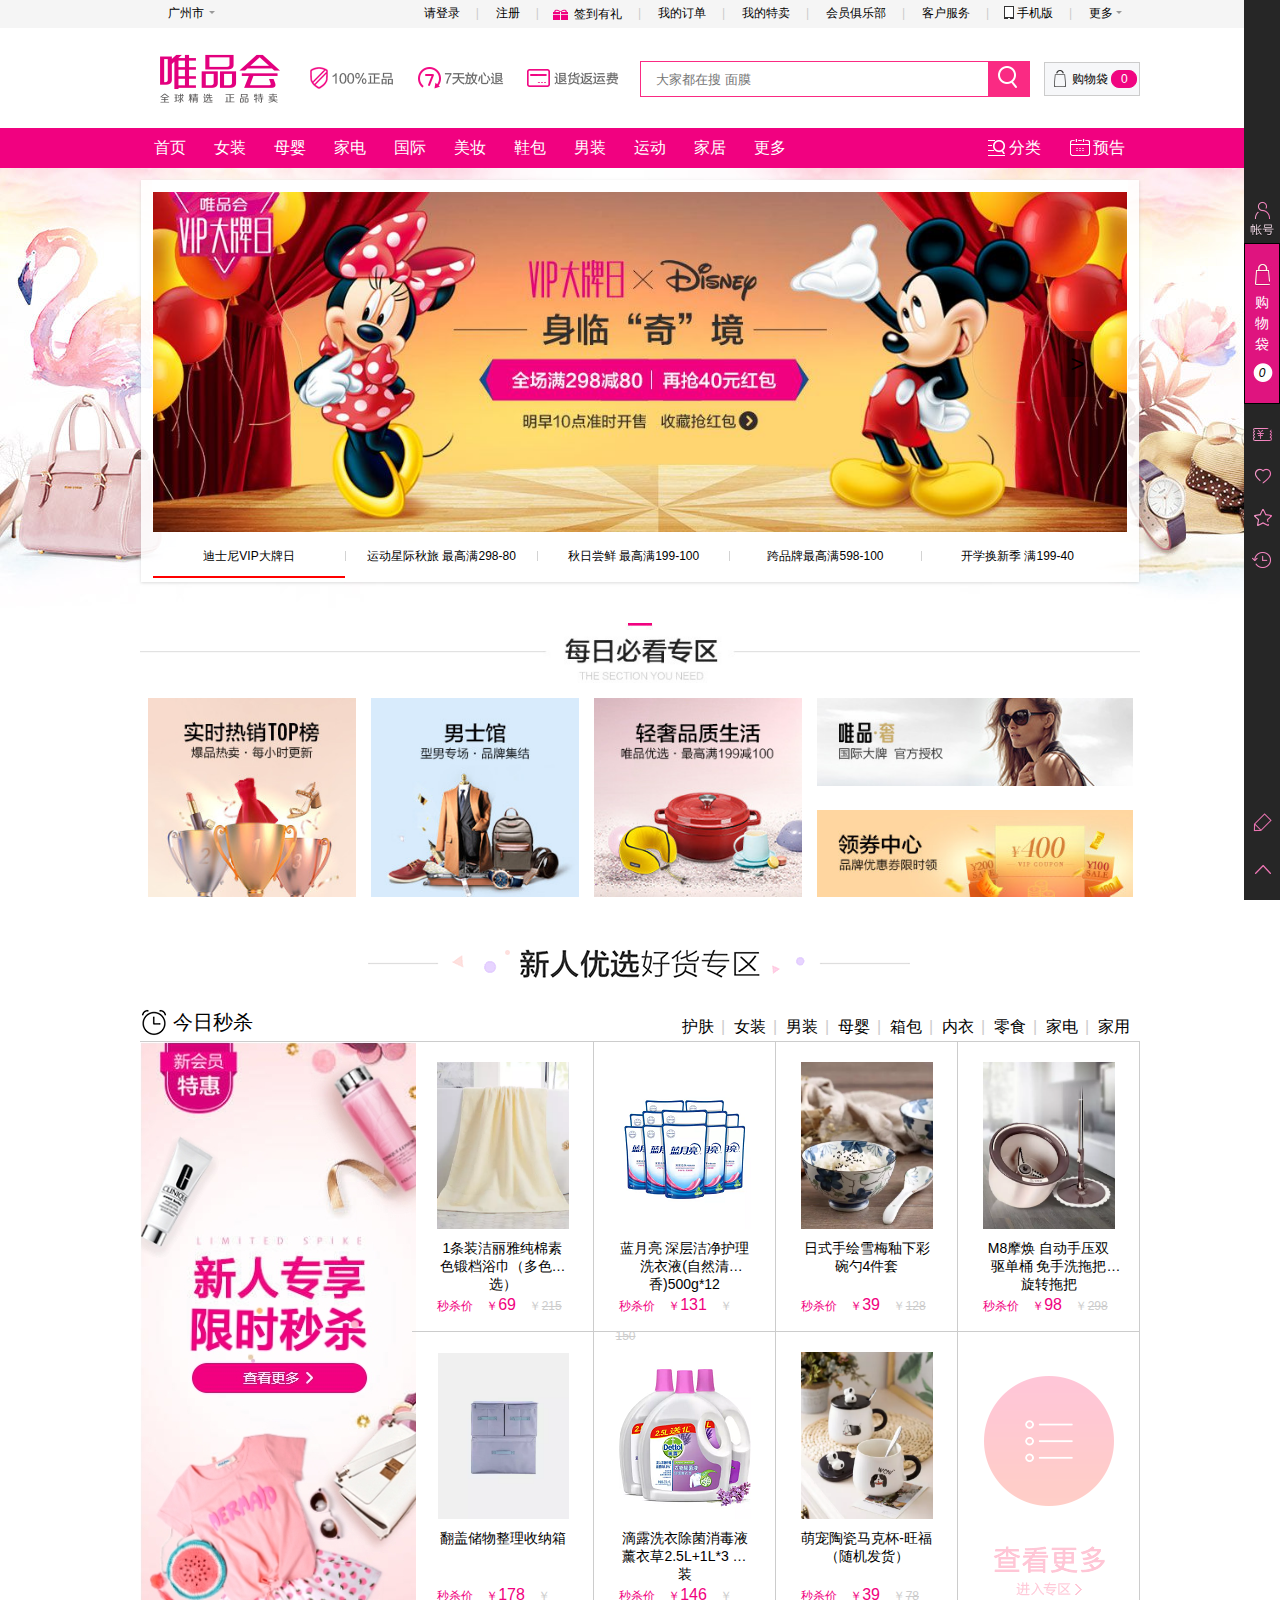
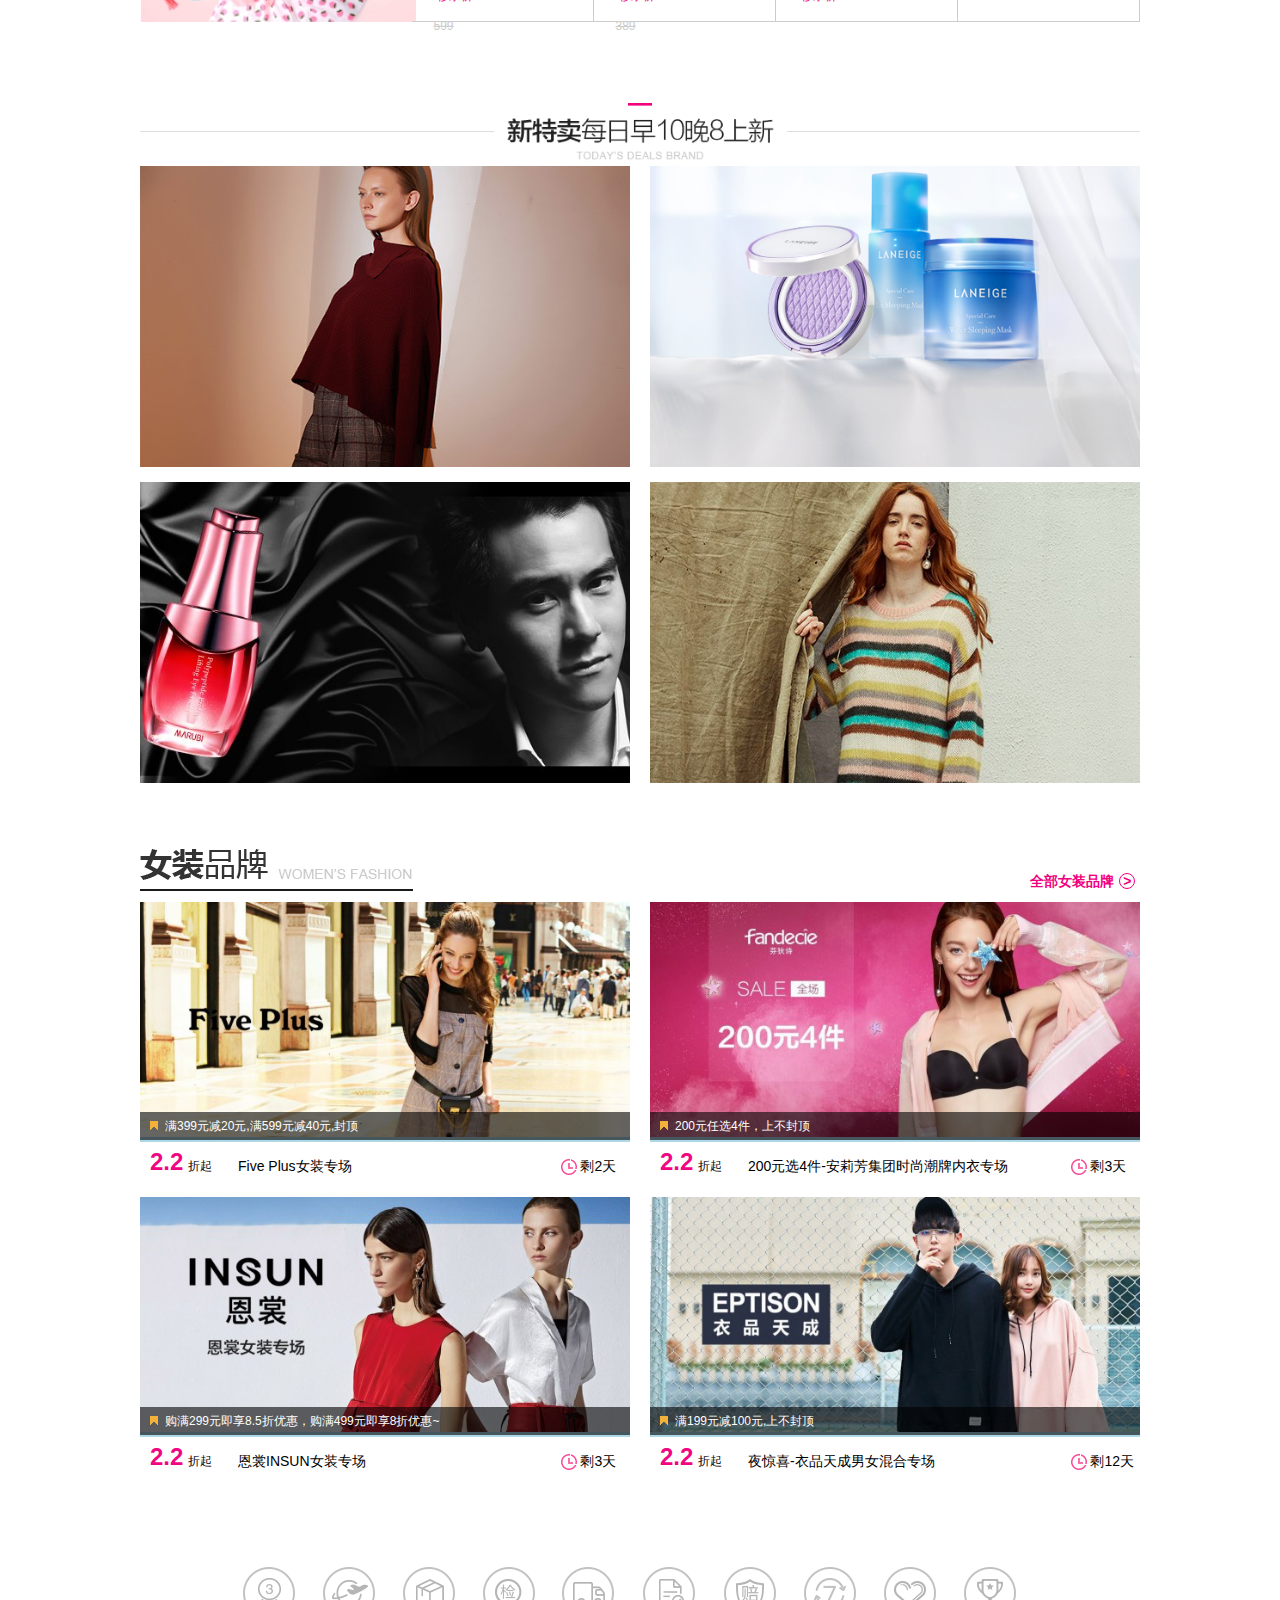
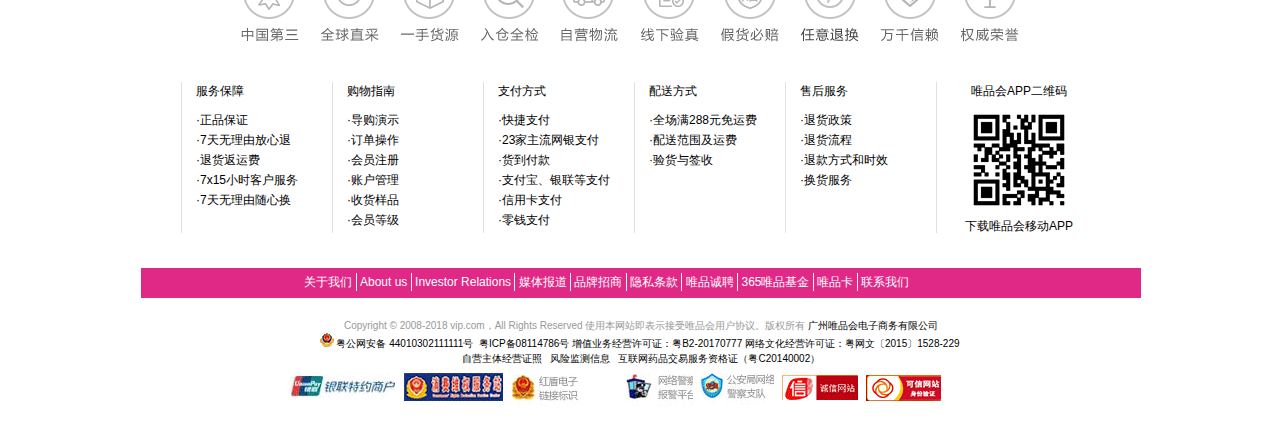
<file: index.html>
<!DOCTYPE html>
<html>
	<head>
		<meta charset="UTF-8">
		<title></title>
		<link rel="stylesheet" type="text/css" href="css/homeStyle.css"/>
	</head>
	<body>
		<nav class="top_nav">
			<div class="container">
				<div class="top_left">
					<span class="province">广州市</span>
					
					<div class="pro_select hide">
						<p class="tips">
							请选择您所在的收货地区
							<span id="close_this">X</span>
						</p>
						<ul>
							<li class="pro chosen" >省份</li>
							<li class="city">城市</li>
						</ul>
						<div class="pro_city">
							<ul></ul>
						</div>
					</div>
				</div>
				<div class="top_right">
					<ul class="top_rightTool">
						<li id="login"><a href="html/login.html">请登录</a>
							<div class="loginTips">
								<div class="loginTips_top">
									<span></span>
									<p><a href="html/login.html">您好！[请登录]</a></p>
								</div>
								<div class="loginTips_bottom">
									<span><a href="#">我的收藏</a></span>
									<span><a href="#">我的订单</a></span>
									<span><a href="#">零钱</a></span>
									<span><a href="#">我的优惠券</a></span>
									<span><a href="#">我的唯品币</a></span>
									<span><a href="#">唯品金融</a></span>
								</div>							
							</div>
						</li>
						<li><a href="html/register.html">注册</a></li>
						<li id="sign_in">
							<i id="gift"><img src="img/header_sign-hash-0459d02c.gif" /></i>
							<a href="#">签到有礼</a>
						</li>
						<li id="Order">
							<a href="#">我的订单</a>
						</li>
						<li id="special_sale">
							<a href="#">我的特卖</a>
						</li>
						<li id="vip_club">
							<a href="html/vipclub.html">会员俱乐部</a>
						</li>
						<li id="customer_service">
							<a href="#">客户服务</a>
						</li>
						<li>
							<i id="app"></i>手机版
						</li>
						<li>
							更多<i id="more"></i>
						</li>
					</ul>
				</div>
			</div>
		</nav>
		<nav class="aside_nav">
			<div class="aside_nav_container">
				<ul class="top">
					<li id="account">
						<i></i>
						<span class="account_hiden"></span>
					</li>
					<li id="shopping_bag">
						<i></i>
						<p>购物袋</p>
						<i>0</i>
					</li>
					<li id="ticket">
						<i></i>
						<span class="ticket_hiden">我的优惠券</span>
					</li>
					<li id="brand">
						<i></i>
						<span class="brand_hiden">品牌收藏</span>
					</li>
					<li id="items">
						<i></i>
						<span class="items_hiden">商品收藏</span>
					</li>
					<li id="footprint">
						<i></i>
						<span class="footprint_hiden">我的足迹</span>
					</li>
				</ul>
				<ul class="bottom">
					<li id="survey">
						<i></i>
					</li>
					<li id="returnTop">
						<i><a href="index.html"></a></i>
					</li>
				</ul>
			</div>
				
		</nav>
		<header>
			<div class="inner_header">
				<a href="index.html" class="logo"><img src="img/1504164551874.png" width="160px" height="100px"/></a>
				<a href="#" class="vip1"></a>
				<a href="#" class="vip2"></a>
				<a href="#" class="vip3"></a>
				<div class="searchbox">
					<input type="text" name="search_inner" id="search_content" placeholder="大家都在搜 面膜" />
					<a href="#">
						<span id="btn_search"></span>	
					</a>
				</div>
				<div class="shopping_Bag">
					<span id="bag"></span>
					<span id="bagTxt">购物袋</span>
					<span id="bagNum">0</span>
				</div>
			</div>
		</header>
		<nav class="main_nav">
			<div class="inner_nav">
				<ul>
					<li><a href="index.html">首页</a></li>
					<li><a href="html/femaleBrand.html">女装</a></li>
					<li><a href="#">母婴</a></li>
					<li><a href="html/home_application.html">家电</a></li>
					<li><a href="#">国际</a></li>
					<li><a href="#">美妆</a></li>
					<li><a href="#">鞋包</a></li>
					<li><a href="#">男装</a></li>
					<li><a href="#">运动</a></li>
					<li><a href="#">家居</a></li>
					<li><a href="#">更多</a></li>
					<li><a href="#"><img src="img/catagory.png"/>分类</li>
					<li><a href="#"><img src="img/notice.png"/>预告</a></li>
				</ul>
			</div>
		</nav>
		<section>
			<div class="left_guideTool">
				<ol>
					<li class="active">
						<a href="#">
							<span>
								<svg class="icon" aria-hidden="true">
									<use xlink:href="#icon-jingxuanshichang"></use>
								</svg>
							</span>
							<span>精选</span>
						</a>
					</li>
					<li>
						<a href="#">
							<span>
								<svg class="icon" aria-hidden="true">
									<use xlink:href="#icon-nvzhuang"></use>
								</svg>
							</span>
							<span>女装</span>
						</a>
					</li>
					<li>
						<a href="#">
							<span>
								<svg class="icon" aria-hidden="true">
									<use xlink:href="#icon-fenleifushixiebao"></use>
								</svg>
							</span>
							<span>鞋包</span>
						</a>
					</li>
					<li>
						<a href="#">
							<span>
								<svg class="icon" aria-hidden="true">
									<use xlink:href="#icon-nanzhuang"></use>
								</svg>
							</span>
							<span>男装</span>
						</a>
					</li>
					<li>
						<a href="#">
							<span>
								<svg class="icon" aria-hidden="true">
									<use xlink:href="#icon-huwaiyundong"></use>
								</svg>
							</span>
							<span>运动</span>
						</a>
					</li>
					<li>
						<a href="#">
							<span>
								<svg class="icon" aria-hidden="true">
									<use xlink:href="#icon-weibiaoti2fuzhi02"></use>
								</svg>
							</span>
							<span>饰品</span>
						</a>
					</li>
					<li>
						<a href="#">
							<span>
								<svg class="icon" aria-hidden="true">
									<use xlink:href="#icon-huazhuangpin"></use>
								</svg>
							</span>
							<span>美妆</span>
						</a>
					</li>
					<li>
						<a href="#">
							<span>
								<svg class="icon" aria-hidden="true">
									<use xlink:href="#icon-muying"></use>
								</svg>
							</span>
							<span>母婴</span>
						</a>
					</li>
					<li>
						<a href="#">
							<span>
								<svg class="icon" aria-hidden="true">
									<use xlink:href="#icon-jiajujiafang"></use>
								</svg>
							</span>
							<span>居家</span>
						</a>
					</li>
					<li>
						<a href="#">
							<span>
								<svg class="icon" aria-hidden="true">
									<use xlink:href="#icon-world"></use>
								</svg>
							</span>
							<span>国际</span>
						</a>
					</li>
					<li>
						
						<a href="#">
							<span>
								<svg class="icon" aria-hidden="true">
									<use xlink:href="#icon-yingtao1"></use>
								</svg>
							</span>
							<span>生活</span>
						</a>
					</li>
					<li>
						<a href="#">
							<span>
								<svg class="icon" aria-hidden="true">
									<use xlink:href="#icon-riliriqi"></use>
								</svg>
							</span>
							<span>预告</span>
						</a>
					</li>
		
				</ol>
			</div>
			<div class="slide_box">
				<div class="inner_slide_box">
					<div class="inner_slide_img">
						<ul>
							<li class="current"><img src="img/15354391913001.jpg" width="974px" height="340px"/></li>
							<li><img src="img/15353512579382.jpg" width="974px" height="340px"/></li>
							<li><img src="img/15354432597984.jpg" width="974px" height="340px"/></li>
							<li><img src="img/15354461278028.jpg" width="974px" height="340px"/></li>
							<li><img src="img/15354425687223.jpg" width="974px" height="340px"/></li>
							<li><img src="img/15354391913001.jpg" width="974px" height="340px"/></li> 
						</ul> 
						<span id="toLeft">&lt;</span><span id="toRight">&gt;</span>
					</div>
					<div class="inner_slide_tab">
						<ul>
							<li class="current">迪士尼VIP大牌日</li>
							<li>运动星际秋旅 最高满298-80</li>
							<li>秋日尝鲜 最高满199-100</li>
							<li>跨品牌最高满598-100</li>
							<li>开学换新季 满199-40</li>
						</ul>
					</div>
				</div>
			</div>
			<div class="content_rmv">
				<div class="content_rmv_inner">
					<img src="img/15344789862278.jpg" alt="" width="1000px"/>
					<img src="img/15344779654591.jpg" alt="" width="208px"/>
					<img src="img/15347564520917.jpg" alt="" width="208px"/>
					<img src="img/15344782291383.jpg" alt="" width="208px"/>
					<img src="img/15344789267226.jpg" alt="" width="316px"/>
					<img src="img/15344783872795.jpg" alt="" width="316px"/>			
				</div>
			</div>
			<div class="content_new">
				<div class="content_new_top">
					<img src="img/title.png" />
					<div id="seckill">
						<span></span>今日秒杀
					</div>
					<ul class="content_new_sideBar">
						<li>护肤</li>
						<li>女装</li>
						<li>男装</li>
						<li>母婴</li>
						<li>箱包</li>
						<li>内衣</li>
						<li>零食</li>
						<li>家电</li>
						<li>家用</li>
					</ul>
				</div>
				<div class="content_new_bottom">
					<a href="#"><img src="img/leftSide.jpg"/></a>
					<div class="content_new_bottom_innerSide">
						<ul>
							<li>
								<a href="#"><img src="img/new1.PNG" alt="" /></a>
								<p title="1条装洁丽雅纯棉素色锻档浴巾（多色可选）">1条装洁丽雅纯棉素色锻档浴巾（多色可选）</p>
								<div id="seckillPrice">
									秒杀价
									<span class="seckill_icon">￥</span>
									<span id="seckill_price">69</span>
									<span style="color: #ccc;">￥</span>
									<span id="original_price">215</span>
								</div>
							</li>
							<li>
								<a href="#"><img src="img/new2.PNG" alt="" /></a>
								<p title="蓝月亮 深层洁净护理洗衣液(自然清香)500g*12">蓝月亮 深层洁净护理洗衣液(自然清香)500g*12</p>
								<div id="seckillPrice">
									秒杀价
									<span class="seckill_icon">￥</span>
									<span id="seckill_price">131</span>
									<span style="color: #ccc;">￥</span>
									<span id="original_price">150</span>
								</div>
							</li>
							<li>
								<a href="#"><img src="img/new3.png" alt="" /></a>
								<p title="日式手绘雪梅釉下彩碗勺4件套">日式手绘雪梅釉下彩碗勺4件套</p>
								<div id="seckillPrice">
									秒杀价
									<span class="seckill_icon">￥</span>
									<span id="seckill_price">39</span>
									<span style="color: #ccc;">￥</span>
									<span id="original_price">128</span>
								</div>
							</li>
							<li>
								<a href="#"><img src="img/new4.png" alt="" /></a>
								<p title="M8摩焕 自动手压双驱单桶 免手洗拖把 旋转拖把">M8摩焕 自动手压双驱单桶 免手洗拖把 旋转拖把</p>
								<div id="seckillPrice">
									秒杀价
									<span class="seckill_icon">￥</span>
									<span id="seckill_price">98</span>
									<span style="color: #ccc;">￥</span>
									<span id="original_price">298</span>
								</div>
							</li>
							<li>
								<a href="#"><img src="img/new5.png" alt="" /></a>
								<p title="翻盖储物整理收纳箱">翻盖储物整理收纳箱</p>
								<div id="seckillPrice">
									秒杀价
									<span class="seckill_icon">￥</span>
									<span id="seckill_price">178</span>
									<span style="color: #ccc;">￥</span>
									<span id="original_price">599</span>
								</div>
							</li>
							<li>
								<a href="#"><img src="img/new6.png" alt="" /></a>
								<p title="滴露洗衣除菌消毒液薰衣草2.5L+1L*3 箱装">滴露洗衣除菌消毒液薰衣草2.5L+1L*3 箱装</p>
								<div id="seckillPrice">
									秒杀价
									<span class="seckill_icon">￥</span>
									<span id="seckill_price">146</span>
									<span style="color: #ccc;">￥</span>
									<span id="original_price">389</span>
								</div>
							</li>
							<li>
								<a href="#"><img src="img/new7.png" alt="" /></a>
								<p title="萌宠陶瓷马克杯-旺福（随机发货）">萌宠陶瓷马克杯-旺福（随机发货）</p>
								<div id="seckillPrice">
									秒杀价
									<span class="seckill_icon">￥</span>
									<span id="seckill_price">39</span>
									<span style="color: #ccc;">￥</span>
									<span id="original_price">78</span>
								</div>
							</li>
							<li>
								<a href="#"></a>
							</li>
						</ul>
					</div>
				</div>
			</div>
			<div class="content_special">
				<div class="content_special_inner">
					<img src="img/today_DDp.png" alt="" width="100%"/>
					<ul>
						<li>
							<a href="#">
								<img src="img/PC_yzfb.jpg" alt="" width="490px"/>
							</a>
							<div class="content_special_hover">
								<a href="#">
									<img src="img/1856462783-250870860674080847-250870860674084865-50_5t_235x297_90.jpg" alt="" /><p>￥2459</p>
								</a>
								<a href="#">
									<img src="img/4306f864-2db5-4822-98f2-d85cfcb373ca_5t_235x297_90.jpg" alt="" /><p>￥1807</p>
								</a>
								<a href="#">
									<img src="img/f2fda862-1cf1-405d-95fd-9f533ec5c142_5t_235x297_90.jpg" alt="" /><p>￥1417</p>
								</a>
								<p style="height: 1px; border-bottom: 1px dashed #000; margin-top: 200px;"></p>
								<div class="primary">
									<img src="img/primary.png" alt="" />
									<span><i>♡ </i>收藏店铺</span>
									<span>进入专场</span>
								</div>
							</div>
							
						</li>
						<li><a href="#">
							<img src="img/PC1_ofio.png" alt="" width="490px"/></a>
							<div class="content_special_hover">
								<a href="#"><img src="img/LZ20180806005-5_235x297_90.jpg" alt="" /><p>￥430</p></a>
								<a href="#"><img src="img/LZ20180622001-5_235x297_90.jpg" alt="" /><p>￥485</p></a>
								<a href="#"><img src="img/8806403507632-5_235x297_90.jpg" alt="" /><p>￥125</p></a>
								<p style="height: 1px; border-bottom: 1px dashed #000; margin-top: 200px;"></p>
								<div class="primary">
									<img src="img/primary (1).png" alt="" />
									<span><i>♡ </i>收藏店铺</span>
									<span>进入专场</span>
								</div>
							</div>
						</li>
						<li>
							<a href="#"><img src="img/PC8_tmwz.jpg" alt="" width="490px"/></a>
							<div class="content_special_hover">
								<a href="#"><img src="img/46d5eee0-56b3-4be5-b1ae-09698c88fa14_5t_235x297_90.jpg" alt="" /><p>￥298</p></a>
								<a href="#"><img src="img/2603a688-6a72-4acd-8a5e-766777ed992c_5t_235x297_90.jpg" alt="" /><p>￥200</p></a>
								<a href="#"><img src="img/87538ac1-911f-4276-86ab-3b3e93adf9f3_5t_235x297_90.jpg" alt="" /><p>￥58</p></a>
								<p style="height: 1px; border-bottom: 1px dashed #000; margin-top: 200px;"></p>
								<div class="primary">
									<img src="img/primary (2).png" alt="" />
									<span><i>♡ </i>收藏店铺</span>
									<span>进入专场</span>
								</div>
								
							</div>
						</li>
						<li>
							<a href="#"><img src="img/oo.jpg" alt="" width="490px"/></a>
							<div class="content_special_hover">
								<a href="#"><img src="img/1702324997-316735902999908365-316735902999908479-5_235x297_90.jpg" alt="" /><p>￥299</p></a>
								<a href="#"><img src="img/1784273308-447340257468485645-447340257468489763-50_5t_235x297_90.jpg" alt="" />￥387<p></p></a>
								<a href="#"><img src="img/1963306986-322083899976704005-322083899976704057-5_235x297_90.jpg" alt="" /><p>￥181</p></a>
								<p style="height: 1px; border-bottom: 1px dashed #000; margin-top: 200px;"></p>
								<div class="primary">
									<img src="img/primary (3).png" alt="" />
									<span><i>♡ </i>收藏店铺</span>
									<span>进入专场</span>
								</div>
							</div>
						</li>
						
					</ul>
				</div>
			</div>
			<div class="content_femaleBrand">
				<h1>
					<img src="img/woman_2ad.png" alt="" />
					<a href="#">全部女装品牌<i>&gt;</i></a>
				</h1>
				<ul>
					<li>
						<a href="#">
							<img src="img/ias_153481881121995_570x273_90.jpg" alt="" />
							<p title="满399元减20元,满599元减40元,封顶">满399元减20元,满599元减40元,封顶</p>
						</a>
						<a href="#">
							<span>2.2</span>折起
							<p>Five Plus女装专场</p>
							<p class="brand_time"><i></i>剩2天</p>
						</a>
					</li>
					<li>
						<a href="#">
							<img src="img/ias_153439965973050_570x273_90.jpg" alt="" />
							<p title="200元任选4件，上不封顶">200元任选4件，上不封顶</p>
						</a>
						<a href="#">
							<span>2.2</span>折起
							<p>200元选4件-安莉芳集团时尚潮牌内衣专场</p>
							<p class="brand_time"><i></i>剩3天</p>
						</a>
					</li>
					<li>
						<a href="#">
							<img src="img/ias_153432592237954_570x273_90.jpg" alt="" />
							<p title="购满299元即享8.5折优惠，购满499元即享8折优惠~">购满299元即享8.5折优惠，购满499元即享8折优惠~</p>
						</a>
						<a href="#">
							<span>2.2</span>折起
							<p>恩裳INSUN女装专场</p>
							<p class="brand_time"><i></i>剩3天</p>
						</a>
					</li>
					<li>
						<a href="#">
							<img src="img/ias_153543996545222_570x273_90.jpg" alt="" />
							<p title="满199元减100元,上不封顶">满199元减100元,上不封顶</p>
						</a>
						<a href="#">
							<span>2.2</span>折起
							<p>夜惊喜-衣品天成男女混合专场</p>
							<p class="brand_time"><i></i>剩12天</p>
						</a>
					</li>
				</ul>
			</div>
			<div></div>
		</section>
		<footer>
			
				<div class="pictures">
					<img src="img/footer_vip_iconsv_0705-hash-728f749a.png" />
				</div>
				<div id="service">
				<div class="service">
					<dl class="dl1">
				<dt>服务保障
				<dd><a>·正品保证</a></dd>
				<dd><a>·7天无理由放心退</a></dd>
				<dd><a>·退货返运费</a></dd>
				<dd><a>·7x15小时客户服务</a></dd>
				<dd><a>·7天无理由随心换</a></dd>
			</dt>
					</dl>
				<dl class="dl2">
				<dt>购物指南
				<dd><a>·导购演示</a></dd>
				<dd><a>·订单操作</a></dd>
				<dd><a>·会员注册</a></dd>
				<dd><a>·账户管理</a></dd>
				<dd><a>·收货样品</a></dd>
				<dd><a>·会员等级</a></dd>
			</dt>
		</dl>
			<dl class="dl3">
				<dt>支付方式
				<dd><a>·快捷支付</a></dd>
				<dd><a>·23家主流网银支付</a></dd>
				<dd><a>·货到付款</a></dd>
				<dd><a>·支付宝、银联等支付</a></dd>
				<dd><a>·信用卡支付</a></dd>
				<dd><a>·零钱支付</a></dd>
			</dt>
		</dl>
		<dl class="dl4">
				<dt>配送方式
				<dd><a>·全场满288元免运费</a></dd>
				<dd><a>·配送范围及运费</a></dd>
				<dd><a>·验货与签收</a></dd>
			</dt>
		</dl>
			<dl class="dl5">
				<dt>售后服务
				<dd><a>·退货政策</a></dd>
				<dd><a>·退货流程</a></dd>
				<dd><a>·退款方式和时效</a></dd>
				<dd><a>·换货服务</a></dd>
			</dt>
		</dl>
		<dl class="dl6">
			<dt >唯品会APP二维码</dt>
			<dd ><img src="img/page_bottom_dl_n.png"/></dd>
			<dd >下载唯品会移动APP</dd>
		</dl>
		</div>
		</div>
		
		<div class="message">
			<ul class="ulmsg">
				<li class="li1"><a href="html/knowus.html">&nbsp;关于我们&nbsp;</a></li>
				<li><a>&nbsp;About us&nbsp;</a></li>
				<li><a>&nbsp;Investor Relations&nbsp;</a></li>
				<li><a>&nbsp;媒体报道&nbsp;</a></li>
				<li><a>&nbsp;品牌招商&nbsp;</a></li>
				<li><a>&nbsp;隐私条款&nbsp;</a></li>
				<li><a>&nbsp;唯品诚聘&nbsp;</a></li>
				<li><a>&nbsp;365唯品基金&nbsp;</a></li>
				<li><a>&nbsp;唯品卡&nbsp;</a></li>
				<li><a href="html/callus.html">&nbsp;联系我们&nbsp;</a></li>
			</ul>
		</div>
		<div class="copyright">
			<p>Copyright © 2008-2018 vip.com，All Rights Reserved  使用本网站即表示接受<span><a class="a1">唯品会用户协议</a></span>。版权所有<span><a class="a2">&nbsp;广州唯品会电子商务有限公司</a></span> </p>
			<p class="other"><a><img src="img/police_icon.png">&nbsp;粤公网安备 44010302111111号&nbsp;&nbsp;</a><a>粤ICP备08114786号</a> <a>增值业务经营许可证：粤B2-20170777&nbsp;</a><a>网络文化经营许可证：粤网文〔2015〕1528-229&nbsp;</a>   </p>
			<p class="other"><a>自营主体经营证照&nbsp;&nbsp;</a> <a>风险监测信息&nbsp;&nbsp;</a> <a>互联网药品交易服务资格证（粤C20140002）</a>  </p>
		</div>
			<div class="lastpic">
			<ul>
				<li class="lia"></li>
				<li class="lib"></li>
				<li class="lic"></li>
				<li class="lid"></li>
				<li class="lie"></li>
				<li class="lif"></li>
				<li class="lig"></li>
			</ul>
			</div>
		</footer>
		<script src="js/iconfont.js"></script>
		<script src="js/jquery-1.12.4.min.js"></script>
		<script src="js/home.js"></script>
	</body>
</html>
</file>
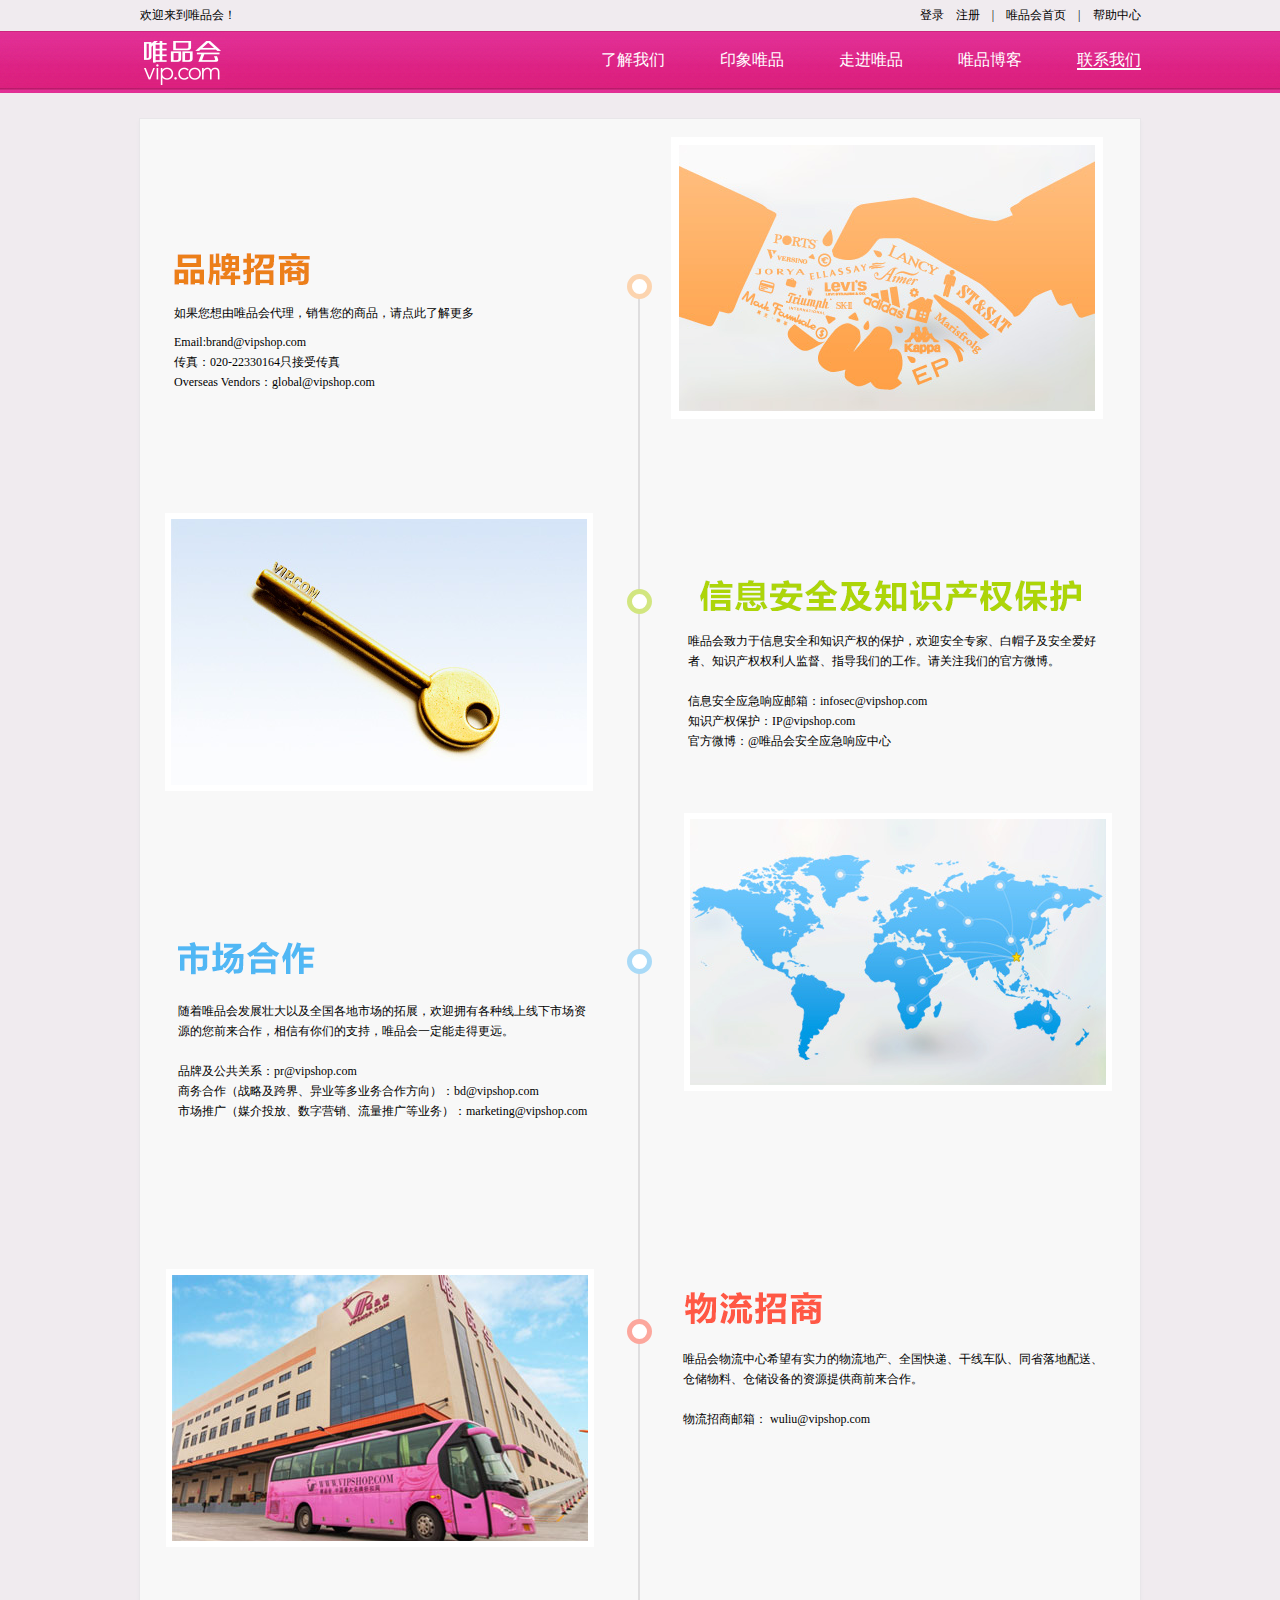
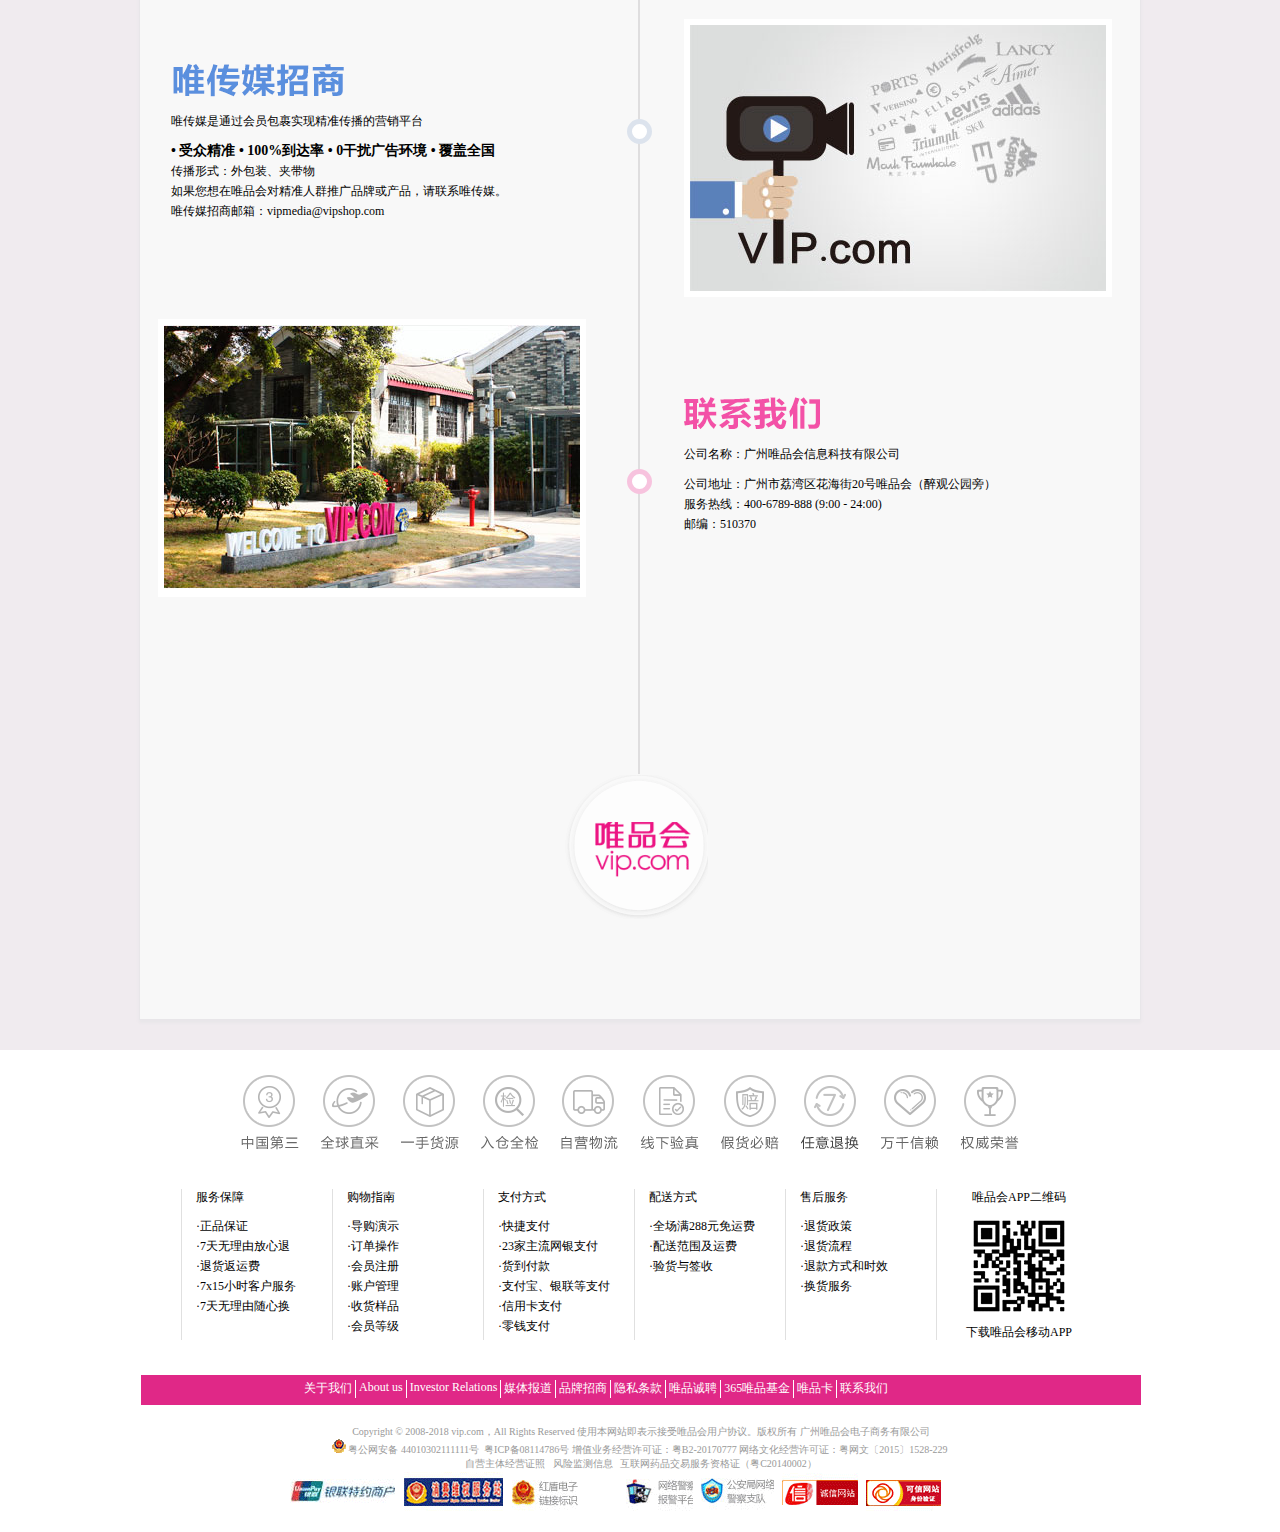
<file: html/callus.html>
<!DOCTYPE html>
<html>
	<head>
		<meta charset="utf-8" />
		<title></title>
		<link rel="stylesheet" href="../css/callus.css" />
	</head>
	<body>
		<!--标题栏-->
		<header>
			<div class="title">
			<div class="welcome">欢迎来到唯品会！</div>
			<ul class="status">
				<li><a href="login.html"  class="login" style="cursor: pointer;">登录</a></li>
				<li><a href="register.html"  class="register" style="cursor: pointer;">注册</a></li>
				<li>|</li>
				<li><a href="../index.html">唯品会首页</a></li>
				<li>|</li>
				<li>帮助中心</li>
			</ul>
			</div>
		</header>
		<!--导航栏-->
		<nav class="nav">
			<div class="nav1">
			<a href="../index.html"><img src="../img/logo.png" class="navimg" style="cursor: pointer;"/></a>
			<ul class="navul">
				<li><a href="knowus.html" class="knowus">了解我们</a></li>
				<li><a>印象唯品</a></li>
				<li><a>走进唯品</a></li>
				<li><a>唯品博客</a></li>
				<li class="li5"><a>联系我们</a></li>
			</ul>
			</div>
		</nav>
		<!--正文-->
		<div class="aboutus">
			<div class="article">
				<div class="centerline"></div>
				<div class="vipcom">
					<a class="vipcom" href="https://www.vip.com/" target="_blank">
				</a>
				</div>
				
				<div class="dots">
					<i class="dot1"></i>
					<i class="dot2"></i>
					<i class="dot3"></i>
					<i class="dot4"></i>
					<i class="dot5"></i>
					<i class="dot6"></i>
				</div>
			<div class="contain">
				<div class="boxleft1">
					<div class="left1">
						<div class="left1-1" style="background: url(../img/aboutus_all.png) -0px -0px no-repeat; height: 47px;width: 140px;"></div>
						<p class="left1p">如果您想由唯品会代理，销售您的商品，请点此<span><a>了解更多</a></span></p>
						<p>Email:<span><a>brand@vipshop.com</a></span></p>
						<p>传真：<span>020-22330164</span>只接受传真</p>
						<p>Overseas Vendors：<span><a>global@vipshop.com</a></span></p>
					</div>
				</div>
				
					<div class="boxright1">
						<img src="../img/pic_01.jpg" class="right1"  /> 
					</div>
			
				<div class="boxleft2">
						<img src="../img/pic_02.jpg" class="left2" />
				</div>
				<div class="boxright2">
					<div class="right2">
						<div class="right2-1"></div>
						
						<p class="right2p">唯品会致力于信息安全和知识产权的保护，欢迎安全专家、白帽子及安全爱好者、知识产权权利人监督、指导我们的工作。请关注我们的官方微博。</p>
						<p>信息安全应急响应邮箱：<span><a>infosec@vipshop.com</a></span></p>
						<p>知识产权保护：<span>IP@vipshop.com</span></p>
						<p>官方微博：<span><a>@唯品会安全应急响应中心</a></span></p>
					
					</div>
				</div>
				<div class="boxleft3">
					<div class="left3">
						<div class="left3-1" style="height: 43px;width: 141px;background: url(../img/aboutus_all.png) no-repeat -0px -132px;"></div>
						<p class="right3p">随着唯品会发展壮大以及全国各地市场的拓展，欢迎拥有各种线上线下市场资源的您前来合作，相信有你们的支持，唯品会一定能走得更远。</p>
						<p>品牌及公共关系：<span><a>pr@vipshop.com</a></span></p>
						<p>商务合作（战略及跨界、异业等多业务合作方向）：<span>bd@vipshop.com</span></p>
						<p>市场推广（媒介投放、数字营销、流量推广等业务）：<span><a>marketing@vipshop.com</a></span></p>
					</div>
				</div>
				<div class="boxright3">
						<img src="../img/pic_03.jpg" class="right3"/>
				</div>
				<div class="boxleft4">
				
						<img src="../img/pic_05.jpg" class="left4" />
					
				</div>
				<div class="boxright4">
					<div class="right4">
						<div class="right4-1" style="background:  url(../img/aboutus_all.png)no-repeat -0px -322px;height: 40px;width: 146px;"></div>
						<p class="right4p">唯品会物流中心希望有实力的物流地产、全国快递、干线车队、同省落地配送、仓储物料、仓储设备的资源提供商前来合作。</p>
						<p>物流招商邮箱：<span><a> wuliu@vipshop.com</a></span></p>
						
					</div>
				</div>
				<div class="boxleft5">
					<div class="left5">
						<div class="left5-1" style="background:  url(../img/aboutus_all.png) no-repeat -0px -371px;height: 40px;width: 177px;"></div>
						<p class="left5p">唯传媒是通过会员包裹实现精准传播的营销平台</p>
						<p><b style="font-size: 14px;">• 受众精准 • 100%到达率 • 0干扰广告环境 • 覆盖全国</b></p>
						<p>传播形式：外包装、夹带物</p>
						<p>如果您想在唯品会对精准人群推广品牌或产品，请联系唯传媒。</p>
						<p>唯传媒招商邮箱：<span><a>vipmedia@vipshop.com</a></span></p>
					</div>
				</div>
				<div class="boxright5">
				
						<img src="../img/pic_06.jpg" class="right5"  />
				
				</div>
				<div class="boxleft6">
					
						<img src="../img/pic_04.jpg" class="left6" />
					
				</div>
				<div class="boxright6">
					<div class="right6">
						<div class="right6-1" style="height: 42px;width: 140px;background: url(../img/aboutus_all.png) no-repeat -0px -196px;"></div>
						<p class="right6p">公司名称：广州唯品会信息科技有限公司</p>
						<p>公司地址：广州市荔湾区花海街20号唯品会（醉观公园旁）</p>
						<p>服务热线：400-6789-888 (9:00 - 24:00)</p>
						<p>邮编：510370</p>
						
					</div>
				</div>
			</div>
			
		</div>
	</div>	
		<footer>
			
				<div class="pictures">
					<img src="../img/footer_vip_iconsv_0705-hash-728f749a.png" />
				</div>
				<div id="service">
				<div class="service">
					<dl class="dl1">
				<dt>服务保障
				<dd><a>·正品保证</a></dd>
				<dd><a>·7天无理由放心退</a></dd>
				<dd><a>·退货返运费</a></dd>
				<dd><a>·7x15小时客户服务</a></dd>
				<dd><a>·7天无理由随心换</a></dd>
			</dt>
					</dl>
				<dl class="dl2">
				<dt>购物指南
				<dd><a>·导购演示</a></dd>
				<dd><a>·订单操作</a></dd>
				<dd><a>·会员注册</a></dd>
				<dd><a>·账户管理</a></dd>
				<dd><a>·收货样品</a></dd>
				<dd><a>·会员等级</a></dd>
			</dt>
		</dl>
			<dl class="dl3">
				<dt>支付方式
				<dd><a>·快捷支付</a></dd>
				<dd><a>·23家主流网银支付</a></dd>
				<dd><a>·货到付款</a></dd>
				<dd><a>·支付宝、银联等支付</a></dd>
				<dd><a>·信用卡支付</a></dd>
				<dd><a>·零钱支付</a></dd>
			</dt>
		</dl>
		<dl class="dl4">
				<dt>配送方式
				<dd><a>·全场满288元免运费</a></dd>
				<dd><a>·配送范围及运费</a></dd>
				<dd><a>·验货与签收</a></dd>
			</dt>
		</dl>
			<dl class="dl5">
				<dt>售后服务
				<dd><a>·退货政策</a></dd>
				<dd><a>·退货流程</a></dd>
				<dd><a>·退款方式和时效</a></dd>
				<dd><a>·换货服务</a></dd>
			</dt>
		</dl>
		<dl class="dl6">
			<dt >唯品会APP二维码</dt>
			<dd ><img src="../img/page_bottom_dl_n.png"/></dd>
			<dd >下载唯品会移动APP</dd>
		</dl>
		</div>
		</div>
		
		<div class="message">
			<ul class="ulmsg">
				<li class="li1"><a href="knowus.html">&nbsp;关于我们&nbsp;</a></li>
				<li><a>&nbsp;About us&nbsp;</a></li>
				<li><a>&nbsp;Investor Relations&nbsp;</a></li>
				<li><a>&nbsp;媒体报道&nbsp;</a></li>
				<li><a>&nbsp;品牌招商&nbsp;</a></li>
				<li><a>&nbsp;隐私条款&nbsp;</a></li>
				<li><a>&nbsp;唯品诚聘&nbsp;</a></li>
				<li><a>&nbsp;365唯品基金&nbsp;</a></li>
				<li><a>&nbsp;唯品卡&nbsp;</a></li>
				<li><a href="联系我们.html">&nbsp;联系我们&nbsp;</a></li>
			</ul>
		</div>
		<div class="copyright">
			<p>Copyright © 2008-2018 vip.com，All Rights Reserved  使用本网站即表示接受<span><a class="a1">唯品会用户协议</a></span>。版权所有<span><a class="a2">&nbsp;广州唯品会电子商务有限公司</a></span> </p>
			<p class="other"><a><img src="../img/police_icon.png">&nbsp;粤公网安备 44010302111111号&nbsp;&nbsp;</a><a>粤ICP备08114786号</a> <a>增值业务经营许可证：粤B2-20170777&nbsp;</a><a>网络文化经营许可证：粤网文〔2015〕1528-229&nbsp;</a>   </p>
			<p class="other"><a>自营主体经营证照&nbsp;&nbsp;</a> <a>风险监测信息&nbsp;&nbsp;</a> <a>互联网药品交易服务资格证（粤C20140002）</a>  </p>
		</div>
			<div class="lastpic">
			<ul>
				<li class="lia"></li>
				<li class="lib"></li>
				<li class="lic"></li>
				<li class="lid"></li>
				<li class="lie"></li>
				<li class="lif"></li>
				<li class="lig"></li>
			</ul>
			</div>
		</footer>
		
	</body>
</html>
</file>
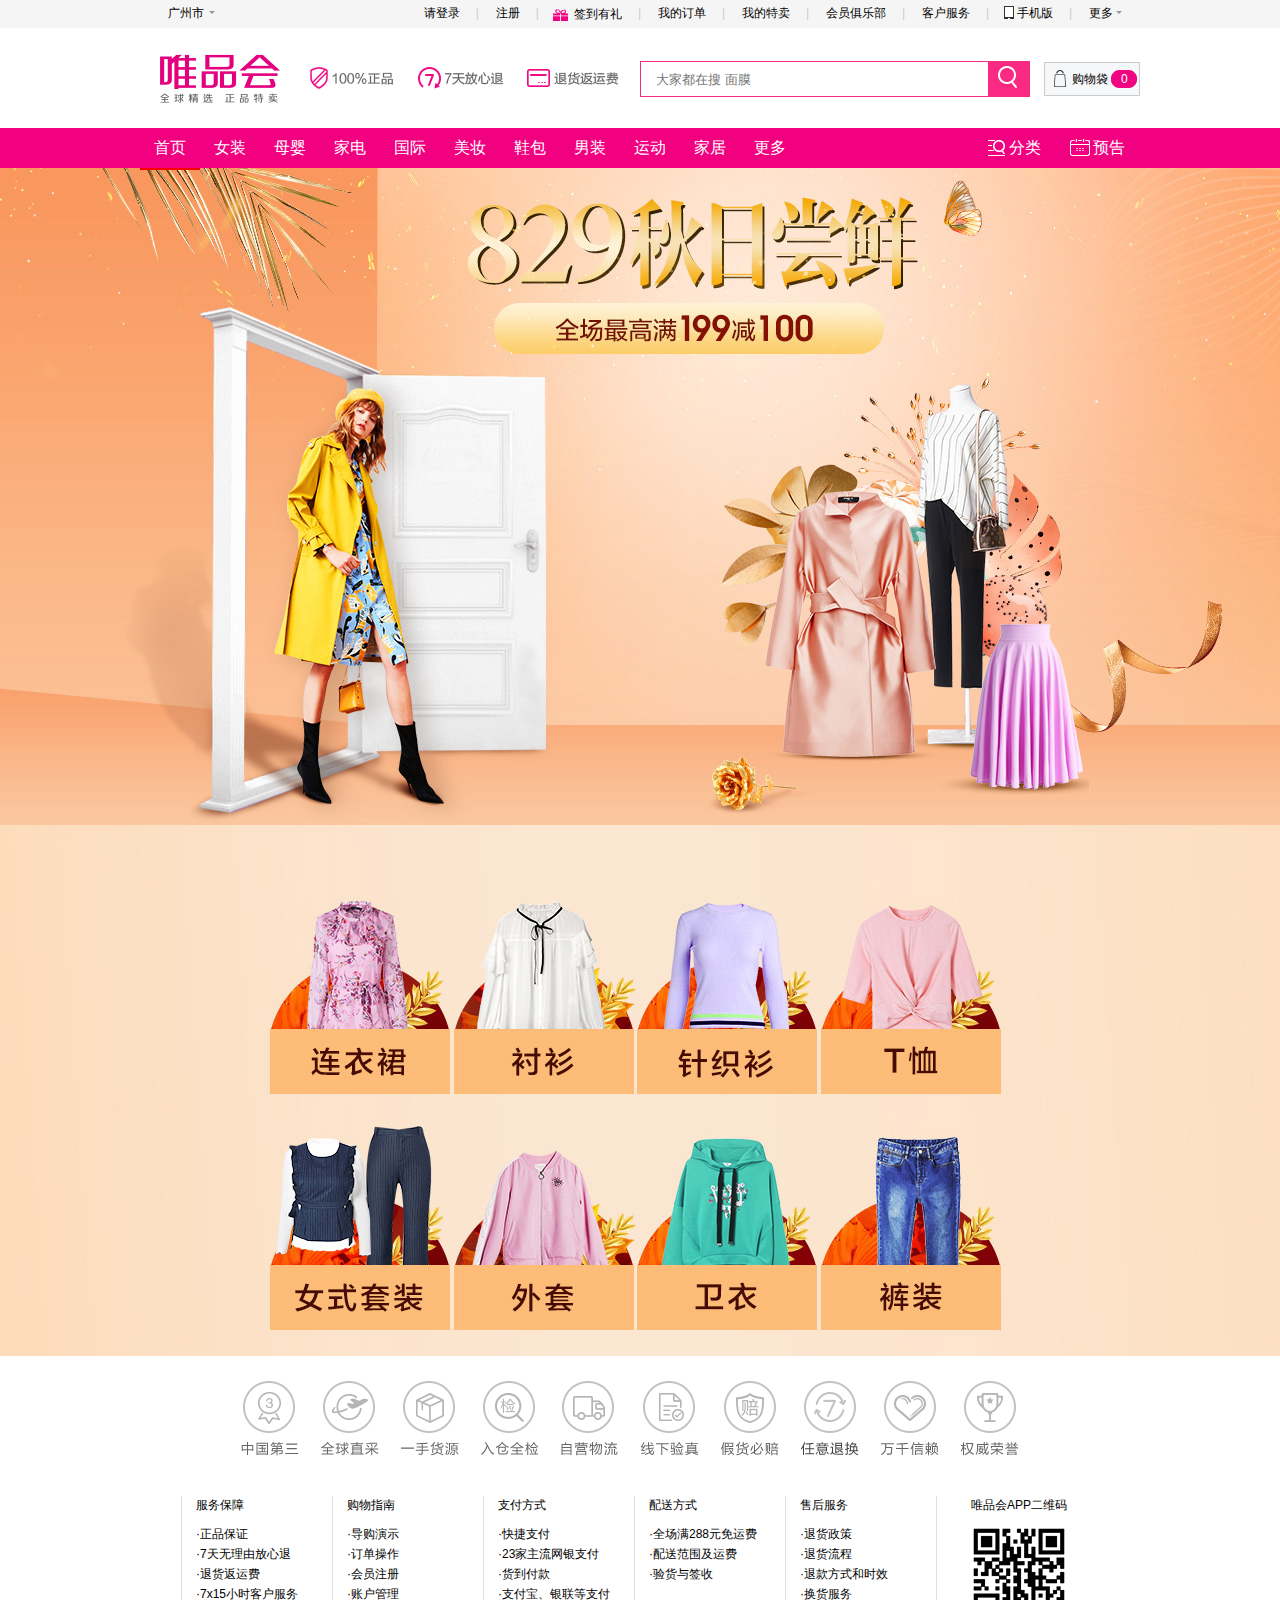
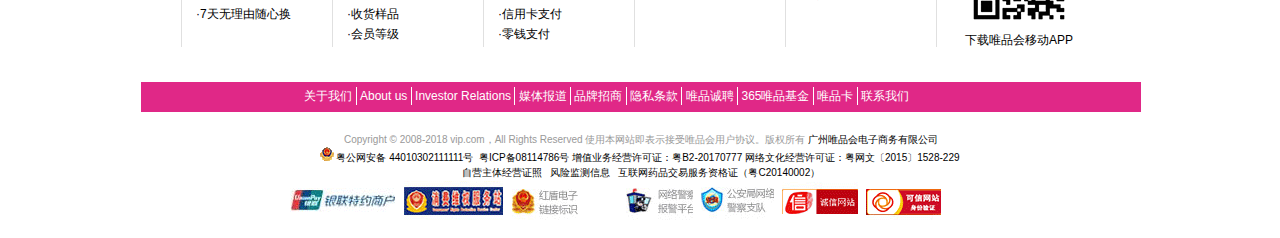
<file: html/femaleBrand.html>
<!DOCTYPE html>
<html>
	<head>
		<meta charset="UTF-8">
		<title></title>
		<link rel="stylesheet" type="text/css" href="../css/homeStyle.css"/>
		<link rel="stylesheet" type="text/css" href="../css/femaleBrand.css"/>
	</head>
	<body>
		<nav class="top_nav">
			<div class="container">
				<div class="top_left">
					<span class="province">广州市</span>
					
					<div class="pro_select hide">
						<p class="tips">
							请选择您所在的收货地区
							<span id="close_this">X</span>
						</p>
						<ul>
							<li class="pro chosen" >省份</li>
							<li class="city">城市</li>
						</ul>
						<div class="pro_city">
							<ul></ul>
						</div>
					</div>
				</div>
				<div class="top_right">
					<ul class="top_rightTool">
						<li id="login"><a href="登录.html">请登录</a>
							<div class="loginTips">
								<div class="loginTips_top">
									<span></span>
									<p><a href="登录.html">您好！[请登录]</a></p>
								</div>
								<div class="loginTips_bottom">
									<span><a href="#">我的收藏</a></span>
									<span><a href="#">我的订单</a></span>
									<span><a href="#">零钱</a></span>
									<span><a href="#">我的优惠券</a></span>
									<span><a href="#">我的唯品币</a></span>
									<span><a href="#">唯品金融</a></span>
								</div>							
							</div>
						</li>
						<li><a href="注册.html">注册</a></li>
						<li id="sign_in">
							<i id="gift"><img src="../img/header_sign-hash-0459d02c.gif" /></i>
							<a href="#">签到有礼</a>
						</li>
						<li id="Order">
							<a href="#">我的订单</a>
						</li>
						<li id="special_sale">
							<a href="#">我的特卖</a>
						</li>
						<li id="vip_club">
							<a href="vipclub.html">会员俱乐部</a>
						</li>
						<li id="customer_service">
							<a href="#">客户服务</a>
						</li>
						<li>
							<i id="app"></i>手机版
						</li>
						<li>
							更多<i id="more"></i>
						</li>
					</ul>
				</div>
			</div>
		</nav>		
		<header>
			<div class="inner_header">
				<a href="../index.html" class="logo"><img src="../img/1504164551874.png" width="160px" height="100px"/></a>
				<a href="#" class="vip1"></a>
				<a href="#" class="vip2"></a>
				<a href="#" class="vip3"></a>
				<div class="searchbox">
					<input type="text" name="search_inner" id="search_content" placeholder="大家都在搜 面膜" />
					<a href="#">
						<span id="btn_search"></span>	
					</a>
				</div>
				<div class="shopping_Bag">
					<span id="bag"></span>
					<span id="bagTxt">购物袋</span>
					<span id="bagNum">0</span>
				</div>
			</div>
		</header>
		<nav class="main_nav">
			<div class="inner_nav">
				<ul>
					<li class="current"><a href="../index.html">首页</a></li>
					<li><a href="femaleBrand.html">女装</a></li>
					<li><a href="#">母婴</a></li>
					<li><a href="home_application.html">家电</a></li>
					<li><a href="#">国际</a></li>
					<li><a href="#">美妆</a></li>
					<li><a href="#">鞋包</a></li>
					<li><a href="#">男装</a></li>
					<li><a href="#">运动</a></li>
					<li><a href="#">家居</a></li>
					<li><a href="#">更多</a></li>
					<li><a href="#"><img src="../img/catagory.png"/>分类</li>
					<li><a href="#"><img src="../img/notice.png"/>预告</a></li>
				</ul>
			</div>
		</nav>
		
		<section>
			<div class="autumn_hot">
				<div class="autumn_hot_inner">				
				</div>
			</div>
			<div class="brand_type">
				<div class="brand_type_inner">
					<a href="#"></a>
					<a href="#"></a>
					<a href="#"></a>
					<a href="#"></a>
					<a href="#"></a>
					<a href="#"></a>
					<a href="#"></a>
					<a href="#"></a>
				</div>
			</div>
		</section>
		<footer>
			
				<div class="pictures">
					<img src="../img/footer_vip_iconsv_0705-hash-728f749a.png" />
				</div>
				<div id="service">
				<div class="service">
					<dl class="dl1">
				<dt>服务保障
				<dd><a>·正品保证</a></dd>
				<dd><a>·7天无理由放心退</a></dd>
				<dd><a>·退货返运费</a></dd>
				<dd><a>·7x15小时客户服务</a></dd>
				<dd><a>·7天无理由随心换</a></dd>
			</dt>
					</dl>
				<dl class="dl2">
				<dt>购物指南
				<dd><a>·导购演示</a></dd>
				<dd><a>·订单操作</a></dd>
				<dd><a>·会员注册</a></dd>
				<dd><a>·账户管理</a></dd>
				<dd><a>·收货样品</a></dd>
				<dd><a>·会员等级</a></dd>
			</dt>
		</dl>
			<dl class="dl3">
				<dt>支付方式
				<dd><a>·快捷支付</a></dd>
				<dd><a>·23家主流网银支付</a></dd>
				<dd><a>·货到付款</a></dd>
				<dd><a>·支付宝、银联等支付</a></dd>
				<dd><a>·信用卡支付</a></dd>
				<dd><a>·零钱支付</a></dd>
			</dt>
		</dl>
		<dl class="dl4">
				<dt>配送方式
				<dd><a>·全场满288元免运费</a></dd>
				<dd><a>·配送范围及运费</a></dd>
				<dd><a>·验货与签收</a></dd>
			</dt>
		</dl>
			<dl class="dl5">
				<dt>售后服务
				<dd><a>·退货政策</a></dd>
				<dd><a>·退货流程</a></dd>
				<dd><a>·退款方式和时效</a></dd>
				<dd><a>·换货服务</a></dd>
			</dt>
		</dl>
		<dl class="dl6">
			<dt >唯品会APP二维码</dt>
			<dd ><img src="../img/page_bottom_dl_n.png"/></dd>
			<dd >下载唯品会移动APP</dd>
		</dl>
		</div>
		</div>
		
		<div class="message">
			<ul class="ulmsg">
				<li class="li1"><a href="knowus.html">&nbsp;关于我们&nbsp;</a></li>
				<li><a>&nbsp;About us&nbsp;</a></li>
				<li><a>&nbsp;Investor Relations&nbsp;</a></li>
				<li><a>&nbsp;媒体报道&nbsp;</a></li>
				<li><a>&nbsp;品牌招商&nbsp;</a></li>
				<li><a>&nbsp;隐私条款&nbsp;</a></li>
				<li><a>&nbsp;唯品诚聘&nbsp;</a></li>
				<li><a>&nbsp;365唯品基金&nbsp;</a></li>
				<li><a>&nbsp;唯品卡&nbsp;</a></li>
				<li><a href="callus.html">&nbsp;联系我们&nbsp;</a></li>
			</ul>
		</div>
		<div class="copyright">
			<p>Copyright © 2008-2018 vip.com，All Rights Reserved  使用本网站即表示接受<span><a class="a1">唯品会用户协议</a></span>。版权所有<span><a class="a2">&nbsp;广州唯品会电子商务有限公司</a></span> </p>
			<p class="other"><a><img src="../img/police_icon.png">&nbsp;粤公网安备 44010302111111号&nbsp;&nbsp;</a><a>粤ICP备08114786号</a> <a>增值业务经营许可证：粤B2-20170777&nbsp;</a><a>网络文化经营许可证：粤网文〔2015〕1528-229&nbsp;</a>   </p>
			<p class="other"><a>自营主体经营证照&nbsp;&nbsp;</a> <a>风险监测信息&nbsp;&nbsp;</a> <a>互联网药品交易服务资格证（粤C20140002）</a>  </p>
		</div>
			<div class="lastpic">
			<ul>
				<li class="lia"></li>
				<li class="lib"></li>
				<li class="lic"></li>
				<li class="lid"></li>
				<li class="lie"></li>
				<li class="lif"></li>
				<li class="lig"></li>
			</ul>
			</div>
		</footer>
		
		<script src="../js/jquery-1.12.4.min.js"></script>
		<script src="../js/iconfont.js"></script>
		<script src="../js/home.js"></script>
	</body>
</html>
</file>
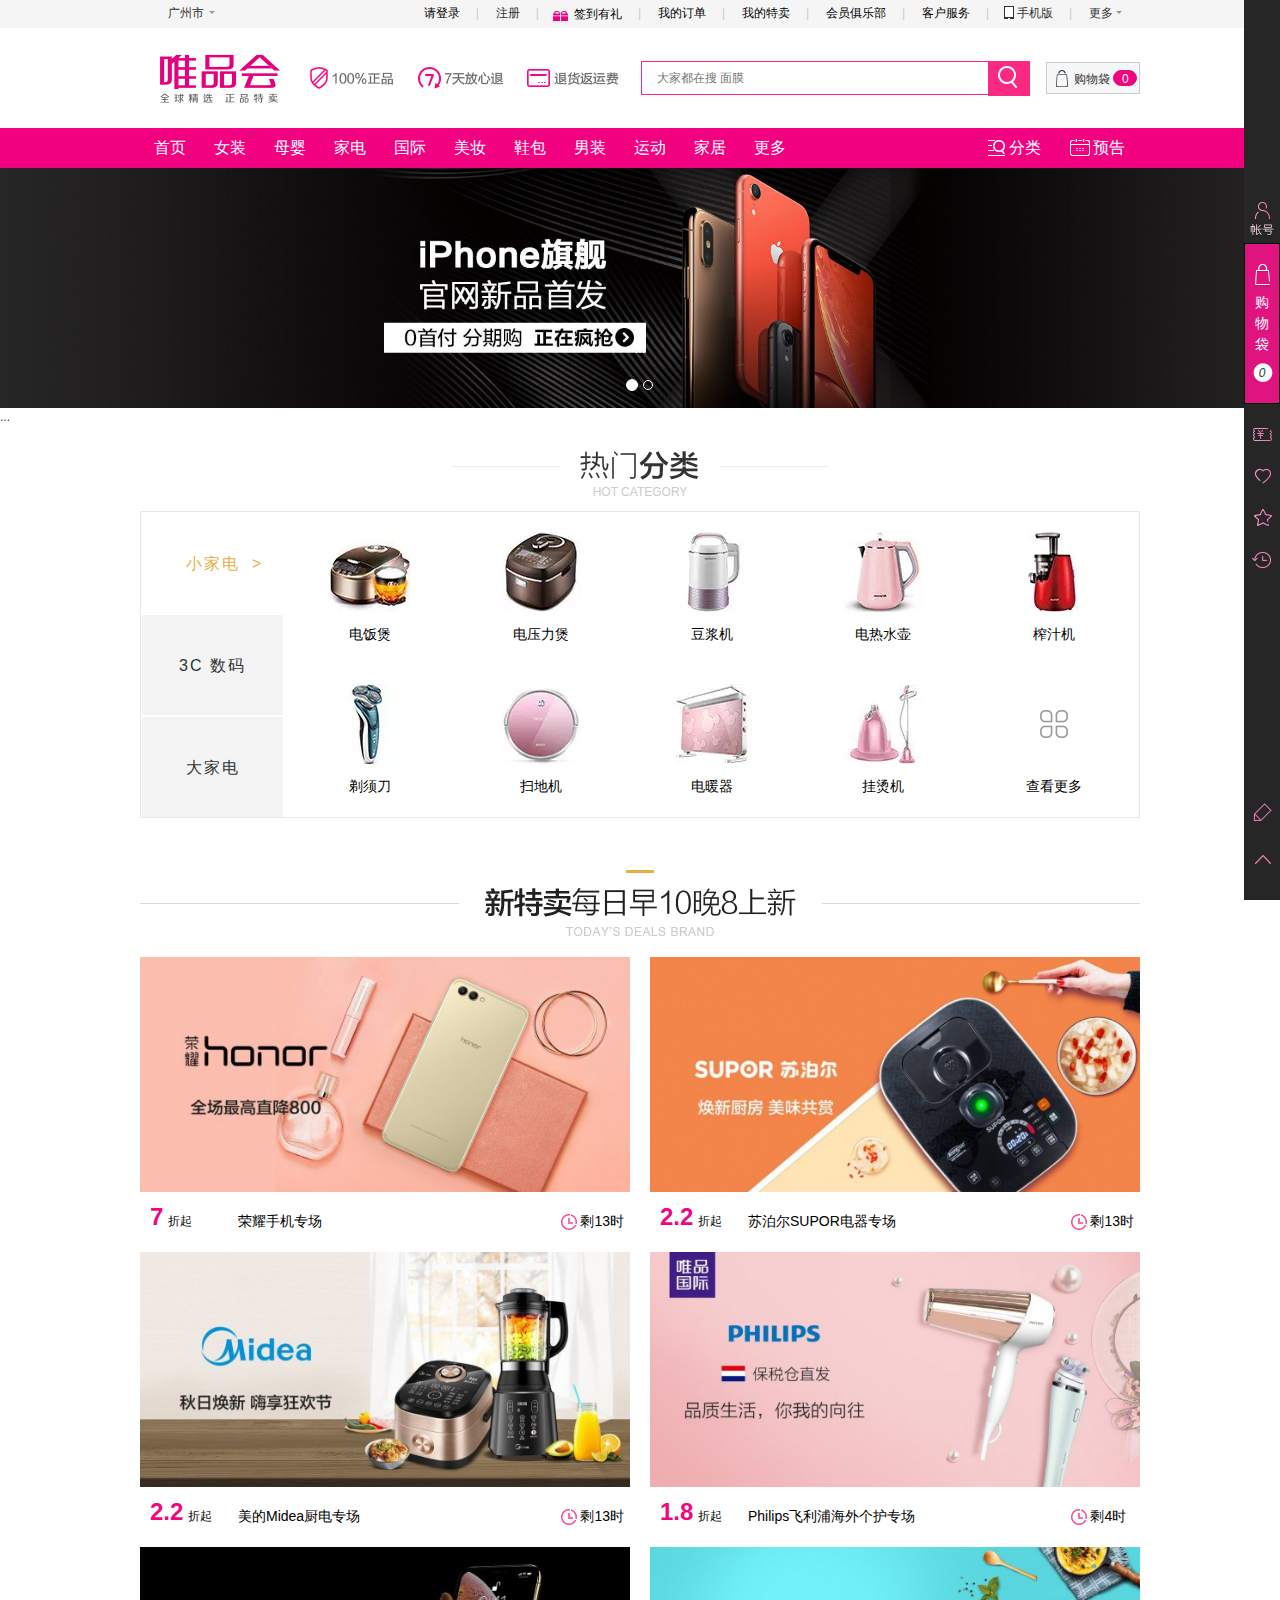
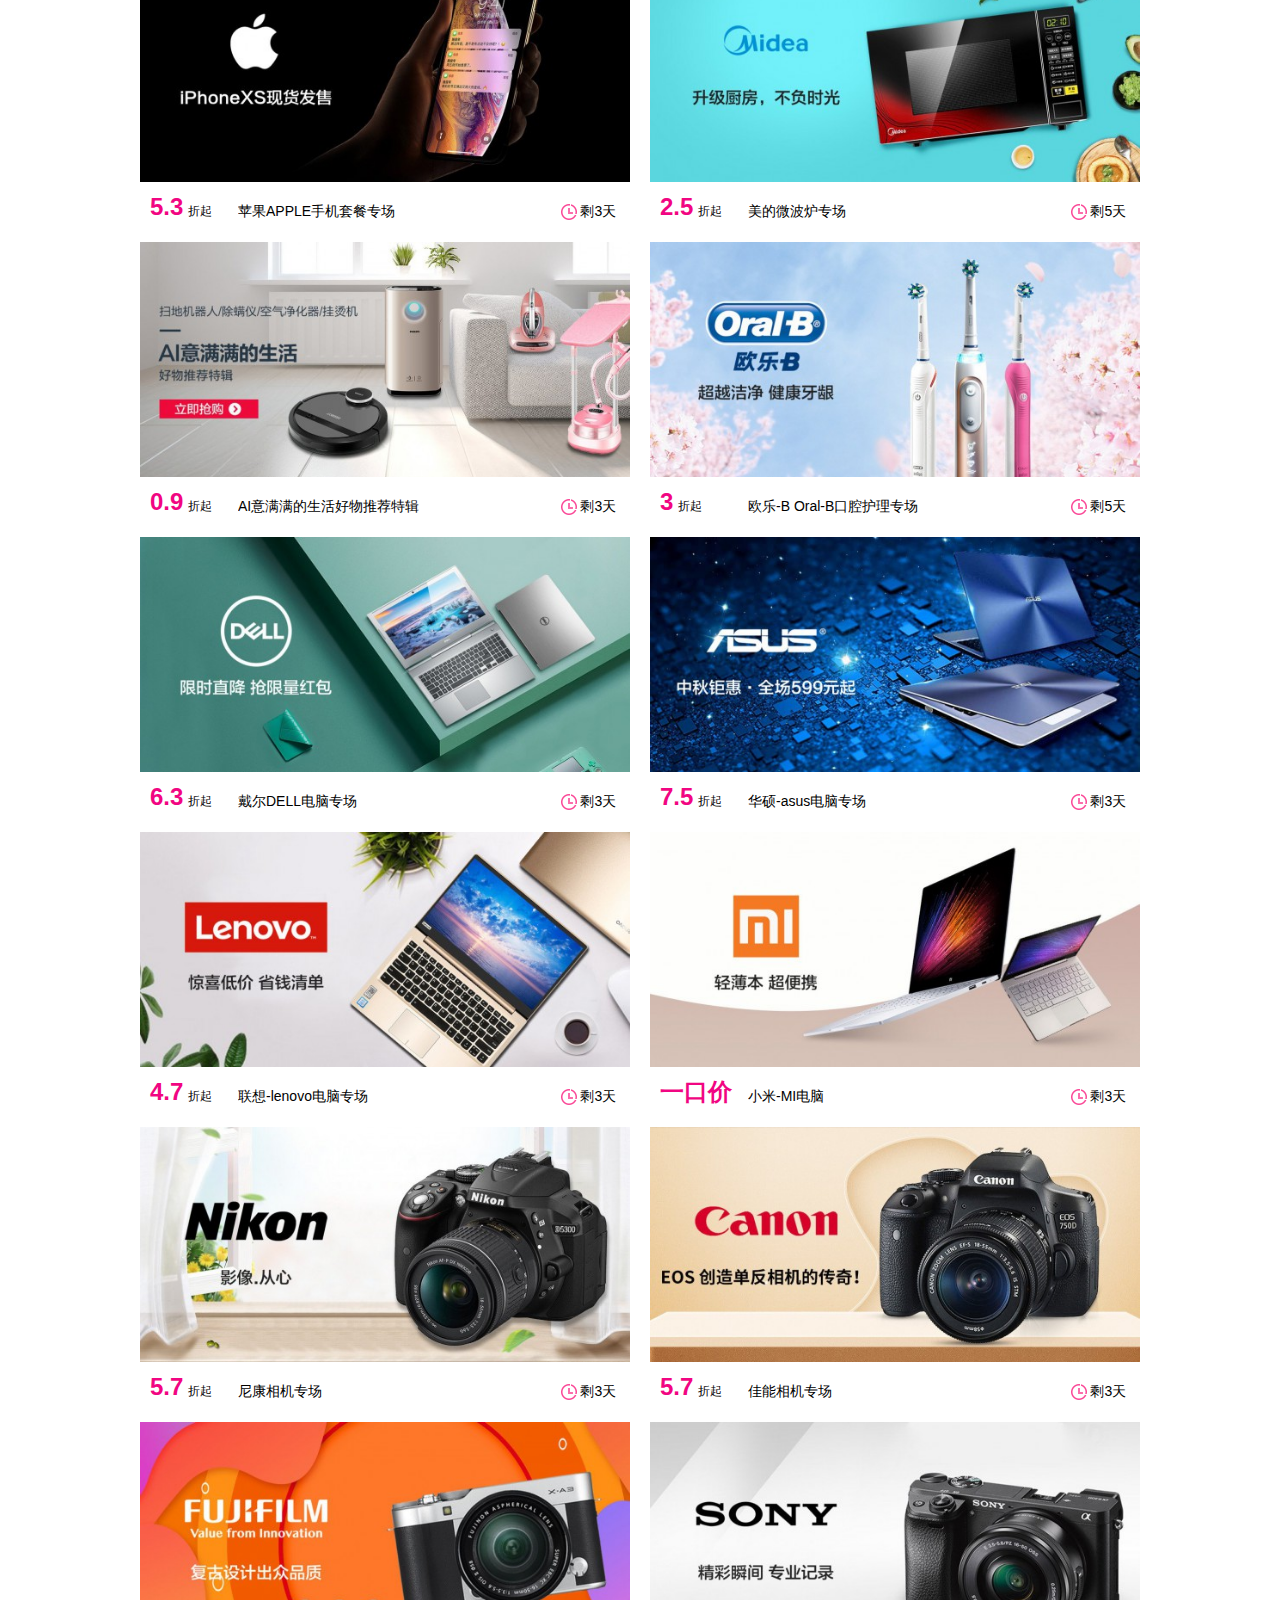
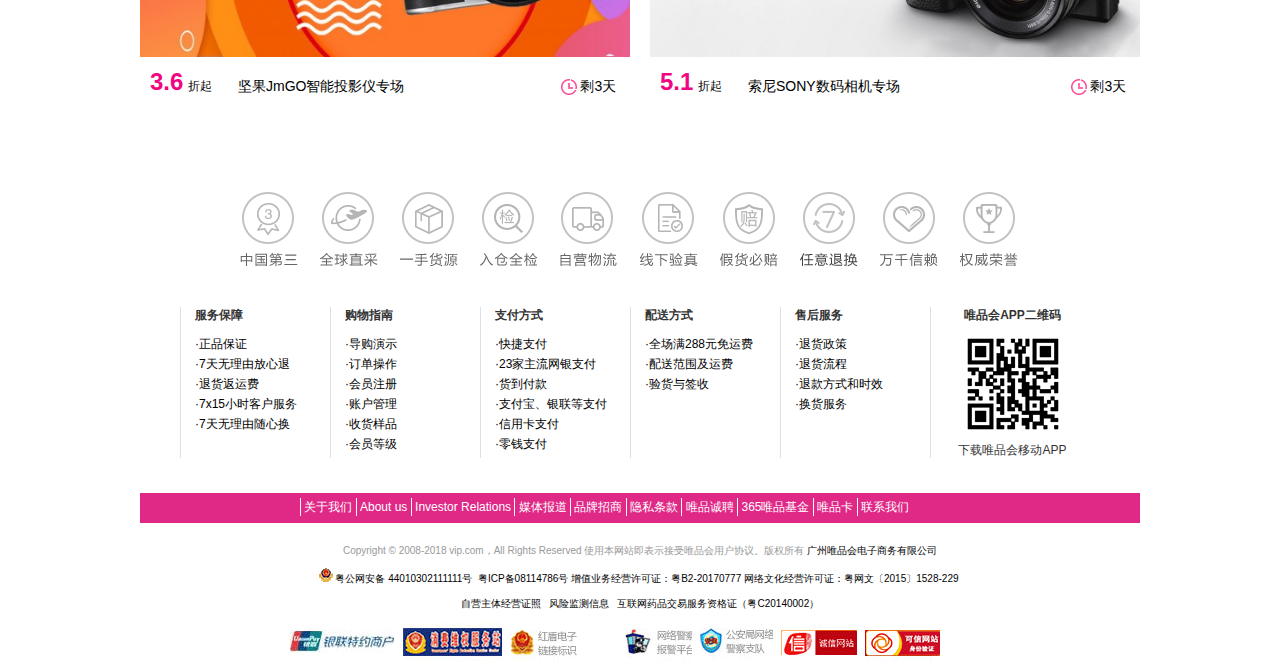
<file: html/home_application.html>
<!DOCTYPE html>
<html>
	<head>
		<meta charset="UTF-8">
		<meta name="viewport" content="width=device-width, initial-scale=1">
		<title></title>
		<link rel="stylesheet" href="../css/bootstrap.min.css" />
		<link rel="stylesheet" href="../css/homeStyle.css"/>
		<link rel="stylesheet" href="../css/home_application.css" />
	</head>
	<body>	
		<nav class="top_nav">
			<div class="container">
				<div class="top_left">
					<span class="province">广州市</span>
					
					<div class="pro_select hide">
						<p class="tips">
							请选择您所在的收货地区
							<span id="close_this">X</span>
						</p>
						<ul>
							<li class="pro chosen" >省份</li>
							<li class="city">城市</li>
						</ul>
						<div class="pro_city">
							<ul></ul>
						</div>
					</div>
				</div>
				<div class="top_right">
					<ul class="top_rightTool">
						<li id="login"><a href="">请登录</a>
							<div class="loginTips">
								<div class="loginTips_top">
									<span></span>
									<p><a href="#">您好！[请登录]</a></p>
								</div>
								<div class="loginTips_bottom">
									<span><a href="#">我的收藏</a></span>
									<span><a href="#">我的订单</a></span>
									<span><a href="#">零钱</a></span>
									<span><a href="#">我的优惠券</a></span>
									<span><a href="#">我的唯品币</a></span>
									<span><a href="#">唯品金融</a></span>
								</div>							
							</div>
						</li>
						<li>注册</li>
						<li id="sign_in">
							<i id="gift"><img src="../img/header_sign-hash-0459d02c.gif" /></i>
							<a href="#">签到有礼</a>
						</li>
						<li id="Order">
							<a href="#">我的订单</a>
						</li>
						<li id="special_sale">
							<a href="#">我的特卖</a>
						</li>
						<li id="vip_club">
							<a href="#">会员俱乐部</a>
						</li>
						<li id="customer_service">
							<a href="#">客户服务</a>
						</li>
						<li>
							<i id="app"></i>手机版
						</li>
						<li>
							更多<i id="more"></i>
						</li>
					</ul>
				</div>
			</div>
		</nav>
		<nav class="aside_nav">
			<div class="aside_nav_container">
				<ul class="top">
					<li id="account">
						<i></i>
					</li>
					<li id="shopping_bag">
						<i></i>
						<p>购物袋</p>
						<i>0</i>
						
					</li>
					<li id="ticket">
						<i></i>
					</li>
					<li id="brand">
						<i></i>
					</li>
					<li id="items">
						<i></i>
					</li>
					<li id="footprint">
						<i></i>
					</li>
				</ul>
				<ul class="bottom">
					<li id="survey">
						<i></i>
					</li>
					<li id="returnTop">
						<i></i>
					</li>
				</ul>
				<div class="account_pop"></div>
				<div class="ticket_pop"></div>
				<div class="brand_pop"></div>
				<div class="items_pop"></div>
				<div class="footprint_pop"></div>
			</div>
				
		</nav>
		<header>
			<div class="inner_header">
				<a href="../index.html" class="logo"><img src="../img/1504164551874.png" width="160px" height="100px"/></a>
				<a href="#" class="vip1"></a>
				<a href="#" class="vip2"></a>
				<a href="#" class="vip3"></a>
				<div class="searchbox">
					<input type="text" name="search_inner" id="search_content" placeholder="大家都在搜 面膜" />
					<a href="#">
						<span id="btn_search"></span>	
					</a>
				</div>
				<div class="shopping_Bag">
					<span id="bag"></span>
					<span id="bagTxt">购物袋</span>
					<span id="bagNum">0</span>
				</div>
			</div>
		</header>
		
		<nav class="main_nav">
			<div class="inner_nav">
				<ul>
					<li><a href="../index.html">首页</a></li>
					<li><a href="femaleBrand.html">女装</a></li>
					<li><a href="#">母婴</a></li>
					<li><a href="home_application.html">家电</a></li>
					<li><a href="#">国际</a></li>
					<li><a href="#">美妆</a></li>
					<li><a href="#">鞋包</a></li>
					<li><a href="#">男装</a></li>
					<li><a href="#">运动</a></li>
					<li><a href="#">家居</a></li>
					<li><a href="#">更多</a></li>
					<li><a href="#"><img src="../img/catagory.png"/>分类</li>
					<li><a href="#"><img src="../img/notice.png"/>预告</a></li>
				</ul>
			</div>
		</nav>
		
		<section>
			<div id="carousel-example-generic" class="carousel slide" data-ride="carousel">
			  <!-- Indicators -->
			  <ol class="carousel-indicators">
			    <li data-target="#carousel-example-generic" data-slide-to="0" class="active"></li>
			    <li data-target="#carousel-example-generic" data-slide-to="1"></li>
			  </ol>
			
			  <!-- Wrapper for slides -->
			  <div class="carousel-inner" role="listbox">
			    <div class="item active">
			      <img src="../img/15374445474542.jpg" alt="..." class="img-responsive">
			      <div class="carousel-caption">
			        ...
			      </div>
			    </div>
			    <div class="item">
			      <img src="../img/15372638371566.jpg" alt="..." class="img-responsive">
			      <div class="carousel-caption">
			        ...
			      </div>
			    </div>
			    ...
			  </div>

			</div>			
			<div class="hot_type">
				<div class="hot_type_inner">
					<div class="title">
						<hr />
						<img src="../img/title (1).png" alt="" />
						<p>Hot category</p>
					</div>
					<div class="type_tab">
						<div class="type_change">
							<ol>
								<li class="active">小家电<span>&gt;</span></li>
								<li>3C 数码<span>&gt;</span></li>
								<li>大家电<span>&gt;</span></li>
							</ol>
						</div>
						<div class="type_container">
							<ul> 
								<li>
									<a href="#"><img src="../img/dianfanbao.jpg" alt="" /><p>电饭煲</p></a>
									<a href="#"><img src="../img/dianyalibao.jpg" alt="" /><p>电压力煲</p></a>
									<a href="#"><img src="../img/doujiangji.jpg" alt="" /><p>豆浆机</p></a>
									<a href="#"><img src="../img/shuihu.jpg" alt="" /><p>电热水壶</p></a>
									<a href="#"><img src="../img/zhazhiji.jpg" alt="" /><p>榨汁机</p></a>
									<a href="#"><img src="../img/tixudao.jpg" alt="" /><p>剃须刀</p></a>
									<a href="#"><img src="../img/saodiji.jpg" alt="" /><p>扫地机</p></a>
									<a href="#"><img src="../img/diannuanqi.jpg" alt="" /><p>电暖器</p></a>
									<a href="#"><img src="../img/guatangji.jpg" alt="" /><p>挂烫机</p></a>
									<a href="#"><img src="../img/gengduo.png" alt="" width="80px"/><p>查看更多</p></a>
								</li>
								<li>
									<a href="#"><img src="../img/shouji.jpg" alt="" /><p>手机</p></a>
									<a href="#"><img src="../img/diannao.jpg" alt=""/><p>电脑整机</p></a>
									<a href="#"><img src="../img/xiangji.jpg" alt="" /><p>摄影摄像</p></a>
									<a href="#"><img src="../img/pingban.jpg" alt=""/><p>平板电脑</p></a>
									<a href="#"><img src="../img/shoujipeijian.jpg" alt=""/><p>手机配件</p></a>
									<a href="#"><img src="../img/erji.jpg" alt=""/><p>时尚影音</p></a>
									<a href="#"><img src="../img/diannaopeijian.jpg" alt=""/><p>电脑配件</p></a>
									<a href="#"><img src="../img/zhinengpeijian.jpg" alt=""/><p>智能设备</p></a>
									<a href="#"><img src="../img/gengduo.png" alt="" width="80px"/><p>查看更多</p></a>
								</li>
								<li>
									<a href="#"><img src="../img/dianshi.jpg" alt=""/><p>电视</p></a>
									<a href="#"><img src="../img/yanzao.jpg" alt=""/><p>烟灶</p></a>
									<a href="#"><img src="../img/xiyiji.jpg" alt=""/><p>洗衣机</p></a>
									<a href="#"><img src="../img/bingxiang.jpg" alt=""/><p>冰箱</p></a>
									<a href="#"><img src="../img/kongtiao.jpg" alt=""/><p>空调</p></a>
									<a href="#"><img src="../img/reshuiqi.jpg" alt="" /><p>热水器</p></a>
									<a href="#"><img src="../img/yuba.jpg" alt="" /><p>浴霸</p></a>
									<a href="#"><img src="../img/xiaodugui.jpg" alt="" /><p>消毒柜</p></a>
									<a href="#"><img src="../img/gengduo.png" alt="" width="80px"/><p>查看更多</p></a>
								</li>
							</ul>
						</div>
					</div>
				</div>
			</div>
			<div class="content_new_special">
				<h1>
					<img src="../img/标题_wtjp-新特卖.png" alt=""/>
				</h1>
				<ul>
					<li>
						<a href="#">
							<img src="../img/rongyaozhijiang.jpg" alt="" />
						</a>
						<a href="#">
							<span>7</span>折起
							<p>荣耀手机专场</p>
							<p class="brand_time"><i></i>剩13时</p>
						</a>
					</li>
					<li>
						<a href="#">
							<img src="../img/suboer.jpg" alt="" />
						</a>
						<a href="#">
							<span>2.2</span>折起
							<p>苏泊尔SUPOR电器专场</p>
							<p class="brand_time"><i></i>剩13时</p>
						</a>
					</li>
					<li>
						<a href="#">
							<img src="../img/meidi.jpg" alt="" />
						</a>
						<a href="#">
							<span>2.2</span>折起
							<p>美的Midea厨电专场</p>
							<p class="brand_time"><i></i>剩13时</p>
						</a>
					</li>
					<li>
						<a href="#">
							<img src="../img/feilipu.jpg" alt="" />
						</a>
						<a href="#">
							<span>1.8</span>折起
							<p>Philips飞利浦海外个护专场</p>
							<p class="brand_time"><i></i>剩4时</p>
						</a>
					</li>
					<li>
						<a href="#">
							<img src="../img/pingguo.jpg" alt="" />
						</a>
						<a href="#">
							<span>5.3</span>折起
							<p>苹果APPLE手机套餐专场</p>
							<p class="brand_time"><i></i>剩3天</p>
						</a>
					</li>
					<li>
						<a href="#">
							<img src="../img/meidiweibolu.jpg" alt="" />
						</a>
						<a href="#">
							<span>2.5</span>折起
							<p>美的微波炉专场</p>
							<p class="brand_time"><i></i>剩5天</p>
						</a>
					</li>
					<li>
						<a href="#">
							<img src="../img/alchuangyi.jpg" alt="" />
						</a>
						<a href="#">
							<span>0.9</span>折起
							<p>AI意满满的生活好物推荐特辑</p>
							<p class="brand_time"><i></i>剩3天</p>
						</a>
					</li>
					<li>
						<a href="#">
							<img src="../img/oralB.jpg" alt="" />
						</a>
						<a href="#">
							<span>3</span>折起
							<p>欧乐-B Oral-B口腔护理专场</p>
							<p class="brand_time"><i></i>剩5天</p>
						</a>
					</li>
					<li>
						<a href="#">
							<img src="../img/dell.jpg" alt="" />
						</a>
						<a href="#">
							<span>6.3</span>折起
							<p>戴尔DELL电脑专场</p>
							<p class="brand_time"><i></i>剩3天</p>
						</a>
					</li>
					<li>
						<a href="#">
							<img src="../img/asus.jpg" alt="" />
						</a>
						<a href="#">
							<span>7.5</span>折起
							<p>华硕-asus电脑专场</p>
							<p class="brand_time"><i></i>剩3天</p>
						</a>
					</li>
					<li>
						<a href="#">
							<img src="../img/lenovo.jpg" alt="" />
						</a>
						<a href="#">
							<span>4.7</span>折起
							<p>联想-lenovo电脑专场</p>
							<p class="brand_time"><i></i>剩3天</p>
						</a>
					</li>
					<li>
						<a href="#">
							<img src="../img/mipc.jpg" alt="" />
						</a>
						<a href="#">
							<span>一口价</span>
							<p>小米-MI电脑</p>
							<p class="brand_time"><i></i>剩3天</p>
						</a>
					</li>
					<li>
						<a href="#">
							<img src="../img/Nikon.jpg" alt="" />
						</a>
						<a href="#">
							<span>5.7</span>折起
							<p>尼康相机专场</p>
							<p class="brand_time"><i></i>剩3天</p>
						</a>
					</li>
					<li>
						<a href="#">
							<img src="../img/jianeng.jpg" alt="" />
						</a>
						<a href="#">
							<span>5.7</span>折起
							<p>佳能相机专场</p>
							<p class="brand_time"><i></i>剩3天</p>
						</a>
					</li>
					<li>
						<a href="#">
							<img src="../img/fushi.jpg" alt="" />
						</a>
						<a href="#">
							<span>3.6</span>折起
							<p>坚果JmGO智能投影仪专场</p>
							<p class="brand_time"><i></i>剩3天</p>
						</a>
					</li>
					<li>
						<a href="#">
							<img src="../img/sony.jpg" alt="" />
						</a>
						<a href="#">
							<span>5.1</span>折起
							<p>索尼SONY数码相机专场</p>
							<p class="brand_time"><i></i>剩3天</p>
						</a>
					</li>
				</ul>
			</div>

		</section>
		<footer>
			
				<div class="pictures">
					<img src="../img/footer_vip_iconsv_0705-hash-728f749a.png" />
				</div>
				<div id="service">
				<div class="service">
					<dl class="dl1">
				<dt>服务保障
				<dd><a>·正品保证</a></dd>
				<dd><a>·7天无理由放心退</a></dd>
				<dd><a>·退货返运费</a></dd>
				<dd><a>·7x15小时客户服务</a></dd>
				<dd><a>·7天无理由随心换</a></dd>
			</dt>
					</dl>
				<dl class="dl2">
				<dt>购物指南
				<dd><a>·导购演示</a></dd>
				<dd><a>·订单操作</a></dd>
				<dd><a>·会员注册</a></dd>
				<dd><a>·账户管理</a></dd>
				<dd><a>·收货样品</a></dd>
				<dd><a>·会员等级</a></dd>
			</dt>
		</dl>
			<dl class="dl3">
				<dt>支付方式
				<dd><a>·快捷支付</a></dd>
				<dd><a>·23家主流网银支付</a></dd>
				<dd><a>·货到付款</a></dd>
				<dd><a>·支付宝、银联等支付</a></dd>
				<dd><a>·信用卡支付</a></dd>
				<dd><a>·零钱支付</a></dd>
			</dt>
		</dl>
		<dl class="dl4">
				<dt>配送方式
				<dd><a>·全场满288元免运费</a></dd>
				<dd><a>·配送范围及运费</a></dd>
				<dd><a>·验货与签收</a></dd>
			</dt>
		</dl>
			<dl class="dl5">
				<dt>售后服务
				<dd><a>·退货政策</a></dd>
				<dd><a>·退货流程</a></dd>
				<dd><a>·退款方式和时效</a></dd>
				<dd><a>·换货服务</a></dd>
			</dt>
		</dl>
		<dl class="dl6">
			<dt >唯品会APP二维码</dt>
			<dd ><img src="../img/page_bottom_dl_n.png" /></dd>
			<dd >下载唯品会移动APP</dd>
		</dl>
		</div>
		</div>
		
		<div class="message">
			<ul class="ulmsg">
				<li class="lione"><a href="knowus.html">&nbsp;关于我们&nbsp;</a></li>
				<li><a>&nbsp;About us&nbsp;</a></li>
				<li><a>&nbsp;Investor Relations&nbsp;</a></li>
				<li><a>&nbsp;媒体报道&nbsp;</a></li>
				<li><a>&nbsp;品牌招商&nbsp;</a></li>
				<li><a>&nbsp;隐私条款&nbsp;</a></li>
				<li><a>&nbsp;唯品诚聘&nbsp;</a></li>
				<li><a>&nbsp;365唯品基金&nbsp;</a></li>
				<li><a>&nbsp;唯品卡&nbsp;</a></li>
				<li><a href="callus.html">&nbsp;联系我们&nbsp;</a></li>
			</ul>
		</div>
		<div class="copyright">
			<p>Copyright © 2008-2018 vip.com，All Rights Reserved  使用本网站即表示接受<span><a class="a1">唯品会用户协议</a></span>。版权所有<span><a class="a2">&nbsp;广州唯品会电子商务有限公司</a></span> </p>
			<p class="other"><a><img src="../img/police_icon.png">&nbsp;粤公网安备 44010302111111号&nbsp;&nbsp;</a><a>粤ICP备08114786号</a> <a>增值业务经营许可证：粤B2-20170777&nbsp;</a><a>网络文化经营许可证：粤网文〔2015〕1528-229&nbsp;</a>   </p>
			<p class="other"><a>自营主体经营证照&nbsp;&nbsp;</a> <a>风险监测信息&nbsp;&nbsp;</a> <a>互联网药品交易服务资格证（粤C20140002）</a>  </p>
		</div>
			<div class="lastpic">
			<ul>
				<li class="lia"></li>
				<li class="lib"></li>
				<li class="lic"></li>
				<li class="lid"></li>
				<li class="lie"></li>
				<li class="lif"></li>
				<li class="lig"></li>
			</ul>
			</div>
		</footer>
	
		<script src="../js/jquery-1.12.4.min.js"></script>
		<script src="../js/bootstrap.min.js"></script>
		<script src="../js/iconfont.js"></script>
		<script src="../js/home.js"></script>
		<script src="../js/home_application.js"></script>
	</body>
</html>
</file>
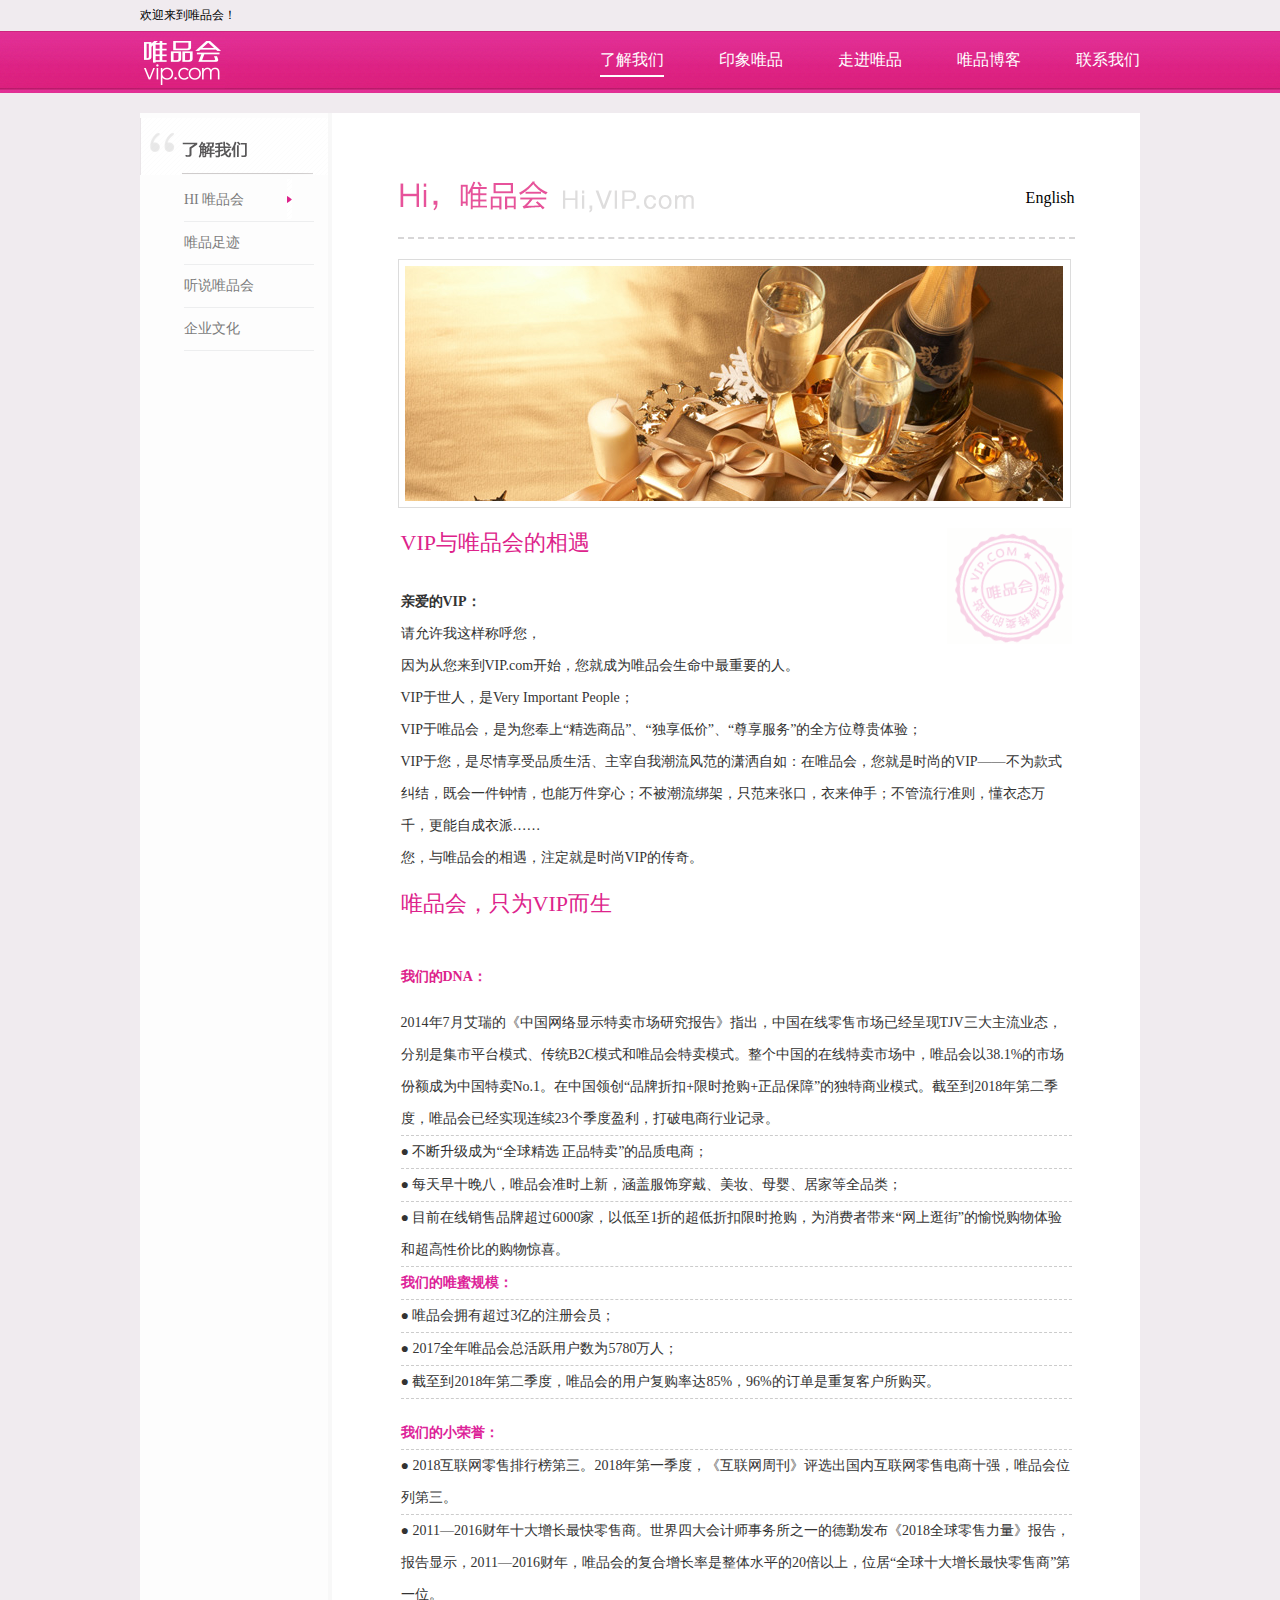
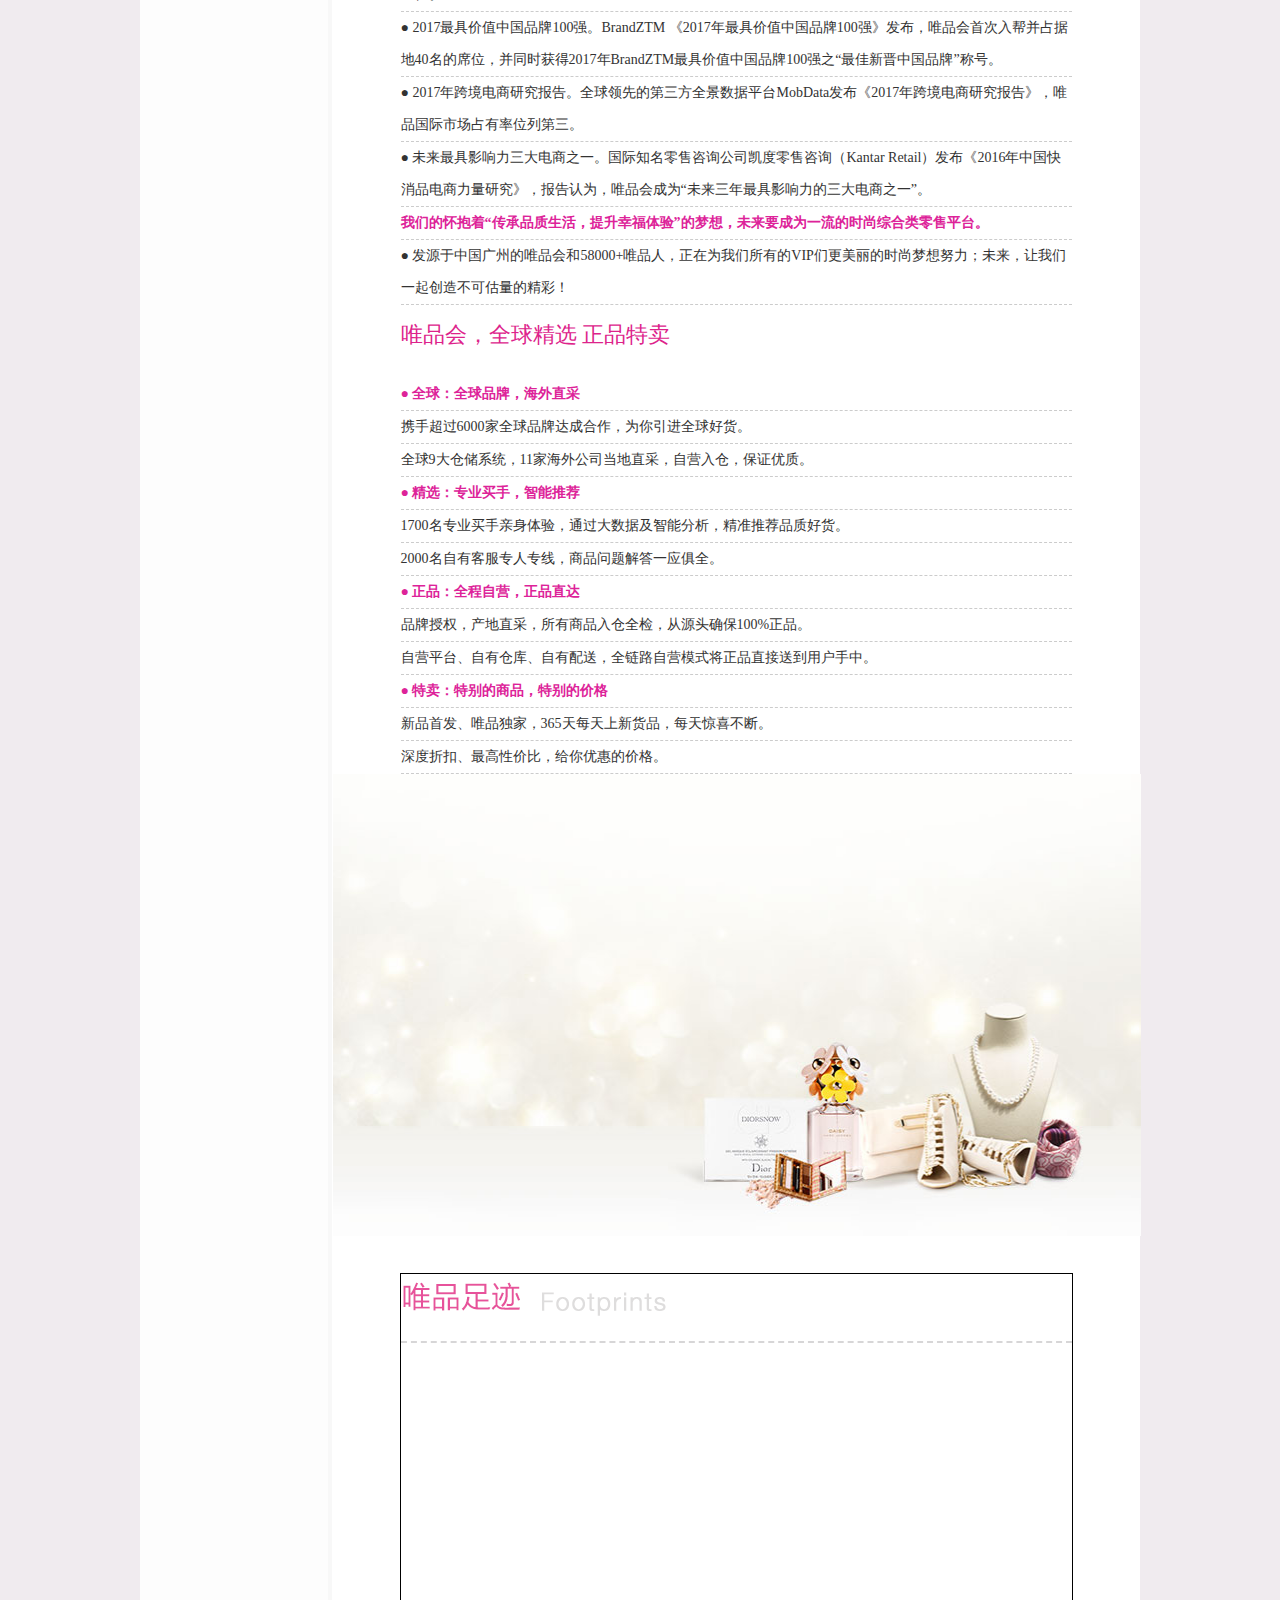
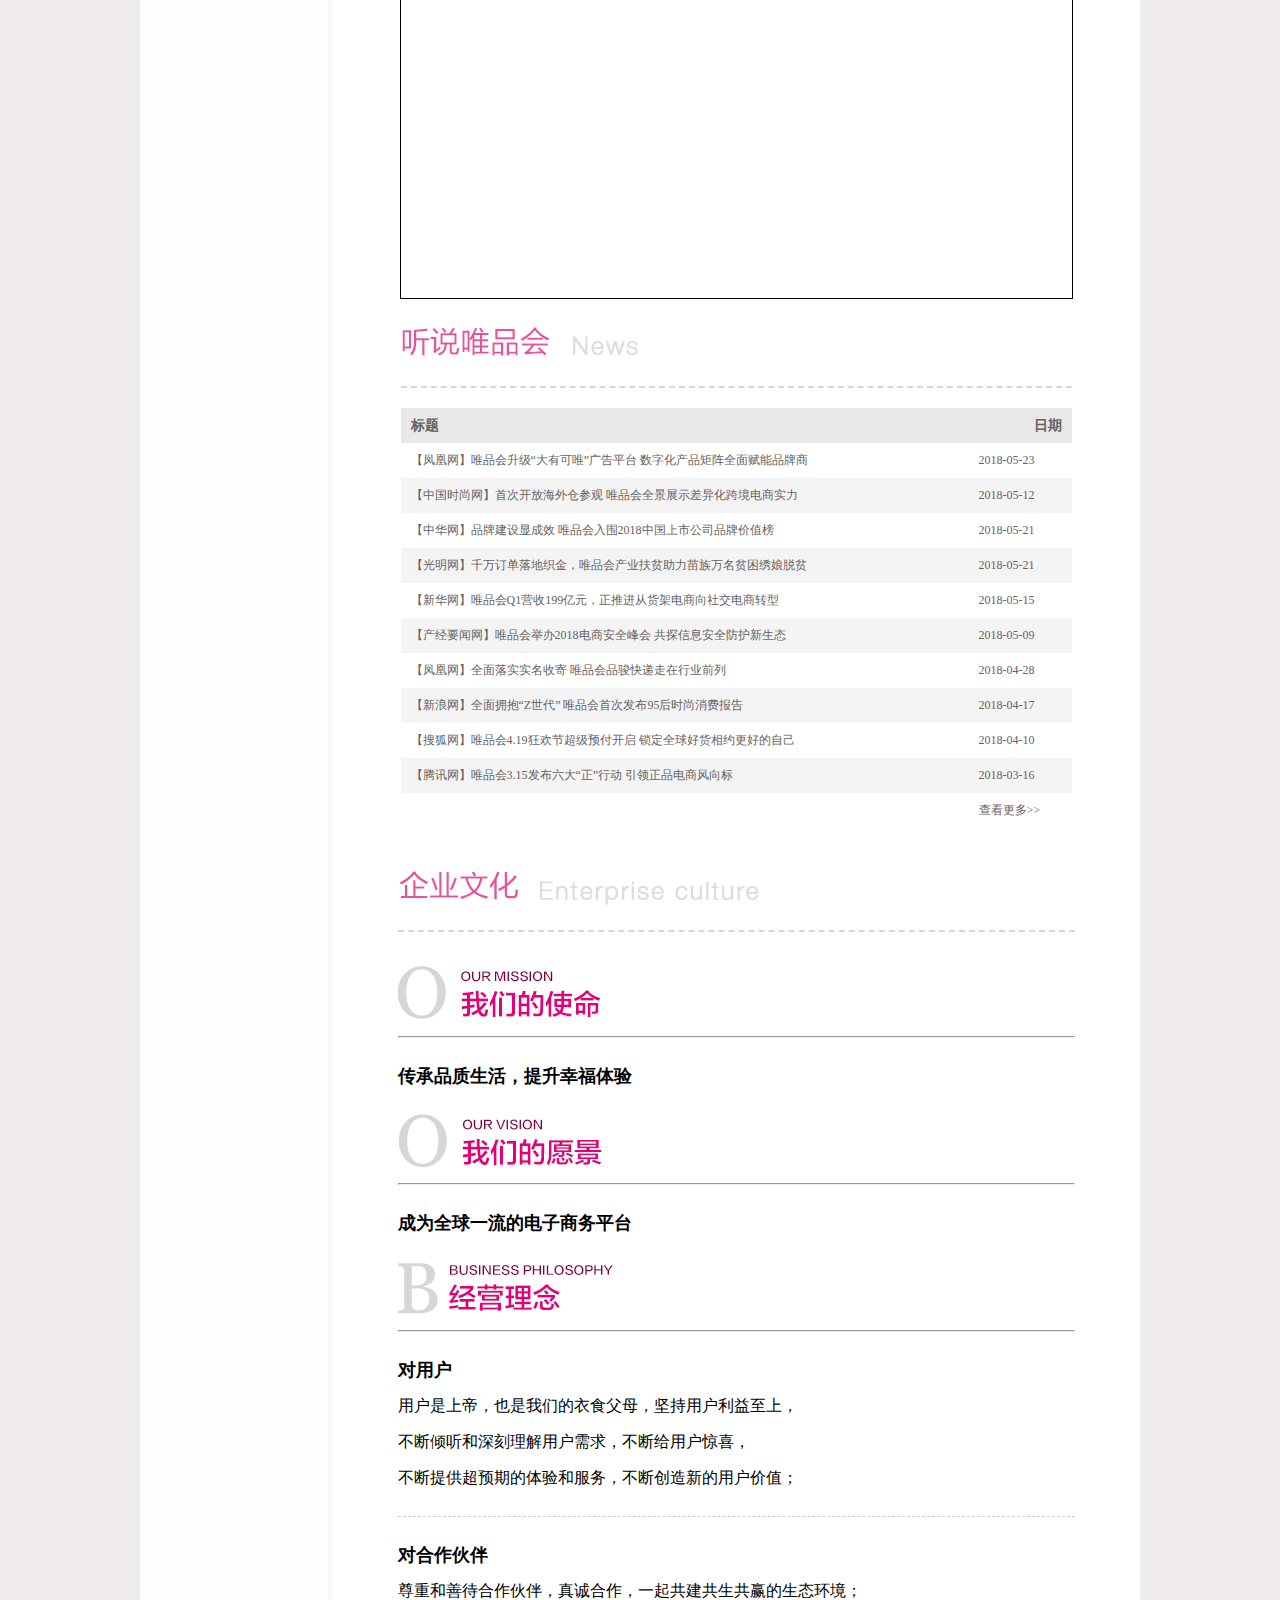
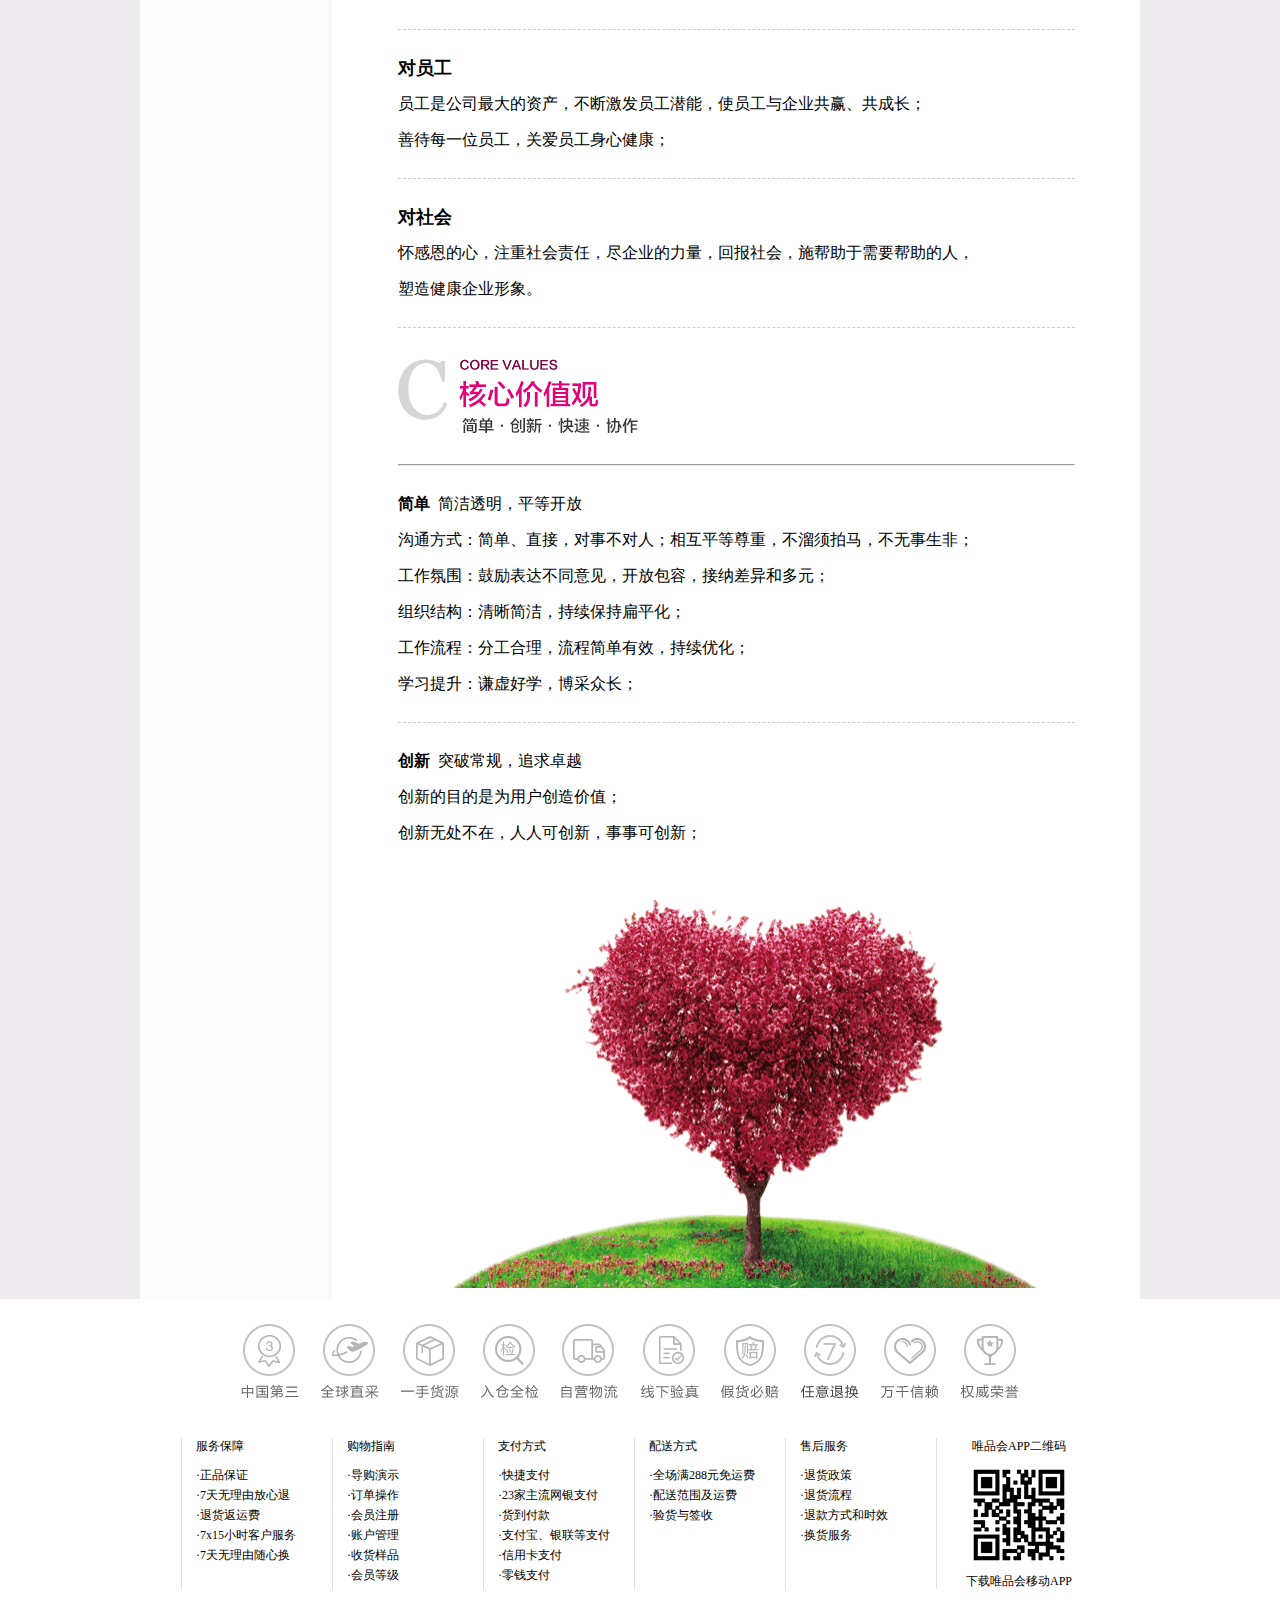
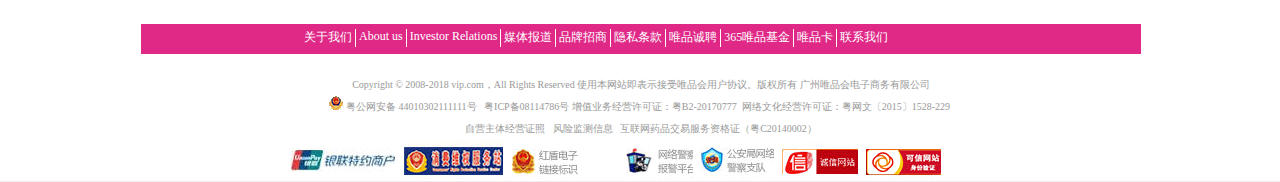
<file: html/knowus.html>
<!DOCTYPE html>
<html>

	<head>
		<meta charset="UTF-8">
		<title></title>
		<!--<link rel="stylesheet" type="text/css" href="../css/homeStyle.css"/>-->
		<link rel="stylesheet" type="text/css" href="../css/knowus.css" />
	</head>

	<body>
		<!--标题栏-->
		<header>
			<div class="title">
				<div class="welcome">欢迎来到唯品会！</div>
				<!--<ul class="status">
				<li><a class="login" style="cursor: pointer;">登录</a></li>
				<li><a class="register" style="cursor: pointer;">注册</a></li>
				<li>|</li>
				<li>唯品会首页</li>
				<li>|</li>
				<li>帮助中心</li>
			</ul>-->
			</div>
		</header>
		<!--导航栏-->
		<nav class="nav">
			<div class="nav1">
				<a href="../index.html"><img src="../img/logo.png" class="navimg" style="cursor: pointer;" /></a>
				<ul class="navul">
					<li class="li1">
						<a>了解我们</a>
					</li>
					<li>
						<a>印象唯品</a>
					</li>
					<li>
						<a>走进唯品</a>
					</li>
					<li>
						<a>唯品博客</a>
					</li>
					<li>
						<a href="callus.html">联系我们</a>
					</li>
				</ul>
			</div>
		</nav>
		<!--正文-->
		<section>
			<div class="contain">
				<aside>
					<div class="aside">
						<div class="img1"><img src="../img/nav_left_bg_top_ljwm.png" /></div>
						<ul class="left">
							<li class="pic1">
								<a>HI&nbsp;唯品会</a>
							</li>
							<li>
								<a>唯品足迹</a>
							</li>
							<li>
								<a>听说唯品会</a>
							</li>
							<li>
								<a>企业文化</a>
							</li>
						</ul>
					</div>
				</aside>

				<div class="content">
					<div class="article">
						<div class="head">
							<img src="../img/hi_vip.png" class="hivip" />
							<span class="language"><a>English</a></span>
						</div>

						<div class="glasspic">
							<img src="../img/hi_vip_pic_1_new.jpg" />
						</div>

						<div class="vipsection">
							<i><img src="../img/hi_vip_icon_01.png" class="vipcom"/></i>
							<h4 class="meetvip">VIP与唯品会的相遇</h4>
							<p><strong>亲爱的VIP：</strong></p>
							<p>请允许我这样称呼您，</p>
							<p>因为从您来到VIP.com开始，您就成为唯品会生命中最重要的人。</p>
							<p>VIP于世人，是Very Important People；</p>
							<p>VIP于唯品会，是为您奉上“精选商品”、“独享低价”、“尊享服务”的全方位尊贵体验；</p>
							<p>VIP于您，是尽情享受品质生活、主宰自我潮流风范的潇洒自如：在唯品会，您就是时尚的VIP——不为款式纠结，既会一件钟情，也能万件穿心；不被潮流绑架，只范来张口，衣来伸手；不管流行准则，懂衣态万千，更能自成衣派……</p>
							<p>您，与唯品会的相遇，注定就是时尚VIP的传奇。</p>
							<h4 class="meetvip">唯品会，只为VIP而生</h4>
							<p style="color: #dd238b;line-height: 60px;"><strong>我们的DNA：</strong></p>
							<p class="underline">2014年7月艾瑞的《中国网络显示特卖市场研究报告》指出，中国在线零售市场已经呈现TJV三大主流业态，分别是集市平台模式、传统B2C模式和唯品会特卖模式。整个中国的在线特卖市场中，唯品会以38.1%的市场份额成为中国特卖No.1。在中国领创“品牌折扣+限时抢购+正品保障”的独特商业模式。截至到2018年第二季度，唯品会已经实现连续23个季度盈利，打破电商行业记录。</p>
							<p class="underline">● 不断升级成为“全球精选 正品特卖”的品质电商；</p>
							<p class="underline">● 每天早十晚八，唯品会准时上新，涵盖服饰穿戴、美妆、母婴、居家等全品类；</p>
							<p class="underline">● 目前在线销售品牌超过6000家，以低至1折的超低折扣限时抢购，为消费者带来“网上逛街”的愉悦购物体验和超高性价比的购物惊喜。</p>
							<p class="underline" style="color: #dd2399;"><strong>我们的唯蜜规模：</strong></p>
							<p class="underline">● 唯品会拥有超过3亿的注册会员；</p>
							<p class="underline">● 2017全年唯品会总活跃用户数为5780万人；</p>
							<p class="underline">● 截至到2018年第二季度，唯品会的用户复购率达85%，96%的订单是重复客户所购买。</p>
							<br class="underline" />
							<p class="underline" style="color: #dd2399;"><strong>我们的小荣誉：</strong></p>
							<p class="underline">● 2018互联网零售排行榜第三。2018年第一季度，《互联网周刊》评选出国内互联网零售电商十强，唯品会位列第三。</p>
							<p class="underline">● 2011—2016财年十大增长最快零售商。世界四大会计师事务所之一的德勤发布《2018全球零售力量》报告，报告显示，2011—2016财年，唯品会的复合增长率是整体水平的20倍以上，位居“全球十大增长最快零售商”第一位。</p>
							<p class="underline">● 2017最具价值中国品牌100强。BrandZTM 《2017年最具价值中国品牌100强》发布，唯品会首次入帮并占据地40名的席位，并同时获得2017年BrandZTM最具价值中国品牌100强之“最佳新晋中国品牌”称号。</p>
							<p class="underline">● 2017年跨境电商研究报告。全球领先的第三方全景数据平台MobData发布《2017年跨境电商研究报告》，唯品国际市场占有率位列第三。</p>
							<p class="underline">● 未来最具影响力三大电商之一。国际知名零售咨询公司凯度零售咨询（Kantar Retail）发布《2016年中国快消品电商力量研究》，报告认为，唯品会成为“未来三年最具影响力的三大电商之一”。</p>
							<p class="underline" style="color: #dd2399;"><strong>我们的怀抱着“传承品质生活，提升幸福体验”的梦想，未来要成为一流的时尚综合类零售平台。</strong></p>
							<p class="underline">● 发源于中国广州的唯品会和58000+唯品人，正在为我们所有的VIP们更美丽的时尚梦想努力；未来，让我们一起创造不可估量的精彩！</p>
							<h4 class="meetvip">唯品会，全球精选 正品特卖</h4>
							<p class="underline" style="color: #dd2399;"><strong>● 全球：全球品牌，海外直采</strong></p>
							<p class="underline">携手超过6000家全球品牌达成合作，为你引进全球好货。</p>
							<p class="underline">全球9大仓储系统，11家海外公司当地直采，自营入仓，保证优质。</p>
							<p class="underline" style="color: #dd2399;"><strong>● 精选：专业买手，智能推荐</strong></p>
							<p class="underline">1700名专业买手亲身体验，通过大数据及智能分析，精准推荐品质好货。</p>
							<p class="underline">2000名自有客服专人专线，商品问题解答一应俱全。</p>
							<p class="underline" style="color: #dd2399;"><strong>● 正品：全程自营，正品直达</strong></p>
							<p class="underline">品牌授权，产地直采，所有商品入仓全检，从源头确保100%正品。</p>
							<p class="underline">自营平台、自有仓库、自有配送，全链路自营模式将正品直接送到用户手中。</p>
							<p class="underline" style="color: #dd2399;"><strong>● 特卖：特别的商品，特别的价格</strong></p>
							<p class="underline">新品首发、唯品独家，365天每天上新货品，每天惊喜不断。</p>
							<p class="underline">深度折扣、最高性价比，给你优惠的价格。</p>
							<div class="diorpic"><img src="../img/hi_vip_bg_01.jpg" /></div>
						</div>

						<div class="vipstep">
							<div class="steppic">
								<i><img src="../img/footprints_title.png" /></i>
							</div>
							<!--轮播图-->

						</div>
						<div class="hearvip">
							<div class="hearpic">
								<img src="../img/news_vip.png" />
							</div>
							<div class="vipnews">
								<table class="news">
									<tr style="background: #e8e8e8;">
										<td style="font-size: 14px;width: 548px;"><strong>标题</strong></td>
										<td style="font-size: 14px;text-align: right;"><strong>日期</strong></td>
									</tr>
									<tr class="even">
										<td>【凤凰网】唯品会升级“大有可唯”广告平台 数字化产品矩阵全面赋能品牌商</td>
										<td>2018-05-23</td>
									</tr>
									<tr class="odd">
										<td>【中国时尚网】首次开放海外仓参观 唯品会全景展示差异化跨境电商实力</td>
										<td>2018-05-12</td>
									</tr>
									<tr class="even">
										<td>【中华网】品牌建设显成效 唯品会入围2018中国上市公司品牌价值榜</td>
										<td>2018-05-21</td>
									</tr>
									<tr class="odd">
										<td>【光明网】千万订单落地织金，唯品会产业扶贫助力苗族万名贫困绣娘脱贫</td>
										<td>2018-05-21</td>
									</tr>
									<tr class="even">
										<td>【新华网】唯品会Q1营收199亿元，正推进从货架电商向社交电商转型</td>
										<td>2018-05-15</td>
									</tr>
									<tr class="odd">
										<td>【产经要闻网】唯品会举办2018电商安全峰会 共探信息安全防护新生态</td>
										<td>2018-05-09</td>
									</tr>
									<tr class="even">
										<td>【凤凰网】全面落实实名收寄 唯品会品骏快递走在行业前列</td>
										<td>2018-04-28</td>
									</tr>
									<tr class="odd">
										<td>【新浪网】全面拥抱“Z世代” 唯品会首次发布95后时尚消费报告</td>
										<td>2018-04-17</td>
									</tr>
									<tr class="even">
										<td>【搜狐网】唯品会4.19狂欢节超级预付开启 锁定全球好货相约更好的自己</td>
										<td>2018-04-10</td>
									</tr>
									<tr class="odd">
										<td>【腾讯网】唯品会3.15发布六大“正”行动 引领正品电商风向标</td>
										<td>2018-03-16</td>
									</tr>
									<tr class="even">
										<td></td>
										<td>
											<a class="more">查看更多>></a>
										</td>
									</tr>
								</table>
							</div>
						</div>
						<!--企业文化-->
						<div class="culture">
							<div class="culpic">
								<img src="../img/vip_cul.png" />
							</div>
							<img src="../img/cul_text_new_01.png" />
							<hr />
							<p><strong>传承品质生活，提升幸福体验</strong></p>
							<img src="../img/cul_text_new_02.png" />
							<hr />
							<p><strong>成为全球一流的电子商务平台</strong></p>
							<img src="../img/cul_text_new_03.png" />
							<hr />
							<p><strong>对用户</strong></p>
							<p>用户是上帝，也是我们的衣食父母，坚持用户利益至上，</p>
							<p>不断倾听和深刻理解用户需求，不断给用户惊喜，</p>
							<p class="underline" style="padding-bottom: 20px;">不断提供超预期的体验和服务，不断创造新的用户价值；</p>
							<p><strong>对合作伙伴</strong></p>
							<p class="underline" style="padding-bottom: 20px;">尊重和善待合作伙伴，真诚合作，一起共建共生共赢的生态环境；</p>
							<p><strong>对员工</strong></p>
							<p>员工是公司最大的资产，不断激发员工潜能，使员工与企业共赢、共成长；</p>
							<p class="underline" style="padding-bottom: 20px;">善待每一位员工，关爱员工身心健康；</p>
							<p><strong>对社会</strong></p>
							<p>怀感恩的心，注重社会责任，尽企业的力量，回报社会，施帮助于需要帮助的人，</p>
							<p class="underline" style="padding-bottom: 20px;">塑造健康企业形象。</p>
							<img src="../img/cul_text_new_04.png" style="margin-top: 20px;" />
							<hr />
							<p class="word"><span style="font-weight:bolder ;">简单</span>&nbsp;&nbsp;简洁透明，平等开放</p>
							<p>沟通方式：简单、直接，对事不对人；相互平等尊重，不溜须拍马，不无事生非；</p>
							<p>工作氛围：鼓励表达不同意见，开放包容，接纳差异和多元；</p>
							<p>组织结构：清晰简洁，持续保持扁平化；</p>
							<p>工作流程：分工合理，流程简单有效，持续优化；</p>
							<p class="underline" style="padding-bottom: 20px;">学习提升：谦虚好学，博采众长；</p>
							<p class="word"><span style="font-weight:bolder;">创新</span>&nbsp;&nbsp;突破常规，追求卓越</p>
							<p>创新的目的是为用户创造价值；</p>
							<p>创新无处不在，人人可创新，事事可创新；</p>
							<div class="lovepic"><img src="../img/cul_text_05.png" /></div>
						</div>
					</div>
				</div>
			</div>

		</section>
		<footer>

			<div class="pictures">
				<img src="../img/footer_vip_iconsv_0705-hash-728f749a.png" />
			</div>
			<div id="service">
				<div class="service">
					<dl class="dl1">
						<dt>服务保障
				<dd><a>·正品保证</a></dd>
				<dd><a>·7天无理由放心退</a></dd>
				<dd><a>·退货返运费</a></dd>
				<dd><a>·7x15小时客户服务</a></dd>
				<dd><a>·7天无理由随心换</a></dd>
			</dt>
					</dl>
					<dl class="dl2">
						<dt>购物指南
				<dd><a>·导购演示</a></dd>
				<dd><a>·订单操作</a></dd>
				<dd><a>·会员注册</a></dd>
				<dd><a>·账户管理</a></dd>
				<dd><a>·收货样品</a></dd>
				<dd><a>·会员等级</a></dd>
			</dt>
					</dl>
					<dl class="dl3">
						<dt>支付方式
				<dd><a>·快捷支付</a></dd>
				<dd><a>·23家主流网银支付</a></dd>
				<dd><a>·货到付款</a></dd>
				<dd><a>·支付宝、银联等支付</a></dd>
				<dd><a>·信用卡支付</a></dd>
				<dd><a>·零钱支付</a></dd>
			</dt>
					</dl>
					<dl class="dl4">
						<dt>配送方式
				<dd><a>·全场满288元免运费</a></dd>
				<dd><a>·配送范围及运费</a></dd>
				<dd><a>·验货与签收</a></dd>
			</dt>
					</dl>
					<dl class="dl5">
						<dt>售后服务
				<dd><a>·退货政策</a></dd>
				<dd><a>·退货流程</a></dd>
				<dd><a>·退款方式和时效</a></dd>
				<dd><a>·换货服务</a></dd>
			</dt>
					</dl>
					<dl class="dl6">
						<dt>唯品会APP二维码</dt>
						<dd><img src="../img/page_bottom_dl_n.png" /></dd>
						<dd>下载唯品会移动APP</dd>
					</dl>
				</div>
			</div>

			<div class="message">
				<ul class="ulmsg">
					<li class="lione">
						<a href="knowus.html">&nbsp;关于我们&nbsp;</a>
					</li>
					<li>
						<a>&nbsp;About us&nbsp;</a>
					</li>
					<li>
						<a>&nbsp;Investor Relations&nbsp;</a>
					</li>
					<li>
						<a>&nbsp;媒体报道&nbsp;</a>
					</li>
					<li>
						<a>&nbsp;品牌招商&nbsp;</a>
					</li>
					<li>
						<a>&nbsp;隐私条款&nbsp;</a>
					</li>
					<li>
						<a>&nbsp;唯品诚聘&nbsp;</a>
					</li>
					<li>
						<a>&nbsp;365唯品基金&nbsp;</a>
					</li>
					<li>
						<a>&nbsp;唯品卡&nbsp;</a>
					</li>
					<li>
						<a href="callus.html">&nbsp;联系我们&nbsp;</a>
					</li>
				</ul>
			</div>
			<div class="copyright">
				<p>Copyright © 2008-2018 vip.com，All Rights Reserved 使用本网站即表示接受<span><a class="a1">唯品会用户协议</a></span>。版权所有<span><a class="a2">&nbsp;广州唯品会电子商务有限公司</a></span> </p>
				<p class="other">
					<a><img src="../img/police_icon.png">&nbsp;粤公网安备 44010302111111号&nbsp;&nbsp;</a>
					<a>粤ICP备08114786号</a>
					<a>增值业务经营许可证：粤B2-20170777&nbsp;</a>
					<a>网络文化经营许可证：粤网文〔2015〕1528-229&nbsp;</a>
				</p>
				<p class="other">
					<a>自营主体经营证照&nbsp;&nbsp;</a>
					<a>风险监测信息&nbsp;&nbsp;</a>
					<a>互联网药品交易服务资格证（粤C20140002）</a>
				</p>
			</div>
			<div class="lastpic">
				<ul>
					<li class="lia"></li>
					<li class="lib"></li>
					<li class="lic"></li>
					<li class="lid"></li>
					<li class="lie"></li>
					<li class="lif"></li>
					<li class="lig"></li>
				</ul>
			</div>
		</footer>
		<script src="../js/jquery-1.11.1.min.js"></script>
		<script src="../js/knowus.js"></script>
	</body>

</html>
</file>
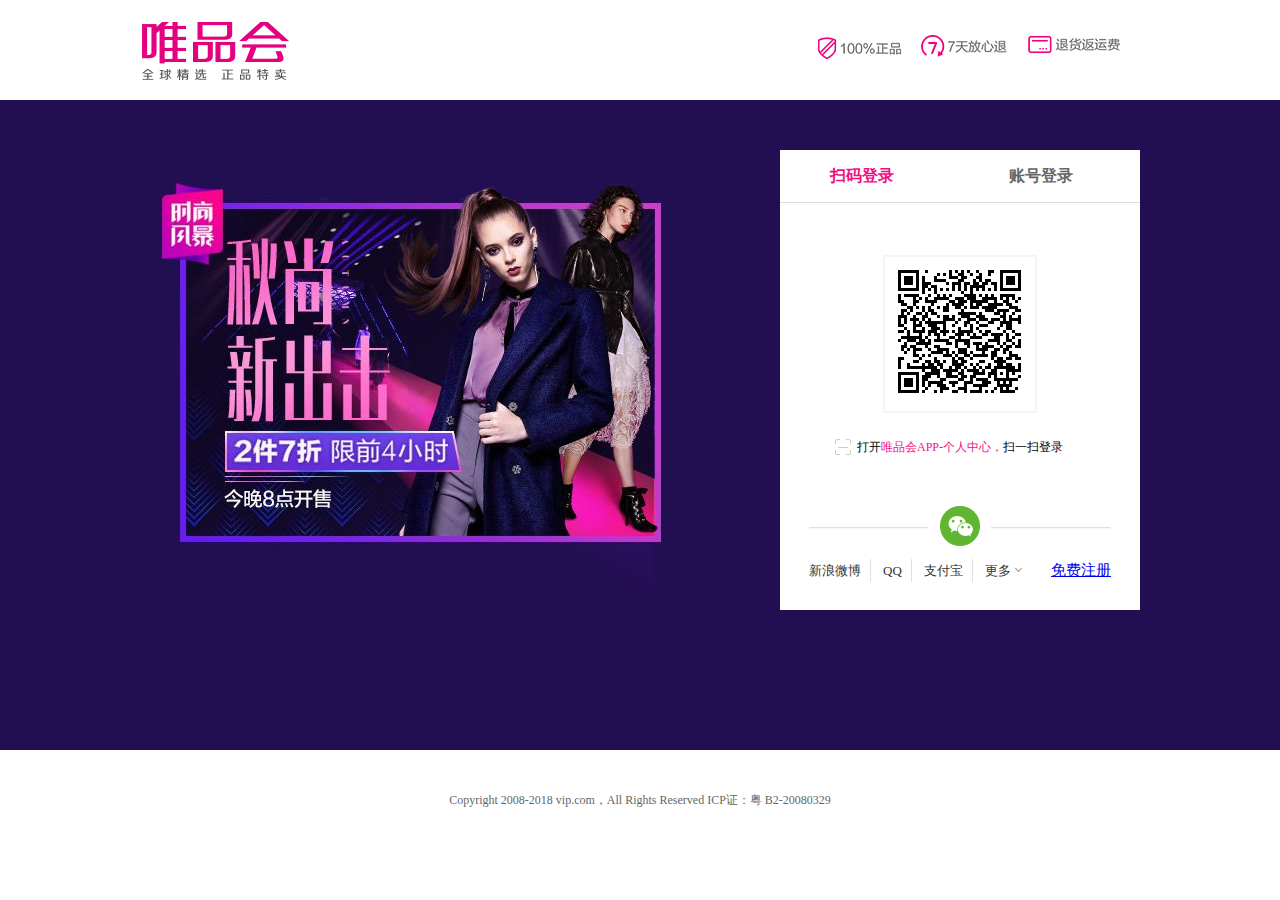
<file: html/login.html>
<!DOCTYPE html>
<html>

	<head>
		<meta charset="UTF-8">
		<title></title>
		<link rel="stylesheet" href="../css/login.css" />
	</head>

	<body>
		<header>
			<div class="header">
				<a href="../index.html" class="imgleft"></a>
				<ul class="imgright">
					<li class="lione"></li>
					<li class="litwo"></li>
					<li class="lithree"></li>
				</ul>
			</div>
		</header>
		<!--正文-->
		<div class="contain">
			<div class="center">
				<!--版心-->
				<div class="login">
					<div class="login1">
						<!--头部-->

						<ul class="head">
							<li>
								<a style="color: #f10f86">扫码登录</a>
							</li>

							<li>
								<a>账号登录</a>
							</li>
						</ul>

					</div>
					<!--中间表单-->
					<div class="loginform">
						<div class="form1">
							<form class="form1 ">
								<div class="userinput">
									<span class="userimg"></span>
									<input type="text" class="username" placeholder="用户名/邮箱/账号" />
								</div>
								<span class="usertip"></span>
								<div class="pwd">
									<input type="password" class="password" placeholder="密码" />
									<span class="pwdimg"></span>
								</div>
								<span class="pwdtip"></span>
								<div class="static">
									<input type="checkbox" class="checkbox" />
									<span class="remember">记住用户名</span>
									<span class="forget"><a>忘记密码</a></span>
								</div>
								<input type="button" class="logon" name="logon" value="登录">
							</form>
						</div>
						<div class="form2 current">
							<div class="loginimg">
								<img src="../img/getQrImage (1).png" />
							</div>
							<div class="phoneimg"></div>
							<div class="middle">
								<span class="sao"></span>
								<span class="p">打开<span style="color: #f10f86;">唯品会APP-个人中心，</span>扫一扫登录</span>
							</div>
						</div>
					</div>
					<!--微信一行-->
					<div class="wechat">
						<div class="wechatimg"></div>
						<hr class="hr1" />
						<hr class="hr2" />
					</div>
					<!--付款方式一行-->
					<div class="ways">

						<ul>
							<li>
								<a>新浪微博</a>
							</li>
							<li>
								<a>QQ</a>
							</li>
							<li>
								<a>支付宝</a>
							</li>
							<li class="moreway">
								<a>更多</a><span class="more"></span></li>
							<li>
								<a href="register.html" style="font-size: 15px;">免费注册</a>
							</li>
						</ul>

					</div>
				</div>
			</div>
		</div>
		<!--底部-->
		<footer>
			<p>Copyright 2008-2018 vip.com，All Rights Reserved ICP证：粤 B2-20080329</p>

		</footer>

		<script src="../js/jquery-1.11.1.min.js"></script>
		<script src="../js/login.js"></script>
	</body>

</html>
</file>
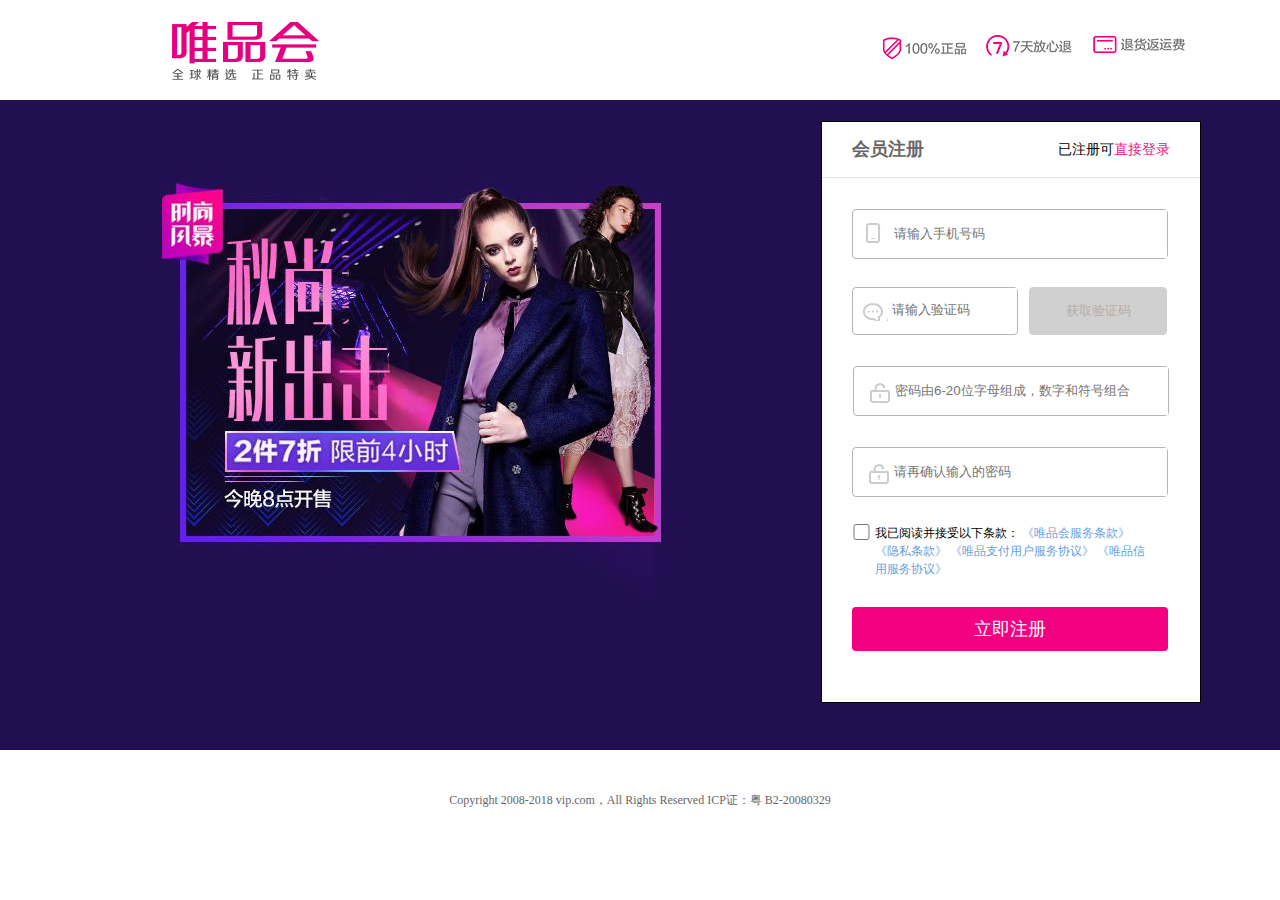
<file: html/register.html>
<!DOCTYPE html>
<html>
	<head>
		<meta charset="UTF-8">
		<title></title>
		<link rel="stylesheet" href="../css/register.css"/>
	</head>
	<body>
		<!--头部-->
		<header>
			<div class="header">
				<a href="../index.html" class="imgleft"></a>
			<ul class="imgright">
				<li class="lione"></li>
				<li class="litwo"></li>
				<li class="lithree"></li>
			</ul>
			</div>
			</header>
			<!--正文-->
			<div class="contain">
				<div class="register">
					<div class="head">
						<ul>
							<li>会员注册</li>
							<li>已注册可<a href="login.html" style="color: #f10f86;cursor: pointer;text-decoration: none;">直接登录</a></li>
						</ul>
					</div>
					<div class="register1">
						<!--手机号码-->
						<div class="phoneno">
							<span class="phoneimg"></span>
							<input type="tel" placeholder="请输入手机号码" class="tel" />
							
						</div>
						<span class="phonetip"></span>
						<!--验证码-->
						<div class="yzm">
						<div class="compare">
							<span class="cmpimg"></span>
							<input type="text" placeholder="请输入验证码" class="yanzhengma" />
						</div>
						<button class="get">获取验证码</button>
						</div>
						<span class="gettip"></span>
						<!--密码框-->
						<div class="password">
							<span class="pwdimg"></span>
							<input type="text" placeholder="密码由6-20位字母组成，数字和符号组合"  class="pwdtext"/>
						</div>
						<span class="pwdtip"></span>
						<!--验证密码框-->
						<div class="cmppassword">
							<span class="pwdimg"></span>
							<input type="text" placeholder="请再确认输入的密码" class="cmppwdtext" />
						</div>
						<span class="cmptip"></span>
						<!--协议栏-->
						<div class="protocol">
						<input type="checkbox" class="checkbox" />
						<label class="label">我已阅读并接受以下条款：
							<a href="#">《唯品会服务条款》</a>
							<a href="#">《隐私条款》</a>
							<a href="#">《唯品支付用户服务协议》</a>
							<a href="#">《唯品信用服务协议》</a>
						</label>
						</div>
						<button id="btn">立即注册</button>
					</div>
				</div>
				
				
			</div>

			
			<!--底部-->
				<footer>
			<p>Copyright 2008-2018 vip.com，All Rights Reserved ICP证：粤 B2-20080329</p>
			
		</footer>
		<script src="../js/jquery-1.11.1.min.js"></script>
		<script src="../js/register.js"></script>
	</body>
</html>
</file>
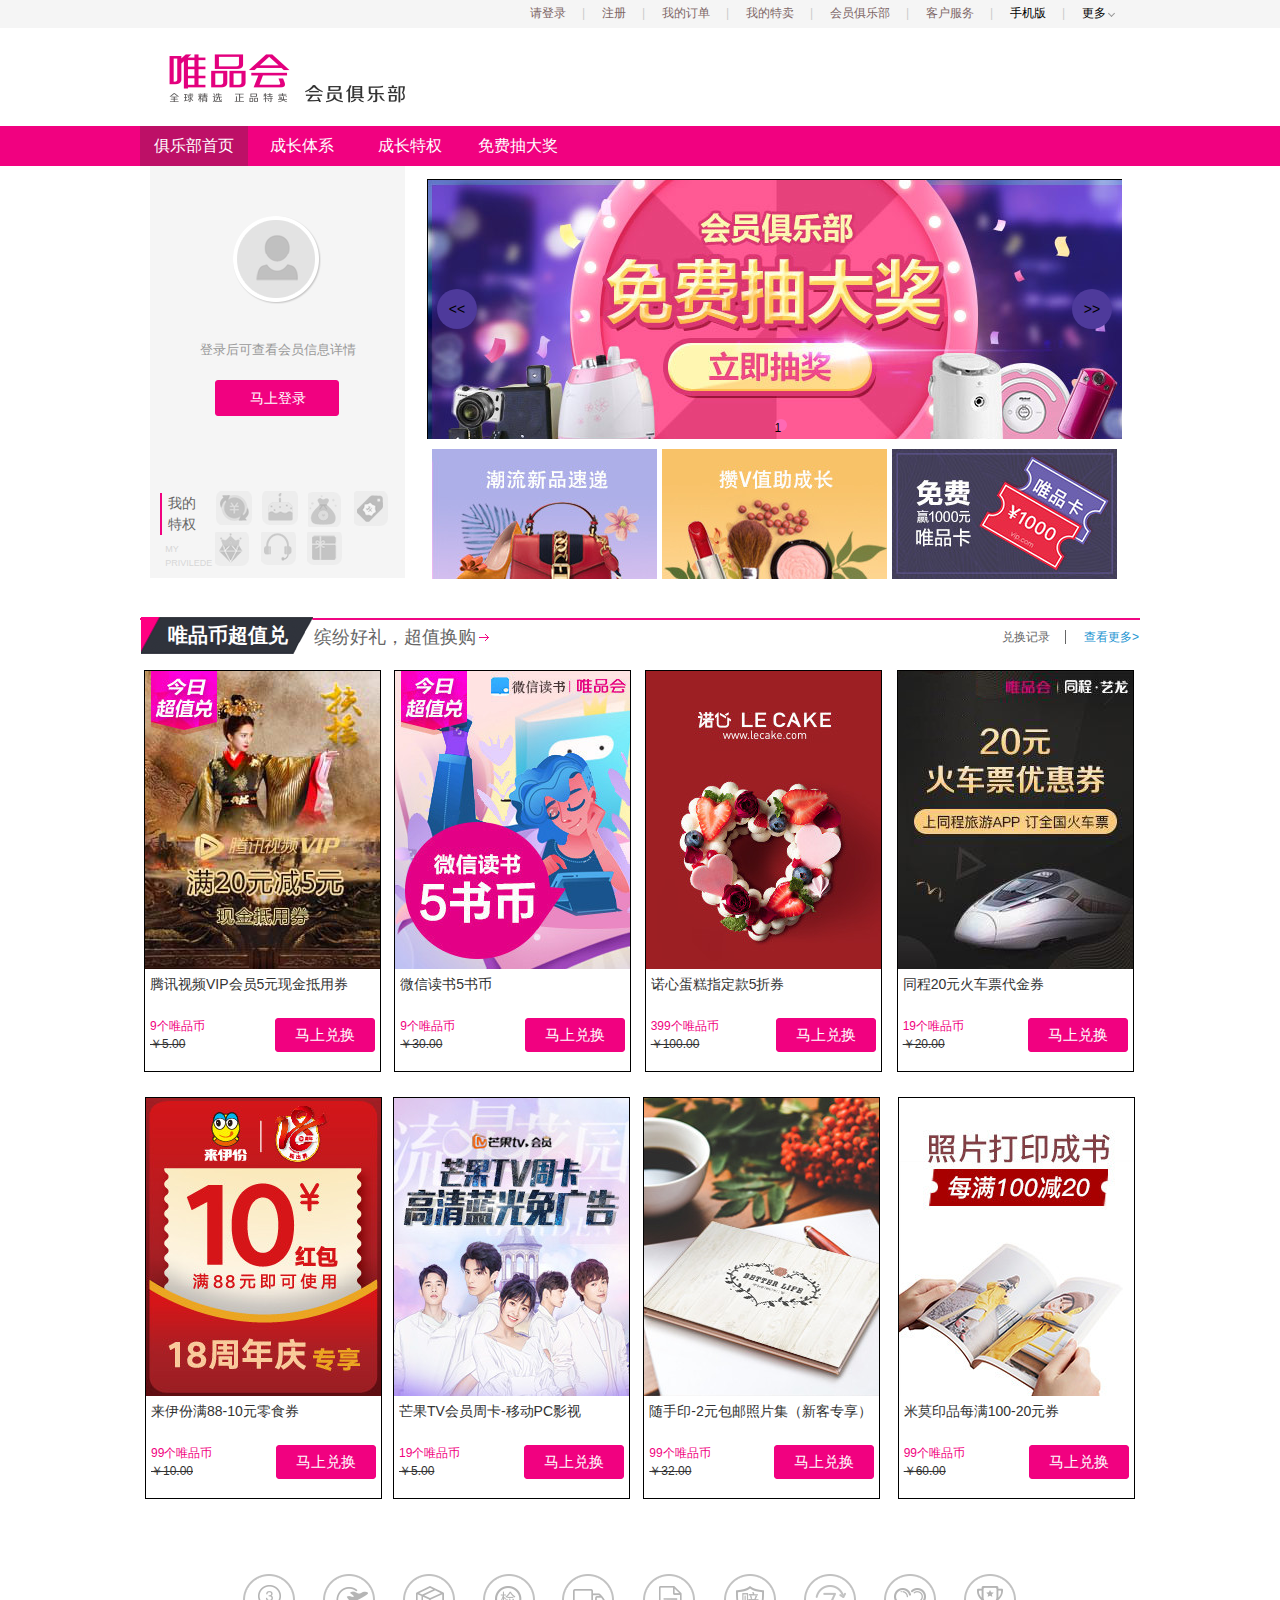
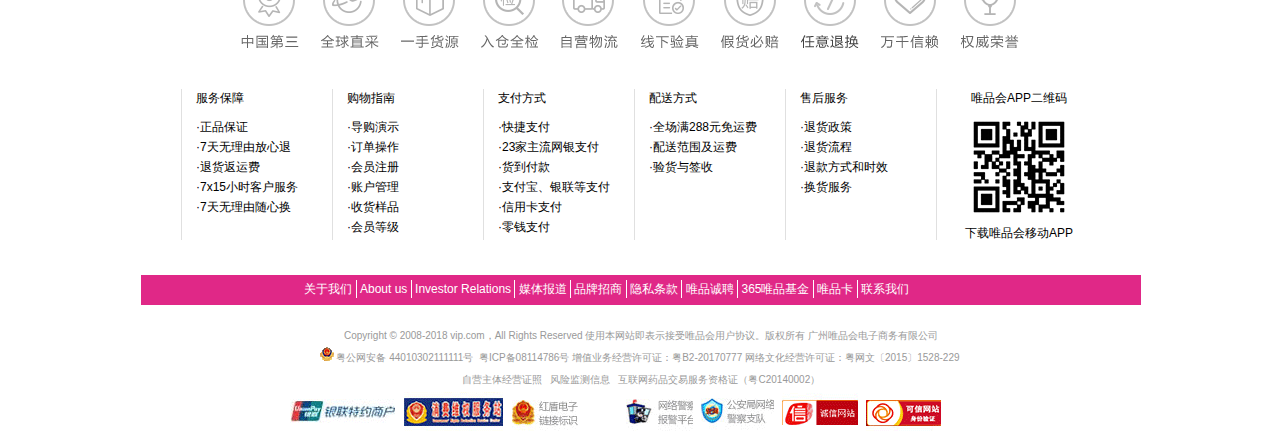
<file: html/vipclub.html>
<!DOCTYPE html>
<html>
	<head>
		<meta charset="UTF-8">
		<title></title>
		<link rel="stylesheet" href="../css/vipclub.css" />
	</head>
	<body>
		<header>
			<div class="header">
				<div class="top_right">
					<ul class="top_rightTool">
						<li id="login"><a href="login.html">请登录</a>
							<div class="loginTips">
								<div class="loginTips_top">
									<span></span>
									<p><a href="login.html">您好！[请登录]</a></p>
								</div>
								<div class="loginTips_bottom">
									<span><a href="#">我的收藏</a></span>
									<span><a href="#">我的订单</a></span>
									<span><a href="#">零钱</a></span>
									<span><a href="#">我的优惠券</a></span>
									<span><a href="#">我的唯品币</a></span>
									<span><a href="#">唯品金融</a></span>
								</div>							
							</div>
						</li>
						<li><a href="register.html">注册</a></li>
						<li id="Order">
							<a href="#">我的订单</a>
						</li>
						<li id="special_sale">
							<a href="#">我的特卖</a>
						</li>
						<li id="vip_club">
							<a href="vipclub.html">会员俱乐部</a>
						</li>
						<li id="customer_service">
							<a href="#">客户服务</a>
						</li>
						<li>
							<i id="app"></i>手机版
						</li>
						<li>
							更多<span class="more"></span>
						</li>
					</ul>
				</div>
			</div>
		</header>
		<nav>
			<div class="navtop">
				<a href="../index.html"><img src="../img/1496220571099.png"></a>
			</div>
		</nav>
		<nav class="center">
			<div class="navcenter">
				<ul>
					<li><a>俱乐部首页</a></li>
					<li><a>成长体系</a></li>
					<li><a>成长特权</a></li>
					<li><a>免费抽大奖</a></li>
				</ul>
			</div>
		</nav>
		<section>
			<div class="divtop">
				<div class="left">
					<div class="login">
						<img src="../img/default_name-hash-af7a113a.png">
						<p>登录后可查看会员信息详情</p>
						<a class="loginnow" href="login.html">马上登录</a>
					</div>
					<div class="left-bottom">
						<div class="word">
							<p class="word1">我的<br/>特权</p>
							<p class="word2">MY<br/>PRIVILEDE</p>
						</div>
						<ul class="pic">
							<li>
								<div class="spanone">
									<span class="pic1"></span>
									<span class="pic2"></span>
									<span class="pic3"></span>
									<span class="pic4"></span>
								</div>
							</li>
							<li>
								<div class="spantwo">
									<span class="pic5"></span>
									<span class="pic6"></span>
									<span class="pic7"></span>
								</div>
							</li>
						</ul>
					</div>
				</div>
				<div class="right1">
					<div class="right1pic">
						<div class="lunbotu">
							<ul>
								<li></li>
							</ul>
							<ol>
								<li>1</li>
							</ol>
							<span class="pref"><<</span>
							<span class="last">>></span>
						</div>
						<div class="right-bottom">
							<div class="a1">
								<a>
									<img src="../img/14891702142729.jpg" />
								</a>
							</div>
							<div class="a2">
								<a>
									<img src="../img/14891699152565.jpg" />
								</a>
							</div>
							<div class="a3">
								<a>
									<img src="../img/15198201560163.jpg" />
								</a>
							</div>
						</div>
					</div>
				</div>
			</div>
			
			<div class="vipmoney">
				<div class="moneyhead">
					<div class="headone">
						<span>唯品币超值兑</span>
					</div>
					<div class="headtwo">
						<h2 style="font-weight: 400;">缤纷好礼，超值换购</h2>
						<span class="point"></span>
					</div>
					<div class="headthree">
						<a class="a1">兑换记录</a>
						<a class="a2">查看更多></a>
					</div>
				</div>
				<div class="moneycenter">
					
						<div class="div1">
							<a title="腾讯视频VIP会员5元现金抵用券">
								<img src="../img/32164792545263618-510s-0.jpg" alt="腾讯视频VIP会员5元现金抵用券" style="display: block;"/>
							</a>
							<div class="div1bottom">
								<a class="a4">腾讯视频VIP会员5元现金抵用券</a>
							<p></p>
							<div class="price1">
								<p class="icon">9个唯品币</p>
								<p class="price">￥5.00</p>
							</div>
							<a class="btn">马上兑换</a>
							</div>
						</div>
						
						<div class="div1 div2">
							<a title="微信读书5书币">
								<img src="../img/317298943953100800-5142-0.jpg" alt="微信读书5书币" style="display: block;"/>
							</a>
							<div class="div1bottom">
								<a class="a4">微信读书5书币</a>
							<p>支持微信读书版本2.3.2以上</p>
							<div class="price1">
								<p class="icon">9个唯品币</p>
								<p class="price">￥30.00</p>
							</div>
							<a class="btn">马上兑换</a>
							</div>
						</div>
						<div class=" div1 div3">
							<a title="诺心蛋糕指定款5折券">
								<img src="../img/315047152605237248-5134-0.jpg" alt="诺心蛋糕指定款5折券" style="display: block;"/>
							</a>
							<div class="div1bottom">
								<a class="a4">诺心蛋糕指定款5折券</a>
							<p></p>
							<div class="price1">
								<p class="icon">399个唯品币</p>
								<p class="price">￥100.00</p>
							</div>
							<a class="btn">马上兑换</a>
							</div>
						</div>
						<div class="div1 div4">
							<a title="同程20元火车票代金券">
								<img src="../img/4017294874210304-1t9t-0.jpg" alt="同程20元火车票代金券" style="display: block;"/>
							</a>
							<div class="div1bottom">
								<a class="a4">同程20元火车票代金券</a>
							<p>10元火车票代金券+10元在线选座券</p>
							<div class="price1">
								<p class="icon">19个唯品币</p>
								<p class="price">￥20.00</p>
							</div>
							<a class="btn">马上兑换</a>
							</div>
						</div>
						<div class=" div1 div5">
							<a title="来伊份满88-10元零食券">
								<img src="../img/315047152605233152-m6j5-0.jpg" alt="来伊份满88-10元零食券" style="display: block;"/>
							</a>
							<div class="div1bottom">
								<a class="a4">来伊份满88-10元零食券</a>
							<p>仅限来伊份全国连锁线下店使用</p>
							<div class="price1">
								<p class="icon">99个唯品币</p>
								<p class="price">￥10.00</p>
							</div>
							<a class="btn">马上兑换</a>
							</div>
						</div>
						<div class=" div1 div6">
							<a title="芒果TV会员周卡-移动PC影视">
								<img src="../img/921070130421760-lz5f-0.jpg" alt="芒果TV会员周卡-移动PC影视" style="display: block;"/>
							</a>
							<div class="div1bottom">
								<a class="a4">芒果TV会员周卡-移动PC影视</a>
							<p>每个用户仅限兑换一张通兑券</p>
							<div class="price1">
								<p class="icon">19个唯品币</p>
								<p class="price">￥5.00</p>
							</div>
							<a class="btn">马上兑换</a>
							</div>
						</div>
						<div class=" div1 div7">
							<a title="随手印-2元包邮照片集（新客专享）">
								<img src="../img/318424842369142790-03yu-0.jpeg" alt="随手印-2元包邮照片集（新客专享）" style="display: block;"/>
							</a>
							<div class="div1bottom">
								<a class="a4">随手印-2元包邮照片集（新客专享）</a>
							<p>随手印APP支持安卓、苹果ios下载</p>
							<div class="price1">
								<p class="icon">99个唯品币</p>
								<p class="price">￥32.00</p>
							</div>
							<a class="btn">马上兑换</a>
							</div>
						</div>
						<div class=" div1 div8">
							<a title="米莫印品每满100-20元券">
								<img src="../img/302380778653261824-lz5c-0.jpg" alt="米莫印品每满100-20元券" style="display: block;"/>
							</a>
							<div class="div1bottom">
								<a class="a4">米莫印品每满100-20元券</a>
							<p>米莫印品全场满减优惠券，每满100-20元券</p>
							<div class="price1">
								<p class="icon">99个唯品币</p>
								<p class="price">￥60.00</p>
							</div>
							<a class="btn">马上兑换</a>
							</div>
						</div>
				
				</div>
			</div>
		</section>
		<footer>
			
				<div class="pictures">
					<img src="../img/footer_vip_iconsv_0705-hash-728f749a.png" />
				</div>
				<div id="service">
				<div class="service">
					<dl class="dl1">
				<dt>服务保障
				<dd><a>·正品保证</a></dd>
				<dd><a>·7天无理由放心退</a></dd>
				<dd><a>·退货返运费</a></dd>
				<dd><a>·7x15小时客户服务</a></dd>
				<dd><a>·7天无理由随心换</a></dd>
			</dt>
					</dl>
				<dl class="dl2">
				<dt>购物指南
				<dd><a>·导购演示</a></dd>
				<dd><a>·订单操作</a></dd>
				<dd><a>·会员注册</a></dd>
				<dd><a>·账户管理</a></dd>
				<dd><a>·收货样品</a></dd>
				<dd><a>·会员等级</a></dd>
			</dt>
		</dl>
			<dl class="dl3">
				<dt>支付方式
				<dd><a>·快捷支付</a></dd>
				<dd><a>·23家主流网银支付</a></dd>
				<dd><a>·货到付款</a></dd>
				<dd><a>·支付宝、银联等支付</a></dd>
				<dd><a>·信用卡支付</a></dd>
				<dd><a>·零钱支付</a></dd>
			</dt>
		</dl>
		<dl class="dl4">
				<dt>配送方式
				<dd><a>·全场满288元免运费</a></dd>
				<dd><a>·配送范围及运费</a></dd>
				<dd><a>·验货与签收</a></dd>
			</dt>
		</dl>
			<dl class="dl5">
				<dt>售后服务
				<dd><a>·退货政策</a></dd>
				<dd><a>·退货流程</a></dd>
				<dd><a>·退款方式和时效</a></dd>
				<dd><a>·换货服务</a></dd>
			</dt>
		</dl>
		<dl class="dl6">
			<dt >唯品会APP二维码</dt>
			<dd ><img src="../img/page_bottom_dl_n.png" /></dd>
			<dd >下载唯品会移动APP</dd>
		</dl>
		</div>
		</div>
		
		<div class="message">
			<ul class="ulmsg">
				<li class="lione"><a href="knowus.html">&nbsp;关于我们&nbsp;</a></li>
				<li><a>&nbsp;About us&nbsp;</a></li>
				<li><a>&nbsp;Investor Relations&nbsp;</a></li>
				<li><a>&nbsp;媒体报道&nbsp;</a></li>
				<li><a>&nbsp;品牌招商&nbsp;</a></li>
				<li><a>&nbsp;隐私条款&nbsp;</a></li>
				<li><a>&nbsp;唯品诚聘&nbsp;</a></li>
				<li><a>&nbsp;365唯品基金&nbsp;</a></li>
				<li><a>&nbsp;唯品卡&nbsp;</a></li>
				<li><a href="callus.html">&nbsp;联系我们&nbsp;</a></li>
			</ul>
		</div>
		<div class="copyright">
			<p>Copyright © 2008-2018 vip.com，All Rights Reserved  使用本网站即表示接受<span><a class="a1">唯品会用户协议</a></span>。版权所有<span><a class="a2">&nbsp;广州唯品会电子商务有限公司</a></span> </p>
			<p class="other"><a><img src="../img/police_icon.png">&nbsp;粤公网安备 44010302111111号&nbsp;&nbsp;</a><a>粤ICP备08114786号</a> <a>增值业务经营许可证：粤B2-20170777&nbsp;</a><a>网络文化经营许可证：粤网文〔2015〕1528-229&nbsp;</a>   </p>
			<p class="other"><a>自营主体经营证照&nbsp;&nbsp;</a> <a>风险监测信息&nbsp;&nbsp;</a> <a>互联网药品交易服务资格证（粤C20140002）</a>  </p>
		</div>
			<div class="lastpic">
			<ul>
				<li class="lia"></li>
				<li class="lib"></li>
				<li class="lic"></li>
				<li class="lid"></li>
				<li class="lie"></li>
				<li class="lif"></li>
				<li class="lig"></li>
			</ul>
			</div>
		</footer>
	</body>
</html>
</file>
<file: css/homeStyle.css>
.icon {
   width: 1em; height: 1em;
   vertical-align: -0.15em;
   fill: currentColor;
   overflow: hidden;
}
*{
	margin: 0;
	padding: 0;
	list-style: none;
}
body{
	min-width: 1000px;
	font: 12px/1.5 arial;
}
li,a{
	cursor: pointer;
}
a:hover{
	color: rgb(241, 1, 128);
}
i#gift{
	position: relative; 
	top: 3px; 
	right: 3px;
}
i#app{
	position: relative;
	display: inline-block;
	top: 2px;
	right: 3px;
	width: 11px;
	height: 14px;
	background: url(../img/sprites-hash-12f29af9.png) no-repeat -293px -141px;
}
i#more{
	display: inline-block;
	margin-left: 3px;
	border-color: #999 transparent transparent transparent;
	border-style: solid dashed dotted dashed;
}
i#divide{
	position: absolute;
	right: 96px;
	color: gray;
}
.top_nav{
	height: 28px;
	background-color: #f5f5f5;
}
.top_nav .container{
	/*border: 1px solid #000;*/
	position: relative;
	width: 1000px;
	height: 28px;
	margin: 0 auto;
}
.container .top_left{
	position: absolute;
	height: 28px;
	top: 0;
	left: 13px;
}
.container .top_right{
	box-sizing: border-box;
	display: inline;
	position: absolute;
	height: 28px;
	width: 771px;
	top: 0;
	right: 0;
}
ul.top_rightTool{
	position: absolute;
	right: 0;
}
ul.top_rightTool::after{
	content: '';
	display: block;
	clear: both;
}
.top_rightTool li{
	/*display: inline-block;*/
	box-sizing: border-box;
	float: left;
	height: 28px;
	line-height: 26px;
	padding: 0 18px;
	cursor: pointer;
	z-index: 2;
	/*border: 1px solid #000;*/
}
.top_rightTool li:hover{
	background: rgb(255, 255, 255);
   	border: 1px solid;
   	border-color: rgb(205, 205, 205) rgb(205, 205, 205) transparent rgb(205, 205, 205);
}
.top_rightTool li::before{
	content: '|';
	display: block;
	color: #ccc;
	float: left;
	width: 16px;
	height: 16px;
	/*margin-top: 3px;*/
	margin-left: -20px;
	/*background: url(../img/sprites-hash-12f29af9.png) no-repeat -246px -182px;*/
}
.top_rightTool li:nth-of-type(1)::before{
	display: none;
}
ul.top_rightTool li#login{
	position: relative;
}
ul.top_rightTool li#login:hover .loginTips{
	display: block;
}
li#login .loginTips{
	position: absolute;
	background: #fff;
	top: 100%;
	left: -1px;    /*这里用-1是因为父级的li多了1px的边框，所以强行拉回对齐*/
	width: 282px;
	height: 177px;
	padding: 10px 0;
	box-sizing: border-box;
	border: 1px solid;
	border-color: transparent #ccc #ccc #ccc; 
	display: none;
	z-index: 1;
}
.loginTips .loginTips_top{
	position: relative;
	width: 280px;
	height: 53px;
	padding: 10px 5px 0 15px;
	box-sizing: border-box;
}
.loginTips .loginTips_top span{
	position: absolute;
	display: block;
	width: 40px;
	height: 40px;
	border-radius: 50%;
	background: url(../img/sprites-hash-12f29af9.png) no-repeat -162px -140px;
}
.loginTips .loginTips_top p{
	position: absolute;
	width: 175px;
	height: 32px;
	line-height: 32px;
	right: 10%;
	border-bottom: 1px solid #ccc;
}
.loginTips .loginTips_bottom{
	width: 248px;
	height: 105px;
	margin-left: 25px;
	margin-top: 5px;
}
.loginTips .loginTips_bottom span{
	display: inline-block;
	width: 120px;
	height: 30px;
}
li#login::after{
	display: none;
}

.top_nav span{
	display: inline-block;
	cursor: pointer;
}
span.province{
	height: 28px;
	line-height: 26px;
	padding-left: 15px;
	padding-right: 15px;
}
span.province::after{
	content: '';
	border-color: #999 transparent transparent transparent;
	border-style: solid dashed dotted dashed;
	display: inline-block;
	margin-left: 5px;
}
div.pro_select{
	background: #fff;
	display: none;
	position: absolute;
	top: 28px;
	left: 0;
	width: 502px;
	height: 288px;
	padding: 10px;
	box-sizing: border-box;
	border: 1px solid;
	border-color: transparent #ccc #ccc #ccc;
	z-index: 3;
	/*display: none;*/
} 
div.pro_select p{
	position: relative;
	width: 480px;
	height: 28px;
	line-height: 28px;
}
div.pro_select p span#close_this{
	position: absolute;
	top:4px;
	right: 0;
	width: 20px;
	height: 20px;
	line-height: 20px;
	text-align: center;
}
div.pro_select ul::after{
	content: '';
	display: block;
	clear: both;
}
div.pro_select ul li{
	background-color: #f8f8f8;
	display: block;
	width: 70px;
	height: 30px;
	line-height: 30px;
	margin-top: 5px;
	float: left;
	text-align: center;
	border: 1px solid;
	border-color: #ccc #ccc transparent #ccc; 
	z-index: 2;
}
div.pro_select ul li.chosen{
	background: #fff;
	border:1px solid;
	border-color: #f10180 #ccc transparent #ccc;
}
.chosen::before{
	content: '';
	display: block;
	width: 70px;
	height: 2px;
	background: #f10180;
}

div.pro_select .pro_city{
	margin-top: -1px;
	width: 480px;
	height: 207px;
	border: 1px solid;
	border-color: #ccc transparent transparent transparent;
}	
.aside_nav{
	position: fixed;
	top: 0;
	right: 0;
	width: 36px;
	height: 100%;
	background: #262626;
	z-index: 5;
}
.aside_nav_container{
	position: relative;
	width: 36px;
	height: 100%;
}
.aside_nav ul.top{
	position: absolute;
	top: 40%;
	margin-top: -167px;
	
}
.aside_nav ul.top li{
	position: relative;
}
.aside_nav ul.top li:hover{
	background: #df147f;
}
ul.top #account i{
	display: block;
	width: 36px;
	height: 36px;
	margin: 7px auto;
	background: url(../img/sprite-hash-681109b5.png) no-repeat 0 -131px;
}
ul.top #shopping_bag{
	border: 1px solid #000;
	background: #df147f;
}
ul.top #shopping_bag i:nth-of-type(1){
	display: block;
	width: 24px;
	height: 24px;
	margin-top: 18px;
	margin-left: auto;
	margin-right: auto;
	background: url(../img/sprite-hash-681109b5.png) no-repeat -85px -135px;

}
ul.top #shopping_bag i:nth-of-type(2){
	display: block;
	margin-bottom: 18px;
	width: 24px;
	height: 24px;
	line-height: 24px;
	margin-left: auto;
	margin-right: auto;
	text-align: center;
	background: url(../img/sprite-hash-681109b5.png) no-repeat -21px -199px;

}
ul.top #shopping_bag p{
	margin: 6px auto;
	width: 14px;
	font-size: 14px;
	color: white;
}
ul.top #ticket i{
	display: block;
	width: 36px;
	height: 24px;
	margin: 18px auto;
	background: url(../img/sprite-hash-681109b5.png) no-repeat -160px -43px;
}
ul.top #brand i{
	display: block;
	width: 36px;
	height: 24px;
	margin: 18px auto;
	background: url(../img/sprite-hash-681109b5.png) no-repeat -79px 0;
}
ul.top #items i{
	display: block;
	width: 36px;
	height: 24px;
	margin: 18px auto;
	background: url(../img/sprite-hash-681109b5.png) no-repeat -119px 0;
}
ul.top #footprint i{
	display: block;
	width: 36px;
	height: 24px;
	margin: 18px auto;
	background: url(../img/sprite-hash-681109b5.png) no-repeat -160px 0;
}
ul.top li>span{
	position: absolute;
	display: none;
	height: 100%;
	line-height: 20px;
	width: 117px;
	background: #fff;
	border: 1px solid #cecece;
	box-shadow: -5px 1px 8px rgba(0,0,0,.15);
	right: 100%;
	top: 0;
	text-align: center;
	transform-origin: top right;
}
ul.top li:nth-of-type(1)>span{
	width: 275px;
	height: 306px;
}
ul.top li>span.pop{
	display: block;
	animation: pop 0.2s linear forwards;
}
@keyframes pop{
	0%{transform: scale(0);}
	100%{transform: translate(1);}
}

ul.bottom{
	position: absolute;
	bottom: 0;
}
ul.bottom #survey i{
	display: block;
	width: 36px;
	height: 36px;
	margin: 10px auto;
	background: url(../img/sprite-hash-681109b5.png) no-repeat -119px -92px
}
ul.bottom #returnTop i{
	display: block;
	width: 36px;
	height: 36px;
	margin: 10px auto;
	background: url(../img/sprite-hash-681109b5.png) no-repeat -79px -91px
}

header{
	/*border: 1px solid #000;*/
	height: 100px;
}
a{
	text-decoration: none;
	color: #000;
}
.inner_header{
	/*border: 1px solid #000;*/
	position: relative;
	height: 100px;
	width: 1000px;
	margin: 0 auto;
}
.inner_header a{
	display: inline-block;
}
a.logo{
	width: 160px;
	height: 100px;
}
a.vip1,a.vip2,a.vip3{
	width: 110px;
	height: 100px;
	margin-left: -3px;
	/*border: 1px solid #000;*/
}
a.vip1{
	background: url(../img/sprites-hash-12f29af9.png) no-repeat 6px 0;
}
a.vip2{
	background: url(../img/sprites-hash-12f29af9.png) no-repeat -98px 0;
}
a.vip3{
	background: url(../img/sprites-hash-12f29af9.png) no-repeat -202px 0;
}
.searchbox {
	position: relative;
	border: 1px solid #000;
	width: 389px;
	height: 34px;
	display: inline;
	float: right;
	margin-top: 33px;
	margin-right: 110px;
	border-color: rgb(250, 42, 131);
	border-right: none;
}
.searchbox #search_content{
	display: inline-block;
	margin: 0 14px;
	width: 313px;
	height: 32px;
	border: 1px solid #000;
	border-color: rgb(255,255,255);
}
.searchbox a{
	position: absolute;
	display:inline-block;
	right: 0;
	width: 42px;
	height: 34px;
	vertical-align: top;
	background-color: rgb(250, 42, 131); 
	/*box-sizing: border-box;*/
}
.shopping_Bag{
	background: #f6f7f9;
	position: absolute;
	display: inline;
	border: 1px solid #ccc;
	width: 94px;
	height: 32px;
	line-height: 32px;
	right: 0;
	top: 50%;
	margin-top: -16px;
	cursor: pointer;
}
.shopping_Bag #bag{		
	margin-left: 5px;
	float: left;
	width: 20px;
	height: 20px;
	margin-top: 5px;
	background: url(../img/sprites-hash-12f29af9.png) no-repeat -110px -206px;
}
.shopping_Bag #bagTxt{
	/*border: 1px solid #000;*/
	/*vertical-align: top;*/
	margin-left: 2px;
}
.shopping_Bag #bagNum{
	background: rgb(240, 5, 129);text-align: center;
	color: #FFFFFF;
	display: inline-block;
	width: 24px;
	height: 16px;
	line-height: 16px;
	border-radius: 8px;
	border: 1px solid #f00581;
}
#btn_search {
	/*border: 1px solid #000;*/
	display: inline-block;
	position: absolute;
	width: 26px;
	height: 26px;
	margin: 2px 6px;
	background: url(../img/sprites-hash-12f29af9.png) no-repeat -68px -206px;
}


.main_nav{
	height: 40px;
	background-color: #f10180;
}
.main_nav a{
	color: white;
}
.main_nav .inner_nav{
	/*border: 1px solid #000;*/
	position: relative;
	margin: 0 auto;
	width: 1000px;
	height: 40px;
}
.inner_nav ul{
	/*position: relative;*/
	/*border:1px solid #000;*/
	height: 40px;
	line-height: 40px;
	width: 1000px;
	font-size: 16px;
	color: white;
}
.inner_nav ul::after{
	content: '';
	display: block;
	clear: both;
}
.inner_nav ul li{
	float: left;
	width: 60px;
	height: 40px;
	/*margin-top: -2px;*/
	text-align: center;
	cursor: pointer;
	/*vertical-align: middle;*/
}

.inner_nav ul li:hover{
	background-color: rgb(219, 10, 118);
}
.inner_nav ul>li:nth-of-type(12){
	position: absolute;
	box-sizing: border-box;
	width: 86px;
	height: 40px;
	top: 0;
	right: 84px;
}
.inner_nav ul>li:nth-of-type(12) img,.inner_nav ul>li:nth-of-type(13) img{
	vertical-align: top;
	padding-right: 3px;
	padding-top: 3px;
}
.inner_nav ul>li:nth-of-type(13){
	position: absolute;
	width: 86px;
	height: 40px;
	top: 0;
	right: 0;
}

section{
	width: 100%;
}

.left_guideTool{
	width: 70px;
	height: 440px;
	padding: 0 7px;
	border: 1px solid #ccc;
	display: none;
}
.left_guideTool li{
	height: 20px;
	padding: 8px 10px;
	border-bottom: 1px solid #ccc;
}
.left_guideTool li a{
	width: 100%;
	height: 100%;
}
.left_guideTool li a .icon{
	margin-right: 2px;
}
.left_guideTool li.active{
	background: rgb(241, 1, 128)
}
.left_guideTool li.active a{
	color: #fff;
}
.slide_box{
	/*border: 1px solid #000;*/
	height: 398px;
	width: 100%;
	padding-top: 12px;
	padding-bottom: 30px;
	background: url(../img/15335497200882.jpg) no-repeat center center;
	/*background-attachment: 100% 100%;*/
}

.inner_slide_box{
    background: rgba(255,255,255,.86);
	padding: 12px;
	padding-bottom: 0px;
	width: 974px;
	height: 390px;
    box-shadow: 0 1px 3px rgba(167,167,167,.4);
	margin: 0 auto;
}
.inner_slide_img{
	position: relative;
	width: 974px;
	height: 344px;
	overflow: hidden;
}
.inner_slide_img ul{
	width: 9999px;
}
.inner_slide_img ul li{
	float: left;
	cursor: pointer;
}
.inner_slide_img #toLeft{
	background: rgba(0,0,0,.2);
    border-radius: 2px;
    position: absolute;
    width: 33px;
    height: 66px;
    line-height: 66px;
    font-size: 24px;
    cursor: pointer;
    top: 50%;
   	left: -33px;
    margin-top: -33px;
    /*z-index: 2;*/
    text-align: center;
    display: block;
}
.inner_slide_img #toRight{
	background: rgba(0,0,0,.2);
    border-radius: 2px;
    position: absolute;
    width: 33px;
    height: 66px;
    line-height: 66px;
    font-size: 24px;
    cursor: pointer;
    right: 33px;
    top: 50%;
    margin-top: -33px;
    /*z-index: 2;*/
    text-align: center;
    display: block;
}
.inner_slide_tab{
	width: 974px; 
	height: 40px;
}
.inner_slide_tab ul li{
	float: left;
	/*border: 1px solid #000;*/
	width: 192px;
	height: 40px;
	line-height: 40px;
	text-align: center;
	cursor: pointer;
	transition: all 1s; 
}
.current{
	border-bottom: 2px solid red;
}
.inner_slide_tab ul li::after{
	content: '';
	display: block;
	position: relative;
	height: 10px;
	width: 1px;
	background: black;
	float: left;
	top: 50%;
	margin-top: -5px;
	background: lightgray;
	
}
.inner_slide_tab ul>li:nth-of-type(1)::after{
	display: none;
}

.content_rmv{
	width: 1000px;
	margin: 0 auto;

}
.content_rmv_inner{
	width: 1000px;
	height: 300px;
}
.content_rmv_inner img{
	float: left;
	vertical-align: top;
	margin-top: 15px;
	margin-left: 15px;
}
.content_rmv_inner img:nth-of-type(1){
	margin-left: 0;
}
.content_rmv_inner img:nth-of-type(2){
	margin-left: 8px;
}
.content_rmv_inner img:nth-of-type(6){
	margin-top: 24px;
}

.content_new{
/*	border: 1px solid #000;*/
	width: 1000px;
	height: 715px;
	margin: 40px auto;
}
.content_new_top{
	position: relative;
	width: 100%;
	margin-bottom: 5px;
}
.content_new_top img{
	margin-left: 21.6%;
	margin-bottom: 25px;
}
.content_new_top #seckill{
/*	border: 1px solid #000;*/
	height: 28;
	line-height: 28px;
	font-size: 20px;
}
#seckill span{
	display: inline-block;
	/*border: 1px solid #000;*/
	vertical-align: top;
	margin-right: 5px;
	width: 28px;
	height: 28px;
	background: url(../img/sec_icon.png) no-repeat;
}
.content_new_top ul.content_new_sideBar{
	position: absolute;
	bottom: 0;
	right: 0;
}
ul.content_new_sideBar li{
	float: left;
	display: block;
	width: 48px;
	height: 18px;
	line-height: 18px;
	font-size: 16px;
	margin: 0 2px;
	text-align: center;
}
ul.content_new_sideBar li:hover{
	background: #f10180;
	border-radius: 10px;
	color: #fff;
}
ul.content_new_sideBar li::before{
	content: '|';
	display: block;
	float: left;
	margin-left: -5px;
	color: #ccc;
}
ul.content_new_sideBar li:nth-of-type(1)::before{
	display: none;
}
.content_new_bottom{
	width: 1000px;
	height: 580px;
	border-top: 1px solid #ccc;
}
.content_new_bottom>a{
	display: block;
	width: 276px;
	height: 580px;
	float: left;
}
.content_new_bottom_innerSide{
	width: 724px;
	height: 580px;
	box-sizing: border-box;
	float: right;
}
.content_new_bottom_innerSide ul{
	margin-left: -4px;
}
.content_new_bottom_innerSide li{
	float: left;
	display: block;
	width: 181px;
	height: 289px;
	text-align: center;
	border-right: 1px solid #ccc;
	border-bottom: 1px solid #ccc;
}
.content_new_bottom_innerSide li>a{
	display: block;
	width: 132px;
	height: 167px;
	margin: 0 auto;
	margin-top: 20px;
}
.content_new_bottom_innerSide li:nth-of-type(8) a{
	width: 132px;
	height: 289px;
	margin-top: 0;
	background: url(../img/more.png) no-repeat top center;
}
.content_new_bottom_innerSide li p{
	width: 132px;
	height: 36px;
	line-height: 18px;
	margin: 10px auto;
	font-size: 14px;
	display: -webkit-box;
    -webkit-box-orient: vertical;
    -o-text-overflow: ellipsis; //兼容性写法
    text-overflow: ellipsis; //超出用...
    overflow: hidden; 
    -webkit-line-clamp: 2; //限制行数
}
.content_new_bottom_innerSide #seckillPrice{
	position: relative;
	width: 132px;
	height: 30px;
	line-height: 30px;
	margin: 15px auto;
	color: #f10180;
	font-size: 12px;
	text-align: left;
}
#seckillPrice span{
	display: inline-block;
}
#seckillPrice span.seckill_icon{
	margin-left: 10px;
	margin-right: -3px;	
}
#seckillPrice span#seckill_price{
	font-size: 16px;
	margin-right: 10px;
}
#seckillPrice span#original_price{
	color: #ccc;
	margin-left: -3px;
	text-decoration: line-through;
}
.content_special_inner{
	width: 1000px;
	margin: 0 auto;
}

.content_special_inner ul li{
	position: relative;
	float: left;
	margin-right: 20px;
	margin-bottom: 10px;
}
.content_special_inner ul::after{
	content: '';
	display: block;
	clear: both;
}
.content_special_hover{
	position: absolute;
	top: 20px;
	left: 20px;
	width: 450px;
	height: 260px;
	background: #fff;
	text-align: center;
	opacity: 0;
}
.content_special_hover a{
	display: block;
	width: 121px;
	height: 153px;
	margin: 15px 10px;
	float: left;
}
.content_special_hover a:nth-of-type(1){
	margin-left: 25px;
}
.content_special_hover a>img,p{
	width: 100%;
}
.content_special_hover .primary{
	text-align: left;
	margin-top: 5px;
}
.content_special_hover .primary img{
	width: 100px;
	height: 50px;
	vertical-align: middle;
	margin-left: 25px;
	margin-right: 20px;
}
.content_special_hover .primary i{
	font-size: 16px;
	font-style: normal;
}
.content_special_hover .primary span:nth-of-type(1){
	display: inline-block;
	/*width: 85px;*/
	border: 1px solid #ccc;
	padding: 0 6px;
	border-radius: 10px;
}
.content_special_hover .primary span:nth-of-type(2){
	display:inline-block;
	color: rgb(51, 51, 51);
	border: 1px solid rgb(51, 51, 51);
	width: 117px;
	padding: 2px 0;
	margin-left: 92px;
	text-align: center;
}
.content_special_hover .primary span:nth-of-type(1):hover{
	background: rgb(241, 5, 130);
	border-color: rgb(241, 5, 130);
	color: #fff;
}
.content_special_inner ul li:hover>a>img{
	opacity: 0.5;
	transition: all 0.2s;
}
.content_special_inner ul li:hover .content_special_hover{
	opacity: 1;
	transition: all 0.5s;
}
.content_special_inner ul li:nth-of-type(2n){
	margin-right: 0;
}

.content_femaleBrand{
	width: 1000px;
	margin: 50px auto;
}
.content_femaleBrand::after{
	content: '';
	display: block;
	clear: both;
}
.content_femaleBrand h1{
	position: relative;
	height: 44px;
	margin: 10px auto;
	font-size: 14px;
}
.content_femaleBrand h1 a{
	position: absolute;
	display: block;
	bottom: 0;
	right: 0;
	color: rgb(241, 1, 128);
}
.content_femaleBrand h1 a>i{
	display: inline-block;
	width: 14px;
	height: 14px;
	line-height: 14px;
	text-align: center;
	border: 1px solid rgb(241, 1, 128);
	border-radius: 50%;
	margin: 0 5px;
}
.content_femaleBrand ul li{
	position: relative;
	float: left;
	display: block;
	width: 490px;
	height: 275px;
	margin-right: 20px;
	margin-bottom: 20px;
	background: lightblue;
	overflow: hidden;
}
.content_femaleBrand ul li:nth-of-type(2n){
	margin-right: 0;
}
.content_femaleBrand ul li a>img{
	width: 490px;
	height: 235px;
}
.content_femaleBrand ul li a>span{
	height: 40px;
	line-height: 40px;
	font-weight: bold; 
	color: rgb(241, 5, 130); 
	font-size: 24px;
	margin: 0 5px 0 10px;
}
.content_femaleBrand ul li a{
	position: relative;
	display: block;
	width: 490px;
}
.content_femaleBrand ul li a:nth-of-type(1) p{
	position: absolute;
	background: rgba(0, 0, 0, 0.6);
	padding: 5px 0 5px 25px;
	bottom: 2px;
	color: #fff;
}
.content_femaleBrand ul li a:nth-of-type(1) p::before{
	position: absolute;
	content: '';
	display: block;
	width: 8px;
	height: 9px;
	background: url(../img/index_imgs-hash-1724ef6c.png);
	left: 10px;
	top: 50%;
	margin-top: -5px;
}
.content_femaleBrand ul li a:nth-of-type(2){
	background: #fff;
}
.content_femaleBrand ul li a:nth-of-type(2) p{
	position: absolute;
	font-size: 14px;
    overflow: hidden;
    text-overflow: ellipsis;
    white-space: nowrap; //文字不换行
	width: 230px;
	height: 40px;
	line-height: 48px;
	left: 20%;
	top: 0;
}
.content_femaleBrand ul li a:nth-of-type(2) p.brand_time{
	left: 86%;
}
.content_femaleBrand ul li a:nth-of-type(2) p.brand_time>i{
	display: inline-block;
	width: 16px;
	height: 16px;
	margin-right: 3px;
	vertical-align: middle;
	background: url(../img/index_imgs-hash-1724ef6c.png) no-repeat -50px 0;
}
/*底部*/
footer{
	height: 480px;width: 100%;position: relative;border: 1px solid white;background: white;
}

.pictures{
	margin-top: 24px;
text-align: center;
}
#service{
	height: 166px;margin-top: 35px;
	
}
.service{
	height: 166px;width:920px;
	margin: 0 auto;
}

.service a:hover{
	display: block;
	font-weight: bolder;
	color: #ee2c8f;
	cursor: pointer;
}
dl{float: left;height: 151px;width: 150px;border-left: 1px solid #e0e0e0;font-size: 12px;}
.dl6{text-align: center;}
dt{margin-left: 14px;margin-bottom: 10px;}
dd{margin-left: 14px;line-height: 20px;}

.message{height: 30px;width: 1000px;background-color: #e02887;margin: 20px auto;}
.ulmsg{height: 27px;width: 680px;list-style: none;font-size: 12px;margin: 0 auto;}
.ulmsg li{float: left;height: 18px;width:auto;border-left: 1px solid white;margin-top: 5px;}
.ulmsg li a{color: white;cursor: pointer; text-decoration: none;}
.ulmsg li a:hover{color: gray;}
.ulmsg li.li1{border: none;}
.copyright p span .a1{color: #999999;}
.a1,.a2:hover{cursor: pointer;color: #ee2c8f;}
.copyright{text-align: center;}
.copyright p{color: #999999;font-size: 10px;}
.other a:hover{cursor: pointer;color: #ee2c8f;}
.lastpic{height: 42px;width: 1000px;margin: 0 auto;}
.lastpic ul li{list-style: none;float: left;margin-left: 8px;}
.lastpic ul .lia{background: url(../img/footer-hash-3de6f1ae.png) no-repeat 0 0 ;height: 40px;width: 106px;}
.lastpic ul .lib{background: url(../img/footer-hash-3de6f1ae.png) no-repeat 0 -149px ;height: 40px;width: 100px;}
.lastpic ul .lic{background: url(../img/footer-hash-3de6f1ae.png) no-repeat 0 -199px ;height: 40px;width: 106px;}
.lastpic ul .lid{background: url(../img/footer-hash-3de6f1ae.png) no-repeat 0 -250px ;height: 40px;width: 67px;}
.lastpic ul .lie{background: url(../img/footer-hash-3de6f1ae.png) no-repeat 0 -301px ;height: 40px;width: 73px;}
.lastpic ul .lif{background: url(../img/footer-hash-3de6f1ae.png) no-repeat 0 -398px ;height: 34px;width: 76px;}
.lastpic ul .lig{background: url(../img/footer-hash-3de6f1ae.png) no-repeat 0 -448px ;height: 40px;width:75px;}
.lastpic ul{height: 42px;width: 750px;margin-left: 141px;}
</file>
<file: css/callus.css>
*{
				margin: 0;
				padding: 0;
			}
			body{		background:#f0ebef;}
			/*标题栏*/
		
			.title{
				font-size: 12px;
				font-family: simsun;
				/*行内元素要上下居中的话，只需要让这行的height和line-height相等
			 就会自动居中*/
				height: 27px;
				line-height: 27px;
				width: 1001px;
				margin: 2px auto;
				position: relative;
				
			}
			
			.welcome{
				display: inline-block;
				position: absolute;
				top: 0; left: 0;
			}
			.status{
				list-style: none;
				display: block;
				position: absolute;
				top: 0; right: 0px;
			}
			.status li{
				float: left;
				margin-left: 12px;
				
			}
			.status li a{
				text-decoration: none;
				font-size: 12px;
				color: black;
			}
			/*导航栏*/
			nav{
				background: url(../img/header_bg.gif);
				
			}
			.nav1{
				width: 1001px;
				margin: 0 auto;
				position: relative;
			}
			.navul{
				list-style: none;
				display: block;
				position: absolute;
				top: 0; right: 0px;
				height: 57px;
				line-height: 57px;
				
			}
			.navul li{
				float: left;
				margin-left: 55px;
				color: white;
				cursor: pointer;
			}
			.navul li:hover{font-weight:bold;}
			.knowus{
				 color: white;
				 cursor: pointer;
				 font-family: "微软雅黑";
				 text-decoration:none
			}
			.li5 a{border-bottom: 2px solid white;}
			.li5 a:hover{
				border-bottom: none;
			}
			/*正文*/
			.contain{
				
				font-size: 12px;
				position: relative;
				margin-bottom: 35px;
			}
			.aboutus{
			overflow: hidden;
    		margin: 25px 0;
    		padding-bottom: 5px;
    
			}
			.article{
			background: #f8f8f8;
    		margin: 0 auto;
    		height: 2500px;
    		width: 1000px;
   			border: 1px solid #e8e6e9;
   			box-shadow: 0 3px 3px #e8e6e9;
    		overflow: hidden;
   			position: relative;
			}
			.centerline{
			width: 2px;
   			height: 2080px;
    		background: #dfdedf;
    		position: absolute;
   			left: 50%;
    		margin-left: -2px;
    		top: 175px;
    		z-index: 2;
			}
			.vipcom,.vipcom:visited{
			color: #6C6C6C;
    		text-decoration: none;
			}
		.dots{
			width: 22px;
    		height: 2200px;
    		position: absolute;
    		left: 50%;
    		margin-left: -22px;
    		z-index: 3;
		}
		.dots i{
	 	display: block;
    	width: 15px;
    	height: 15px;
    	border-radius: 50%;
    	position: absolute;
    	left: 9px;
    	z-index: 4;
    	background-color: white;
    	
		}
		.dot1{   
		background-position: 0px -271px;
    	top: 155px;
    	border: 5px solid #fcd4af;
		}
		.dot2{
		background-position: -23px -271px;
    	top: 470px;
    	border: 5px solid #d2e680;
		}
		.dot3{
			background-position: -46px -271px;
   			 top: 830px;
   			 border: 5px solid #a9daf7;
		}
		.dot4{
			    background-position: -69px -271px;
    top: 1950px;
    border: 5px solid #f7c3de;
   
		}
		.dot5{
			background-position: -92px -271px;
    top: 1200px;
     border: 5px solid #fca79d;
    
		}
		.dot6{
			    background-position: -115px -271px;
    	top: 1600px;
    	border: 5px solid #dce3ed;
		}
		/*各个块*/
		div.vipcom{
			background: url(../img/aboutus_all.png) no-repeat -341px -13px;
			height: 144px;width: 144px;
			position: absolute;
			bottom: 0;
			margin: 100px auto;
		   margin-left:424px ;
			
		}
	.boxleft1{
		height: 321px;
		width: 482px;
	
		position: absolute;
		top: 0;left: 0;
	animation:mymove1 1.5s ;
	}
	@keyframes mymove1
{
	from {left:-655px;}
	to {left:0px;}
}

.left1{
	height: 167px;
	width: 427px;

	margin-left: 34px;
	margin-top: 128px;
	line-height: 20px;
}
.left1p{
	line-height: 38px;
}
.left1-1{
	background: url(../img/aboutus_all.png) no-repeat 0px 0px;
	height:39px;
	width: 142px;

}
.boxright1{
	height: 321px;
	width: 485px;

	position: absolute;
	top: 0;right: 0px;
	animation: move1 1.5s;
}
@keyframes move1
{
	from {right:-659px;}
	to {right:0px;}
}
.right1{
	margin: 18px 16px;
	border: 8px solid white;
}
.boxleft2{
	height: 321px;
	width: 456px;
	
	position: absolute;
	top: 342px;left: 0px;
	animation:mymove2 1.5s ;
}
@keyframes mymove2
{
	from {left:-631px;}
	to {left:0px;}
}
.left2{
	margin-left: 25px;
	margin-top: 52px;
	border: 6px solid white;
}
.boxright2{
	height: 321px;
	width: 462px;
	
	position: absolute;
	top: 342px;right: 0;
		animation: move2 1.5s;
}
@keyframes move2
{
	from {right:-638px;}
	to {right:0px;}
}

.right2{
	height: 192px;
	width: 420px;

	line-height: 20px;
	margin-top: 112px;
	margin-left: 10px;
}
.right2p{
	margin-top: 20px;
	line-height: 20px;
	margin-bottom: 20px;
}
.right2-1{
	background: url(../img/aboutus_s.png) no-repeat;
	height: 38px;width: 400px;
	
}
.boxleft3{
	height: 365px;
	width: 462px;
	
	position: absolute;
	top: 694px;left: 0;
	animation:mymove3 1.5s ;
}
@keyframes mymove3
{
	from {left:-635px;}
	to {left:0px;}
}
.left3{
	height: 200px;width: 412px;
	margin-top:125px;	line-height: 20px;
	margin-left: 38px;
}
.right3p{
	margin-top: 20px;
	line-height: 20px;
	margin-bottom: 20px;
}
.boxright3{
	height: 321px;
	width: 456px;
	
	position: absolute;
	top: 694px;right: 0px;
		animation: move3 1.5s;
}
@keyframes move3
{
	from {right:-638px;}
	to {right:0px;}
}


.right3{
	margin-right: 46px;
	border: 6px solid white;
}
.boxleft4{
	height: 321px;
	width: 456px;
	
	position: absolute;
	top: 1150px;left: 0px;
	animation: mymove4 1.5s ;
}
@keyframes mymove4
{
	from {left:-631px;}
	to {left:0px;}
}
.left4{
	margin-left: 26px;
	border: 6px solid white;
}
.boxright4{
	height: 321px;
		width: 457px;
	
		position: absolute;
		top: 1150px;right: 0px;
			animation: move4 1.5s;
}
@keyframes move4
{
	from {right:-638px;}
	to {right:0px;}


}
.right4{
	height: 142px;
	width: 421px;
	margin-right: 40px;

	margin-top: 20px;
	line-height: 20px;
	}
.right4p{
	margin-top: 20px;
	line-height: 20px;
	margin-bottom: 20px;
}
.boxleft5{
	height: 262px;
	width: 462px;
	
	position: absolute;
	top: 1500px;left: 0;
	animation: mymove5 1.5s;
}
@keyframes mymove5
{
	from {left:-633px;}
	to {left:0px;}
}
.left5{
	height: 195px;width: 377px;
	margin-top:42px;	line-height: 20px;
	margin-left: 31px;
}
.left5p{
	line-height: 20px;margin-top: 10px;margin-bottom: 10px;
}
.boxright5{
	height: 300px;
	width: 456px;

	position: absolute;
	top: 1500px;right: 0px;
		animation: move5 1.5s;
}
@keyframes move5
{
	from {right:-638px;}
	to {right:0px;}
}


.right5{
	margin-right: 46px;
	border: 6px solid white;
	margin-left: 0;
}
.boxleft6{
	height: 300px;
	width: 430px;
	
	position: absolute;
	top: 1800px;left: 0px;
	animation: mymove6 1.5s;
}
@keyframes mymove6
{
	from {left:-618px;}
	to {left:0px;}
}
.left6{
	margin-left: 18px;
	border: 6px solid white;
	
}
.boxright6{
	height: 350px;
	width: 456px;
	
	position: absolute;
	top: 1800px;right: 0px;
		animation: move6 1.5s;
}
@keyframes move6
{
	from {right:-638px;}
	to {right:0px;}
}


.right6{
	height: 200px;width: 400px;
	margin-top:73px;	line-height: 20px;
	margin-right: 30px;
}
.right6p{
	line-height: 20px;margin-top: 10px;margin-bottom: 10px;
}
/*底部*/
footer{
	height: 480px;width: 100%;position: relative;border: 1px solid white;background: white;
}

.pictures{
	margin-top: 24px;
text-align: center;
}
#service{
	height: 166px;margin-top: 35px;
	
}
.service{
	height: 166px;width:920px;
	margin: 0 auto;
}

.service a:hover{
	display: block;
	font-weight: bolder;
	color: #ee2c8f;
	cursor: pointer;
}
dl{float: left;height: 151px;width: 150px;border-left: 1px solid #e0e0e0;font-size: 12px;}
.dl6{text-align: center;}
dt{margin-left: 14px;margin-bottom: 10px;}
dd{margin-left: 14px;line-height: 20px;}

.message{height: 30px;width: 1000px;background-color: #e02887;margin: 20px auto;}
.ulmsg{height: 27px;width: 680px;list-style: none;font-size: 12px;margin: 0 auto;}
.ulmsg li{float: left;height: 18px;width:auto;border-left: 1px solid white;margin-top: 5px;}
.ulmsg li a{color: white;cursor: pointer; text-decoration: none;}
.ulmsg li a:hover{color: gray;}
.ulmsg li.li1{border: none;}
.copyright p span .a1{color: #999999;}
.a1,.a2:hover{cursor: pointer;color: #ee2c8f;}
.copyright{text-align: center;}
.copyright p{color: #999999;font-size: 10px;}
.other a:hover{cursor: pointer;color: #ee2c8f;}
.lastpic{height: 42px;width: 1000px;margin: 0 auto;}
.lastpic ul li{list-style: none;float: left;margin-left: 8px;}
.lastpic ul .lia{background: url(../img/footer-hash-3de6f1ae.png) no-repeat 0 0 ;height: 40px;width: 106px;}
.lastpic ul .lib{background: url(../img/footer-hash-3de6f1ae.png) no-repeat 0 -149px ;height: 40px;width: 100px;}
.lastpic ul .lic{background: url(../img/footer-hash-3de6f1ae.png) no-repeat 0 -199px ;height: 40px;width: 106px;}
.lastpic ul .lid{background: url(../img/footer-hash-3de6f1ae.png) no-repeat 0 -250px ;height: 40px;width: 67px;}
.lastpic ul .lie{background: url(../img/footer-hash-3de6f1ae.png) no-repeat 0 -301px ;height: 40px;width: 73px;}
.lastpic ul .lif{background: url(../img/footer-hash-3de6f1ae.png) no-repeat 0 -398px ;height: 34px;width: 76px;}
.lastpic ul .lig{background: url(../img/footer-hash-3de6f1ae.png) no-repeat 0 -448px ;height: 40px;width:75px;}
.lastpic ul{height: 42px;width: 750px;margin-left: 141px;}
</file>
<file: css/femaleBrand.css>
.autumn_hot{
	background: url(../img/a622cc9726b481e4b26103b212be2c25.jpg) center center;
}
.autumn_hot_inner{
	width: 1000px;
	height: 659px;
	margin: 0 auto;
	/*border: 1px solid #000;*/
}
.brand_type{
	background: url(../img/021ff56d92ecd6a2ef9badd0b9d6ce62.jpg) center center;
}
.brand_type_inner{
	position: relative;
	margin: 0 auto;
	width: 1000px;
	height: 529px;
}
.brand_type_inner a{
	position: absolute;
	display: block;
	width: 180px;
	height: 200px;
}
.brand_type_inner a:nth-of-type(1){
	left: 128px;
	top: 66px;
}
.brand_type_inner a:nth-of-type(2){
	left: 312px;
	top: 66px;
}
.brand_type_inner a:nth-of-type(3){
	left: 496px;
	top: 66px;
}
.brand_type_inner a:nth-of-type(4){
	left: 680px;
	top: 66px;
}
.brand_type_inner a:nth-of-type(5){
	left: 128px;
	top: 300px;
}
.brand_type_inner a:nth-of-type(6){
	left: 312px;
	top: 300px;
}
.brand_type_inner a:nth-of-type(7){
	left: 496px;
	top: 300px;
}
.brand_type_inner a:nth-of-type(8){
	left: 680px;
	top: 300px;
}
</file>
<file: css/home_application.css>
*{
	margin: 0;
	padding: 0;
	list-style: none;
}
img{
	vertical-align: baseline;
}
.hot_type{
	height: 373px;
}

.hot_type_inner{
	height: 100%;
	width: 1000px;
	margin: 20px auto;
	/*text-align: center;*/
	/*border: 1px solid #000;*/
}
.hot_type_inner .title{
	position: relative;
	height: 65px;
	top: 0;
}
.hot_type_inner .title hr{
	position: absolute;
	left: 50%;
	top: 0;
	margin-left: -189px;
	width: 378px;
}
.hot_type_inner .title img{
	position: absolute;
	padding: 0 20px;
	top: 5px;
	left: 50%;
	margin-left: -80px;
	background: #fff;
}
.hot_type_inner .title p{
	position: absolute;
	bottom: 0;
	color: #ccc;
	text-align: center;
	text-transform: uppercase;
}
.hot_type_inner .type_tab{
	width: 1000px;
	height: 307px;
	margin-bottom: 0;
	overflow: hidden;
	border: 1px solid #e8ebe4;
}
.type_tab .type_change{
	float: left;
	box-sizing: border-box;
}
.type_tab .type_change li{
	position: relative;
	display: block;
	width: 143px;
	height: 102px;
	line-height: 102px;
	text-align: center;
	font-size: 16px;
	letter-spacing: 2px;
	background: #f4f4f4;
	border: 1px solid #fff;
}
.type_tab .type_change li>span{
	position: absolute;
	left: 110px;
	height: 102px;
	line-height: 102px;
	display: none
}
.type_tab .type_change li.active{
	background: #fff;
	color: #e9af46;
}
.type_tab .type_change li.active>span{
	display: inline-block;
	animation: pop 0s;
}
.type_tab .type_change li:hover{
	color:  #e9af46;
}
.type_tab .type_change li:hover>span{
	display: inline-block;
	animation: pop 0.2s linear alternate;
}
@keyframes pop{
	from{transform: translateX(-10px)}
	to{transform: translateX(0)}
}
.type_tab .type_container{
	width: 855px;
	height: 305px;
	float: right;
}
.type_container ul{
	margin-top: 0;
}
.type_container ul li{
	display: block;
	width: 855px;
	height: 305px;
}
.type_container ul li>a{
	display: block;
	float: left;
	width: 171px;
	height: 152px;
	padding-top: 20px;
	text-align: center;
	/*border: 1px solid #000;*/
}
.type_container ul li>a p{
	font-size: 14px;
	line-height: 34px;
}
.type_container ul li>a:hover{
	color: #000;
	text-decoration: none;
}
.type_container ul li>a:hover>img{
	animation: twinkle 1s;
}
@keyframes twinkle{
	0%{opacity: 1;}
	50%{opacity: 0.7;}
	100%{opacity: 1;}
}

.content_new_special{
	width: 1000px;
	margin: 50px auto;
}
.content_new_special::after{
	content: '';
	display: block;
	clear: both;
}
.content_new_special h1{
	position: relative;
	width: 1000px;
	height: 68px;
	overflow: hidden;
	text-align: center;
	margin: 20px auto;
	font-size: 14px;
}
.content_new_special h1 img{
	position: absolute;
	left: 50%;
	margin-left: -585px;
	color: rgb(241, 1, 128);
}

.content_new_special ul li{
	position: relative;
	float: left;
	display: block;
	width: 490px;
	height: 275px;
	margin-right: 20px;
	margin-bottom: 20px;
	overflow: hidden;
}
.content_new_special ul li:nth-of-type(2n){
	margin-right: 0;
}
.content_new_special ul li a>img{
	width: 490px;
	height: 235px;
}
.content_new_special ul li a>span{
	height: 40px;
	line-height: 40px;
	font-weight: bold; 
	color: rgb(241, 5, 130); 
	font-size: 24px;
	margin: 0 5px 0 10px;
}
.content_new_special ul li a{
	position: relative;
	display: block;
	width: 490px;
}
.content_new_special ul li a:nth-of-type(1) p{
	position: absolute;
	background: rgba(0, 0, 0, 0.6);
	padding: 5px 0 5px 25px;
	bottom: 2px;
	color: #fff;
}
.content_new_special ul li a:nth-of-type(1) p::before{
	position: absolute;
	content: '';
	display: block;
	width: 8px;
	height: 9px;
	background: url(../img/index_imgs-hash-1724ef6c.png);
	left: 10px;
	top: 50%;
	margin-top: -5px;
}
.content_new_special ul li a:nth-of-type(2){
	background: #fff;
}
.content_new_special ul li a:nth-of-type(2) p{
	position: absolute;
	font-size: 14px;
    overflow: hidden;
    text-overflow: ellipsis;
    white-space: nowrap;
	width: 230px;
	height: 40px;
	line-height: 48px;
	left: 20%;
	top: 0;
}
.content_new_special ul li a:nth-of-type(2) p.brand_time{
	left: 86%;
}
.content_new_special ul li a:nth-of-type(2) p.brand_time>i{
	display: inline-block;
	width: 16px;
	height: 16px;
	margin-right: 3px;
	vertical-align: middle;
	background: url(../img/index_imgs-hash-1724ef6c.png) no-repeat -50px 0;
}
</file>
<file: css/knowus.css>
*{
				margin: 0;
				padding: 0;
				list-style: none;
			}
			body{		background:#f0ebef;}
			/*标题栏*/
		
			.title{
				font-size: 12px;
				font-family: simsun;
				/*行内元素要上下居中的话，只需要让这行的height和line-height相等
			 就会自动居中*/
				height: 27px;
				line-height: 27px;
				width: 1000px;
				margin: 2px auto;
				position: relative;
				
			}
			
			.welcome{
				display: inline-block;
				position: absolute;
				top: 0; left: 0;
			}
			/*.status{
				list-style: none;
				display: block;
				position: absolute;
				top: 0; right: 0px;
			}
			.status li{
				float: left;
				margin-left: 12px;
				
			}*/
			/*导航栏*/
			nav{
				background:url(../img/header_bg.gif);
				
			}
			.nav1{
				width: 1000px;
				margin: 0 auto;
				position: relative;
			}
			.navul{
				list-style: none;
				display: block;
				position: absolute;
				top: 0; right: 0px;
				height: 57px;
				line-height: 57px;
				
			}
			.navul li{
				float: left;
				margin-left: 55px;
				color: white;
				cursor: pointer;
				font-family: "微软雅黑";
			
			}
			.navul li a{
				color: white;
				cursor: pointer;
				font-family: "微软雅黑";
				text-decoration: none;
			
			}
			.navul li:hover{font-weight:bold;}
			
			.li1 a{padding-bottom: 7px;  border-bottom: 2px solid white;}
			.li1 a:hover{
				border-bottom: none;
			}
	/*正文*/
	.contain{
		position: relative;
		 height: 5986px;
    	width: 1000px;
   		 margin: 20px auto 0;
   		 background: #f8f8f8;
   	
	}
aside{
	
	height:5986px;
	width: 188px;
	background: #fdfdfd;
	float: left;
}
.aside{
	position: absolute;
	top: 5px;
	left: 0px;
}
.aside1{
	position: fixed;
	top: 0px;
	left: -500px;
	margin-left: 50%;
	
}
.left li{
	cursor: pointer;
	height: 42px;
	width: 130px;
	margin-left: 44px;
	font-size: 14px;
	color: #7b7b7b;
	line-height: 42px;
	font-family: "微软雅黑";
	border-bottom: 1px solid #edeeef;
}
.pic1{
	
	background: url(../img/nav_left_icon.gif)no-repeat 103px 0;
}
/*右边正文*/
.content{
	height: 5986px;
	width: 808px;

	float: right;
	background: #ffffff;
}
.article{
	height: 5986px;
	width: 677px;
	margin: 60px auto;

}
.head{
	height: 64px;
	border-bottom: 2px dashed #d7d6d7;

}
.language a{
	float: right;
	line-height: 50px;
}
.glasspic{
	height: 247px;
	width: 671px;
	border: 1px solid gainsboro;
	margin-top: 20px;
	text-align: center;
	overflow: hidden;
}	
.glasspic img{
	margin: 6px auto;
}
/*VIP与唯品会的相遇*/
.vipsection{
	height: 1860px;
	width: 671px;
	margin: 20px auto;
	
}
.vipcom{
	float: right;
}
.meetvip{
	color: #dd238b;
	font-weight: 300;
	margin-top: 15px;
	margin-bottom: 28px;
	font-size: 22px;
}
.vipsection p{
	color: rgb(51, 51, 51);
	line-height: 32px;
	font-size: 14px;
}
.underline{
	display: block;
	border-bottom: 1px dashed #cccccc;
}
.diorpic img{
	height:462px;
	width: 808px;
	margin-left: -68px;
}
.vipstep{
	height: 624px;
	width: 671px;
	margin: 485px auto 20px;
	border: 1px solid #000;
}
.steppic{
	border-bottom: 2px dashed #d7d6d7 ;
}

.hearvip{
	height: 524px;
	width: 671px;
	margin: 20px auto;

}
.hearpic{
	border-bottom: 2px dashed #d7d6d7 ;
}
.news{
	margin-top: 20px;
	border: 0;
	width: 100%;
	border-collapse: collapse;
	border-spacing: 0;
}
.news td{
	padding: 0 10px;
    height: 35px;
    font-size: 12px;
    color: #666262
}
.news td:nth-of-type(1):hover{
	color: #dd2399;
	cursor: pointer;
}
.even{
	background: #ffffff;
}
.odd{
	background: #f4f4f4;
}
.more:hover{
	color: #dd2399;
	cursor: pointer;
}
.culpic{
	border-bottom: 2px dashed #d7d6d7 ;
	margin-bottom: 15px;
}
.culture p{
	font-size: 16px;
	line-height: 36px;
}
.culture strong{
	font-size: 18px;
	display: block;
	padding-top: 20px;
}
.word{
	display: block;
	margin-top: 20px;
	line-height: 36px;
}
.lovepic img{
	height:437px;
	width: 670px;

}

footer{
	height: 480px;width: 100%;position:relative;border: 1px solid white;background: white;
}

.pictures{
	margin-top: 24px;
text-align: center;
}
#service{
	height: 166px;margin-top: 35px;
	
}
.service{
	height: 166px;width:920px;
	margin: 0 auto;
}

.service a:hover{
	display: block;
	font-weight: bolder;
	color: #ee2c8f;
	cursor: pointer;
}
dl{float: left;height: 151px;width: 150px;border-left: 1px solid #e0e0e0;font-size: 12px;}
.dl6{text-align: center;}
dt{margin-left: 14px;margin-bottom: 10px;}
dd{margin-left: 14px;line-height: 20px;}

.message{height: 30px;width: 1000px;background-color: #e02887;margin: 20px auto;}
.ulmsg{height: 27px;width: 680px;list-style: none;font-size: 12px;margin: 0 auto;}
.ulmsg li{float: left;height: 18px;width:auto;border-left: 1px solid white;margin-top: 5px;}
.ulmsg li a{color: white;cursor: pointer; text-decoration: none;}
.ulmsg li a:hover{color: gray;}
.ulmsg li.lione{border: none;}
.copyright p span .a1{color: #999999;}
.a1,.a2:hover{cursor: pointer;color: #ee2c8f;}
.copyright{text-align: center;}
.copyright p{
	line-height: 22px;
}
.copyright p{color: #999999;font-size: 10px;}
.other a:hover{cursor: pointer;color: #ee2c8f;}
.lastpic{height: 42px;width: 1000px; margin: 0 auto;}
.lastpic ul li{list-style: none;float: left;margin-left: 8px;}
.lastpic ul .lia{background: url(../img/footer-hash-3de6f1ae.png) no-repeat 0 0 ;height: 40px;width: 106px;}
.lastpic ul .lib{background: url(../img/footer-hash-3de6f1ae.png) no-repeat 0 -149px ;height: 40px;width: 100px;}
.lastpic ul .lic{background: url(../img/footer-hash-3de6f1ae.png) no-repeat 0 -199px ;height: 40px;width: 106px;}
.lastpic ul .lid{background: url(../img/footer-hash-3de6f1ae.png) no-repeat 0 -250px ;height: 40px;width: 67px;}
.lastpic ul .lie{background: url(../img/footer-hash-3de6f1ae.png) no-repeat 0 -301px ;height: 40px;width: 73px;}
.lastpic ul .lif{background: url(../img/footer-hash-3de6f1ae.png) no-repeat 0 -398px ;height: 34px;width: 76px;}
.lastpic ul .lig{background: url(../img/footer-hash-3de6f1ae.png) no-repeat 0 -448px ;height: 40px;width:75px;}
.lastpic ul{height: 42px;width: 750px;margin-left: 141px;}
</file>
<file: css/login.css>
* {
	margin: 0;
	padding: 0;
}

header {
	height: 100px;
}

.header {
	height: 100px;
	width: 1000px;
	position: relative;
	margin: 0 auto;
}
.imgleft {
	background: url(../img/sprites-hash-701a8168.png) no-repeat -427px -57px;
	height: 61px;
	width: 150px;
	left: 0;
	top: 22px;
	position: absolute;
}

.imgright {
	list-style: none;
	height: 43px;
	width: 322px;
	position: absolute;
	top: 35px;
	right: 0;
}
.imgright li {
	float: left;
	margin-right: 15px;
}

.lione {
	background: url(../img/sprites-hash-701a8168.png) no-repeat 0 -37px;
	height: 27px;
	width: 86px;
}

.litwo {
	background: url(../img/sprites-hash-701a8168.png) no-repeat -99px -39px;
	height: 25px;
	width: 92px;
}

.lithree {
	background: url(../img/sprites-hash-701a8168.png) no-repeat -202px -41px;
	height: 25px;
	width: 99px;
}
/*正文*/
.contain {
	height: 650px;
	background: url(../img/15362959218681.jpg)no-repeat center center;
	overflow: hidden; /*外边距塌陷*/
	font-family: "宋体";
}
.center{
	height: 650px;
	width: 1000px;
	margin:0 auto;
}
/*整个大块*/
.login {
	float: right;
	/*position: relative;*/
	background: white;
	height: 460px;
	width: 360px;
	margin-left: 814px;
	margin-top: 50px;
}
/*头部*/
.login1{
	font-weight: bolder;
	color: #666666;
	height: 52px;
	width: 360px;
	line-height: 52px;
	border-bottom: 1px solid gainsboro;
}
.login1 li:nth-of-type(1){
	height: 50px;
	width: 147px;
	list-style: none;
	float: left;
	margin-left: 50px;
}
.login1 li:nth-of-type(2){
	height: 50px;
	width: 147px;
	list-style: none;
	float: right;
	margin-right: -16px;
}
.login1 li a {
	text-decoration: none;
	color: #666666;
}
.login1 li a:nth-of-type(1):hover{
	cursor: pointer;
	color: #e4007f;
}

.login1 li a:nth-of-type(3):hover {
	cursor: pointer;
	color: #e4007f;
}
/*表单*/

.form1{
	/*position: absolute;*/
	margin:0 auto;
	height: 300px;
	width: 360px;
	display:none;
}
/*/*/
.form2{
	display: none;
	margin: 0 auto;
	height: 300px;
	width: 360px;
	
}
.loginimg{

	width: 150px;
	margin-top: 52px;
	margin-left: auto;
	margin-right: auto;
	margin-bottom: 20px;
	border: 2px solid whitesmoke;
	cursor: pointer;

}
.phoneimg{
	background: url(../img/sprites-hash-701a8168.png) no-repeat 0px -104px;height: 195px;width: 119px;
	/*position: absolute;
	top: 33px;left: 207px;*/
	margin-left: 200px;
	margin-top: -194px;
	display: none;
}
.middle{
	height: 30px;width: 360px;
	margin-top: 0px;
}
.sao{
	margin-left: 54px;float: left;
	display: block;margin-top: 5px;margin-right: 5px;
	
	background: url(../img/sprites-hash-701a8168.png)no-repeat -596px -120px;height: 18px;width: 18px;
}
.p{
	display: block;
	line-height: 28px;
	font-size: 12px;
	height: 28px;width: 300px;
}

/*/*/
.userinput {
	position: relative;
	height: 45px;
	width: 300px;
	margin: 50px auto 20px;
	border: 1px solid gainsboro;
	border-radius: 4px;
	
}
.userinput:hover{
	border-color: gray;
}

.username {
	height: 44px;
	width: 261px;
	margin-left: 38px;
	border: none;outline: none;
	font-size: 14px;
}
.usertip{
	display: block;
	height: 20px;
	width: 200px;
	margin-left: 30px;
	margin-top: -18px;
	font-size: 14px;
	color: red;
	font-family:"微软雅黑";
}
.userimg {
	display: block;
	background: url(../img/sprites-hash-701a8168.png) no-repeat -460px -160px;
	height: 24px;
	width: 22px;
	position: absolute;
	top: 12px;
	left: 12px;
}

.pwd {
	position: relative;
	height: 45px;
	width: 300px;
	margin-top: 10px;
	margin-left:auto;
	margin-right: auto;
	border: 1px solid gainsboro;
		border-radius: 4px;
}
.pwd:hover{
	border-color: gray;
}
.pwdtip{
	display: inline-block;
	height: 20px;
	width: 200px;
	margin-left: 30px;
	margin-top: 0px;
	margin-bottom: 10px;
	font-size: 14px;
	color: red;
	font-family:"微软雅黑";
}
.password {
	height: 44px;
	width: 261px;
	margin-left: 38px;
	border: none;outline: none;
	font-size: 14px;
}


.pwdimg {
	display: block;
	background: url(../img/sprites-hash-701a8168.png) no-repeat -385px -160px;
	height: 24px;
	width: 22px;
	position: absolute;
	top: 12px;
	left: 12px;
}


.checkbox{    
	vertical-align: text-top;
	height: 18px;width: 18px;
	cursor: pointer;
	}

.static {
	font-size: 12px;
	font-family: "微软雅黑";
	line-height: 40px;
	height: 40px;
	width: 300px;
	margin: -10px 30px 3px;
	position: relative;
}

.remember {
	position: absolute;
	left: 30px;
	top: 0px;
	
}

.forget {
	float: right;
}
.forget:hover {
	cursor: pointer;
	color: #e4007f;
}
.logon {
	font-size: 17px;
	color: white;
	background: #e4007f;
	border: 0;
	height: 44px;
	width: 300px;
	margin: 0px 30px 22px;
	cursor: pointer;
}
.logon:hover {
	cursor: pointer;
	opacity: 0.8;
}
/*微信*/
.wechat {
	/*position: absolute;*/
	margin-top:-50px;
	height: 44px;
	width: 302px;
	margin-left:auto;
	margin-right: auto;
}
.wechatimg {
	margin: 0 auto;
	background: url(../img/sprites-hash-701a8168.png) no-repeat -300px -160px;
	height: 42px;
	width: 40px;
}
.wechatimg:hover{
	cursor: pointer;
	opacity: 0.8;
}
.hr1 {
	display: block;
	margin-top: -20px;
	width: 118px;
	float: left;
	opacity: 0.3;
}

.hr2 {
	display: block;
	margin-top: -20px;
	width: 118px;
	float: right;
	opacity: 0.3;
}
/*方式*/
.ways {
	height: 23px;
	line-height: 23px;
	width: 302px;
	/*position: absolute;*/
	margin:10px auto;
	font-size: 13px;
	
}

.ways ul {
	list-style: none;
	height: 20px;
}

.ways ul li {
	float: left;
	padding-right: 9px;
	padding-left: 12px;
	color: #333333;
}

.ways ul li:nth-of-type(1) {
	border-right: 1px solid #e0e0e0;
	padding-left: 0px;
}
.ways ul li:nth-of-type(2) {
	border-right: 1px solid #e0e0e0;
}

.ways ul li:nth-of-type(3) {
	border-right: 1px solid #e0e0e0;
}

.ways ul li:last-of-type {
	margin-right: 0px;
	height: 18px;
	padding-right: 0px;
	float: right;
}
ul li a:hover{
	cursor: pointer;
		color: #e4007f;
}
/*底部*/
footer {
	height: 100px;
	margin-bottom: 0;
	text-align: center;
}

footer p {
	height: 100px;
	line-height: 100px;
	font-size: 12px;
	color: #666666;
}
.more{
	display: inline-block;
	width: 4px;height: 4px;
	font-size: 10px;
	vertical-align: middle;
	margin-left: 5px;
	margin-top: -8px;
	border-top: 1px solid #999;
	border-right: 1px solid #999;
	transform: rotate(135deg);
}
.current{
	display: block;
}
</file>
<file: css/register.css>
* {
	margin: 0;
	padding: 0;
	list-style: none;
}

header {
	height: 100px;
}

.header {
	height: 100px;
	width: 1035px;
	position: relative;
	margin: auto 170px;
}

.imgleft {
	background: url(../img/sprites-hash-701a8168.png) no-repeat -427px -57px;
	height: 61px;
	width: 150px;
	left: 0;
	top: 22px;
	position: absolute;
	cursor: pointer;
}

.imgright {
	list-style: none;
	height: 43px;
	width: 322px;
	position: absolute;
	top: 35px;
	right: 0;
}

.imgright li {
	float: left;
	margin-right: 15px;
}

.lione {
	background: url(../img/sprites-hash-701a8168.png) no-repeat 0 -37px;
	height: 27px;
	width: 86px;
}

.litwo {
	background: url(../img/sprites-hash-701a8168.png) no-repeat -99px -39px;
	height: 25px;
	width: 92px;
}

.lithree {
	background: url(../img/sprites-hash-701a8168.png) no-repeat -202px -41px;
	height: 25px;
	width: 99px;
}
/*正文*/
.contain {
	height: 650px;
	background: url(../img/15362959218681.jpg)no-repeat center center;
	overflow: hidden;
	font-family: "宋体";
}
/*大框*/
.register{
	height: 580px;
	width: 378px;
	margin-left: 821px;
	margin-top: 21px;
	border: 1px solid #000;
	background: white;
}
.head{
	height: 55px;
	border-bottom:1px solid #e3e3e3;
}
.head ul li:nth-of-type(1){
	font-family: "宋体";
	font-size: 18px;
	color: #696666;
	line-height: 55px;
	width: 83px;
	float: left;
	font-weight: bolder;
	margin-left: 30px;
}
.head ul li:nth-of-type(2){
	font-size: 14px;
	font-family: "微软雅黑";
	line-height: 55px;
	float: right;
	margin-right: 30px;
	
}
.register1{
	height: 528px;
	width: 378px;
}
.phoneno{
	 margin-left: 30px;
    width: 314px;
    height: 48px;
   border-radius: 4px;
    border: 1px solid #b5b5b5;
   
	margin-right: auto;
	margin-top: 31px;
}
.phoneimg{
	display: block;
	background: url(../img/sprites-hash-701a8168.png) no-repeat -412px -158px;
	height: 23px;
	width: 18px;
   float: left;
  margin-top: 10px;
  margin-left: 10px;
}
.tel{
	width: 273px;
	height: 48px;
	float: right;
	border: none;outline: none;
    line-height: 48px;
}
.phonetip{
	display: block;
	height: 20px;
	width: 200px;
	margin-left: 30px;
	margin-top: 0px;
	font-size: 14px;
	color: red;
	font-family:"微软雅黑";
	float: left;
	
}
/*验证码*/
.yzm{
	height: 48px;
	width: 315px;
	
	  margin-left: 30px;
	margin-top: 15px;
}
.compare{
	 margin-left: 30px;
    width: 164px;
    height: 46px;
   border-radius: 4px;
    border: 1px solid #b5b5b5;
    margin-left: 0px;
	margin-top: 28px;
}
.cmpimg{
	display: block;
	background: url(../img/sprites-hash-701a8168.png) no-repeat -434px -158px;
	height: 21px;
	width: 27px;
	float: left;
	margin-top: 12px;
	margin-left: 8px;
}
.yanzhengma{
	width: 125px;
	height: 42px;
	border: none;
	outline: none;
	float: right;
}
.get{
	width: 138px;
	height: 48px;
	background-color: #d0d0d0;
	color: #b7ada6;
	float: right;
	margin-top: -48px;
	border-radius: 4px;
	border: 1px solid #d0d0d0;
	cursor: not-allowed;
}
.gettip{
	display: block;
	height: 20px;
	width: 200px;
	margin-left: 30px;
	margin-top: 0px;
	font-size: 14px;
	color: red;
	font-family:"微软雅黑";
	float: left;
}
.password{
	  margin-left: 30px;
    width: 314px;
    height: 48px;
   border-radius: 4px;
    border: 1px solid #b5b5b5;
    margin-left: auto;
	margin-right: auto;
	margin-top: 31px;
}
.pwdimg{
	display: block;
	background: url(../img/sprites-hash-701a8168.png) no-repeat -387px -160px;
	height: 23px;
	width:22px;
	margin-top: 15px;
	margin-left: 15px;
}
.pwdtext{
	width: 273px;
	height: 48px;
	float: right;
	border: none;outline: none;
    line-height: 48px;
    margin-top: -38px;
}
.pwdtip{
	display: block;
	height: 20px;
	width: 200px;
	margin-left: 30px;
	margin-top: 0px;
	font-size: 14px;
	color: red;
	font-family:"微软雅黑";
	float: left;
}
.cmppassword{
	 margin-left: 30px;
    width: 314px;
    height: 48px;
   border-radius: 4px;
    border: 1px solid #b5b5b5;

	margin-right: auto;
	margin-top: 31px;
}
.cmppwdtext{
	width: 273px;
	height: 48px;
	float: right;
	border: none;outline: none;
    line-height: 48px;
    margin-top: -38px;
}
.cmptip{
	display: block;
	height: 20px;
	width: 200px;
	margin-left: 30px;
	margin-top: 0px;
	font-size: 14px;
	color: red;
	font-family:"微软雅黑";
	float: left;
}
.protocol{
	height: 53px;
	width: 313px;
	margin-left: 30px;
	margin-top: 27px;
}
.checkbox{
   cursor: pointer;
    width: 19px;
    height: 16px;
}
.label{
    vertical-align: top;/*文本和图片对齐*/
    font-size: 12px;
    display: inline-block;
    width: 276px;
    line-height: 1.5;
     cursor: default;
     font-family: "微软雅黑";
}
.label a{
	text-decoration: none;
	color: #66a1de;
	cursor: pointer;
}
#btn{
	height: 44px;
	width: 316px;
	background-color: #f10180;
	color: white;
	font-size: 18px;
	margin-top: 30px;
	margin-left: 30px;
	border-radius: 4px;
	border: 0;
	cursor: pointer;
}
/*底部*/
footer {
	height: 100px;
	margin-bottom: 0;
	text-align: center;
}

p {
	height: 100px;
	line-height: 100px;
	font-size: 12px;
	color: #666666;
}
</file>
<file: css/vipclub.css>
*{
	margin: 0;
	padding: 0;
	list-style: none;
}
body{
	min-width: 1000px;
	font: 12px/1.5 arial;
}
header{
	
	background: #f5f5f5;
	height: 28px;
	width: 100%;
}
.header{
	height: 28px;
	width: 1000px;
	margin: 0 auto;
	position: relative;

}


.top_right{
	box-sizing: border-box;
	display: inline;
	position: absolute;
	height: 28px;
	width: 628px;
	top: 0;
	right: 0;
}
.more{
	display: inline-block;
	width: 4px;
	height: 4px;
	font-size: 10px;
	vertical-align: middle;
	margin-left: 3px;
	border-top: 1px solid #999;
	border-right: 1px solid #999;
	transform: rotate(135deg);
}
ul.top_rightTool::after{
	content: '';
	display: block;
	clear: both;
}
header a{
	color: #7d6666;
	text-decoration: none;
}

.top_rightTool li{
	/*display: inline-block;*/
	box-sizing: border-box;
	float: left;
	height: 28px;
	line-height: 26px;
	padding: 0 18px;
	cursor: pointer;
	z-index: 2;
	/*border: 1px solid #000;*/
}
.top_rightTool li:hover{
	background: rgb(255, 255, 255);
   	border: 1px solid;
   	border-color: rgb(205, 205, 205) rgb(205, 205, 205) transparent rgb(205, 205, 205);
}
.top_rightTool li::before{
	content: '|';
	display: block;
	color: #ccc;
	float: left;
	width: 16px;
	height: 16px;
	/*margin-top: 3px;*/
	margin-left: -20px;
	/*background: url(../img/sprites-hash-12f29af9.png) no-repeat -246px -182px;*/
}
.top_rightTool li:nth-of-type(1)::before{
	display: none;
}
ul.top_rightTool li#login{
	position: relative;
}
ul.top_rightTool li#login:hover .loginTips{
	display: block;
}
li#login .loginTips{
	position: absolute;
	background: #fff;
	top: 100%;
	left: -1px;    /*这里用-1是因为父级的li多了1px的边框，所以强行拉回对齐*/
	width: 282px;
	height: 177px;
	padding: 10px 0;
	box-sizing: border-box;
	border: 1px solid;
	border-color: transparent #ccc #ccc #ccc; 
	display: none;
	z-index: 1;
}
.loginTips .loginTips_top{
	position: relative;
	width: 280px;
	height: 53px;
	padding: 10px 5px 0 15px;
	box-sizing: border-box;
}
.loginTips .loginTips_top span{
	position: absolute;
	display: block;
	width: 40px;
	height: 40px;
	border-radius: 50%;
	background: url(../img/sprites-hash-12f29af9.png) no-repeat -162px -140px;
}
.loginTips .loginTips_top p{
	position: absolute;
	width: 175px;
	height: 32px;
	line-height: 32px;
	right: 10%;
	border-bottom: 1px solid #ccc;
}
.loginTips .loginTips_bottom{
	width: 248px;
	height: 105px;
	margin-left: 25px;
	margin-top: 5px;
}
.loginTips .loginTips_bottom span{
	display: inline-block;
	width: 120px;
	height: 30px;
}
li#login::after{
	display: none;
}
.navtop{
	height: 98px;
	width: 1000px;
	margin: 0 auto;
	cursor: pointer;
}
.navtop img{
	height: 100px;
	width: auto;
}
.navcenter{
	height: 40px;
	width: 1000px;
	margin: 0 auto;
}
.center{
	background: #f10180;
}
.navcenter ul li{
	text-align: center;
	font-size: 16px;
	font-family: "微软雅黑";
	color: white;
	float: left;
	height: 40px;
	line-height: 40px;
	width: 108px;
	cursor: pointer;
}
.navcenter ul li:nth-of-type(1){
	background: #bd1067;
}
.navcenter ul li:hover{
	background: #db0a76;
}
section{
	width: 1000px;
	margin: 0 auto;
	
}
.divtop{
	height: 412px;
    background-color: #fff;
    margin-bottom: 20px;
    padding: 0 20px 20px 10px;
 
}
.left{
	width: 255px;
    height: 412px;
    background-color: #f5f5f5;
 
}
.login{
	height: 312px;
	width: 255px;
	text-align: center;

}
.login img{
	margin-top: 50px;
}
.login p{
	font-size: 13px;
    color: #999;
    margin: 30px 0 20px 0;
}
.loginnow{
	display: block;
	background: url(../img/buttons.png) no-repeat 0 -218px;
    width: 125px;
    height: 36px;
    color: #fff;
    font-size: 14px;
    line-height: 36px;
    margin-bottom: 42px;
    cursor: pointer;
  	margin:10px auto;
  	text-decoration: none;
}
.left-bottom{
	height: 100px;
	width: 255px;
	padding-top: 15px;

}
.word{
	height: 80px;
	width: 54px;
	margin-left: 10px;

}
.word1{
	border-left: 2px solid #f10180;
    padding-left: 6px;
    font-size: 14px;
    color: #666;
}
.word2{
	font-size: 12px;
    color: #d7d7d7;
    padding: 10px 0 0 7px;
    transform: scale(.75,.75);
    transform-origin: 0 0;
    opacity: 1;
}
.pic{
	float: right;
	width: 190px;
    height: 88px;
    margin-left: -8px;
 
    margin-top: -82px;
}
.pic li{
 	display: list-item;
    text-align: -webkit-match-parent;
  
}
.spanone span{
	  float: left;
	  margin-right: 10px;
}
.pic1{
	display: block;
	background: url(../img/icons-1.png) no-repeat -237px -754px;
	height: 34px;
	width: 37px;
}
.pic2{
	display: block;
	background: url(../img/icons-1.png) no-repeat -349px -641px;
	height: 36px;
	width: 36px;
}
.pic3{
	display: block;
	background: url(../img/icons-1.png) no-repeat -715px -638px;
	height: 36px;
	width: 36px;
}
.pic4{
	display: block;
	background: url(../img/icons-1.png) no-repeat -794px -640px;
	height: 36px;
	width: 36px;
}
.spantwo span{
	float: left;
	margin-right: 10px;
	margin-top: 5px;
}
.spantwo .pic5{
	display: block;
	background: url(../img/icons-1.png) no-repeat -765px -686px;
	height: 36px;
	width: 36px;
}
.spantwo .pic6{
	display: block;
	background: url(../img/icons-1.png) no-repeat -361px -756px;
	height: 36px;
	width: 36px;
}
.spantwo .pic7{
	display: block;
	background: url(../img/icons-1.png) no-repeat -200px -756px;
	height: 36px;
	width: 36px;
}
.right1pic{
	width: 695px;
    height: 260px;
    margin-top: -400px;
    margin-right: -2px;
    float:right
}
.lunbotu{
position: relative;
/*	width: 695px;*/
    height: 260px;
    overflow: hidden;
}
.lunbotu ul li{
	 width: 695px;
    height: 260px;
    border: 1px solid #000;
    background: url(../img/14891481465233.jpg) no-repeat center top;
}
.lunbotu ol{
	position: absolute;
    bottom: 8px;
    left: 50%;
    height: 12px;
    width: 30px;
	z-index: 1;
}
.lunbotu ol li{
    left: 50%;
    top: 40px;
    display:block;
    width: 12px;
    height: 12px;
    border-radius: 50%;
	background: hotpink;
    cursor: pointer;
}
.lunbotu .pref{
	position: absolute;
	display: block;
	height: 40px;
	top: 50%;
	margin-top: -20px;
	left: 10px;
	width: 40px;
	border-radius: 50%;
	background: #4e3a9b;
	z-index: 1;
	font-size: 14px;
	text-align: center;
	line-height: 40px;
}
.lunbotu .last{
	position: absolute;
	display: block;
	height: 40px;
	top: 50%;
	margin-top: -20px;
	right: 10px;
	width: 40px;
	border-radius: 50%;
	background: #4e3a9b;
	z-index: 1;
	font-size: 14px;
	text-align: center;
	line-height: 40px;
}
.right-bottom>div{
	float: left;
	margin-top: 10px;
	margin-left: 5px;
}
.vipmoney{
	height: 881px;
	width: 1000px;
}
.moneyhead{
	
	margin-top: 20px;
	border-top: 2px solid #f10783;
    margin-bottom: 30px;
    background-color: #fff;
    border: 1px solid #f10783;
}
.headone{
	height: 37px;
    width: 173px;
    position: relative;
    top: -2px;
    background:url(../img/others.png) no-repeat -155px -457px;
    color: #fff;
    font-size: 20px;
    font-weight: 700;
    line-height: 37px;
    text-align: center;
    display: block;
	float: left;
}
.headtwo{
	float: left;
    color: #666;
    line-height: 37px;
    font-size: 12px;
    display: block;
}
.point{
	display: block;
    height: 7px;
    width: 10px;
    margin-top: -22px;
    margin-left: 165px;
    background:url(../img/others.png) no-repeat -95px -429px;
}
.headthree{
	float: right;
}
.headthree .a1{
	color: #666;
    font-size: 12px;
    text-decoration: none;
    line-height: 37px;
    padding-right: 15px;
    margin-right: 15px;
    border-right: 1px #666 solid;
}
.headthree .a2{
	color: #1d94d1;
    font-size: 12px;
    text-decoration: none;
    line-height: 37px;
}
.moneycenter{
	height: 842px;
	width: 1000px;
	background-color: #fff;
   
}
.div1{
	position: relative;
    display: inline-block;
    width: 235px;
    background: #fff;
    height: 400px;
    overflow: hidden;
    font-size: 0;
    margin-top: 20px;
    margin-left:-170px;
    border: 1px solid black;
}
.div1bottom{
	    background: #fff;
    min-height: 92px;
    height: 92px;
    padding: 5px;
    position: relative;
}
.div1bottom .a4{
	    display: block;
    overflow: hidden;
    width: 230px;
    text-overflow: ellipsis;
    white-space: nowrap;
    font-size: 14px;
    color: #333;
    padding-bottom: 2px
}
.div1 .price1{
	display: block;
	vertical-align: middle;
    width: 120px;
    margin-top: 20px;
}
.div1 .price1 .icon{
	    font-size: 12px;
    color: #f10180;
}
.div1 .price1 .price{
	    font-size: 12px;
    text-decoration: line-through;
    color: #333;
}
.div1 .btn{
	    display:block;
  cursor: pointer;
    vertical-align: middle;
    font-size: 15px;
    text-align: center;
    color: #fff;
    width: 100px;
    height: 34px;
    line-height: 34px;
    text-decoration: none;
    background: url(../img/buttons.png) no-repeat  0 -341px;
 
    position: absolute;
    right: 5px;
    bottom: 19px;
    border-radius: 2px;
}
.div2{
	margin-left: 10px;
}
.div3{
	margin-left:10px;
}
.div4{
	margin-right: -132px;
	float: right;
}
.div5{
	margin-left: 5px;
	float: left;
}
.div6{
	margin-left: 11px;
}
.div7{
	margin-left: 10px;
}
.div8{
	margin-left: 14px;
}
footer{
	height: 480px;
	width: 100%;
	position:relative;
	border: 1px solid white;
	background: white;
	margin-top: 50px;
}

.pictures{
	margin-top: 24px;
text-align: center;
}
#service{
	height: 166px;margin-top: 35px;
	
}
.service{
	height: 166px;width:920px;
	margin: 0 auto;
}

.service a:hover{
	display: block;
	font-weight: bolder;
	color: #ee2c8f;
	cursor: pointer;
}
dl{float: left;height: 151px;width: 150px;border-left: 1px solid #e0e0e0;font-size: 12px;}
.dl6{text-align: center;}
dt{margin-left: 14px;margin-bottom: 10px;}
dd{margin-left: 14px;line-height: 20px;}

.message{height: 30px;width: 1000px;background-color: #e02887;margin: 20px auto;}
.ulmsg{height: 27px;width: 680px;list-style: none;font-size: 12px;margin: 0 auto;}
.ulmsg li{float: left;height: 18px;width:auto;border-left: 1px solid white;margin-top: 5px;}
.ulmsg li a{color: white;cursor: pointer; text-decoration: none;}
.ulmsg li a:hover{color: gray;}
.ulmsg li.lione{border: none;}
.copyright p span .a1{color: #999999;}
.a1,.a2:hover{cursor: pointer;color: #ee2c8f;}
.copyright{text-align: center;}
.copyright p{
	line-height: 22px;
}
.copyright p{color: #999999;font-size: 10px;}
.other a:hover{cursor: pointer;color: #ee2c8f;}
.lastpic{height: 42px;width: 1000px;margin: 0 auto;}
.lastpic ul li{list-style: none;float: left;margin-left: 8px;}
.lastpic ul .lia{background: url(../img/footer-hash-3de6f1ae.png) no-repeat 0 0 ;height: 40px;width: 106px;}
.lastpic ul .lib{background: url(../img/footer-hash-3de6f1ae.png) no-repeat 0 -149px ;height: 40px;width: 100px;}
.lastpic ul .lic{background: url(../img/footer-hash-3de6f1ae.png) no-repeat 0 -199px ;height: 40px;width: 106px;}
.lastpic ul .lid{background: url(../img/footer-hash-3de6f1ae.png) no-repeat 0 -250px ;height: 40px;width: 67px;}
.lastpic ul .lie{background: url(../img/footer-hash-3de6f1ae.png) no-repeat 0 -301px ;height: 40px;width: 73px;}
.lastpic ul .lif{background: url(../img/footer-hash-3de6f1ae.png) no-repeat 0 -398px ;height: 34px;width: 76px;}
.lastpic ul .lig{background: url(../img/footer-hash-3de6f1ae.png) no-repeat 0 -448px ;height: 40px;width:75px;}
.lastpic ul{height: 42px;width: 750px;margin-left: 141px;}
</file>
